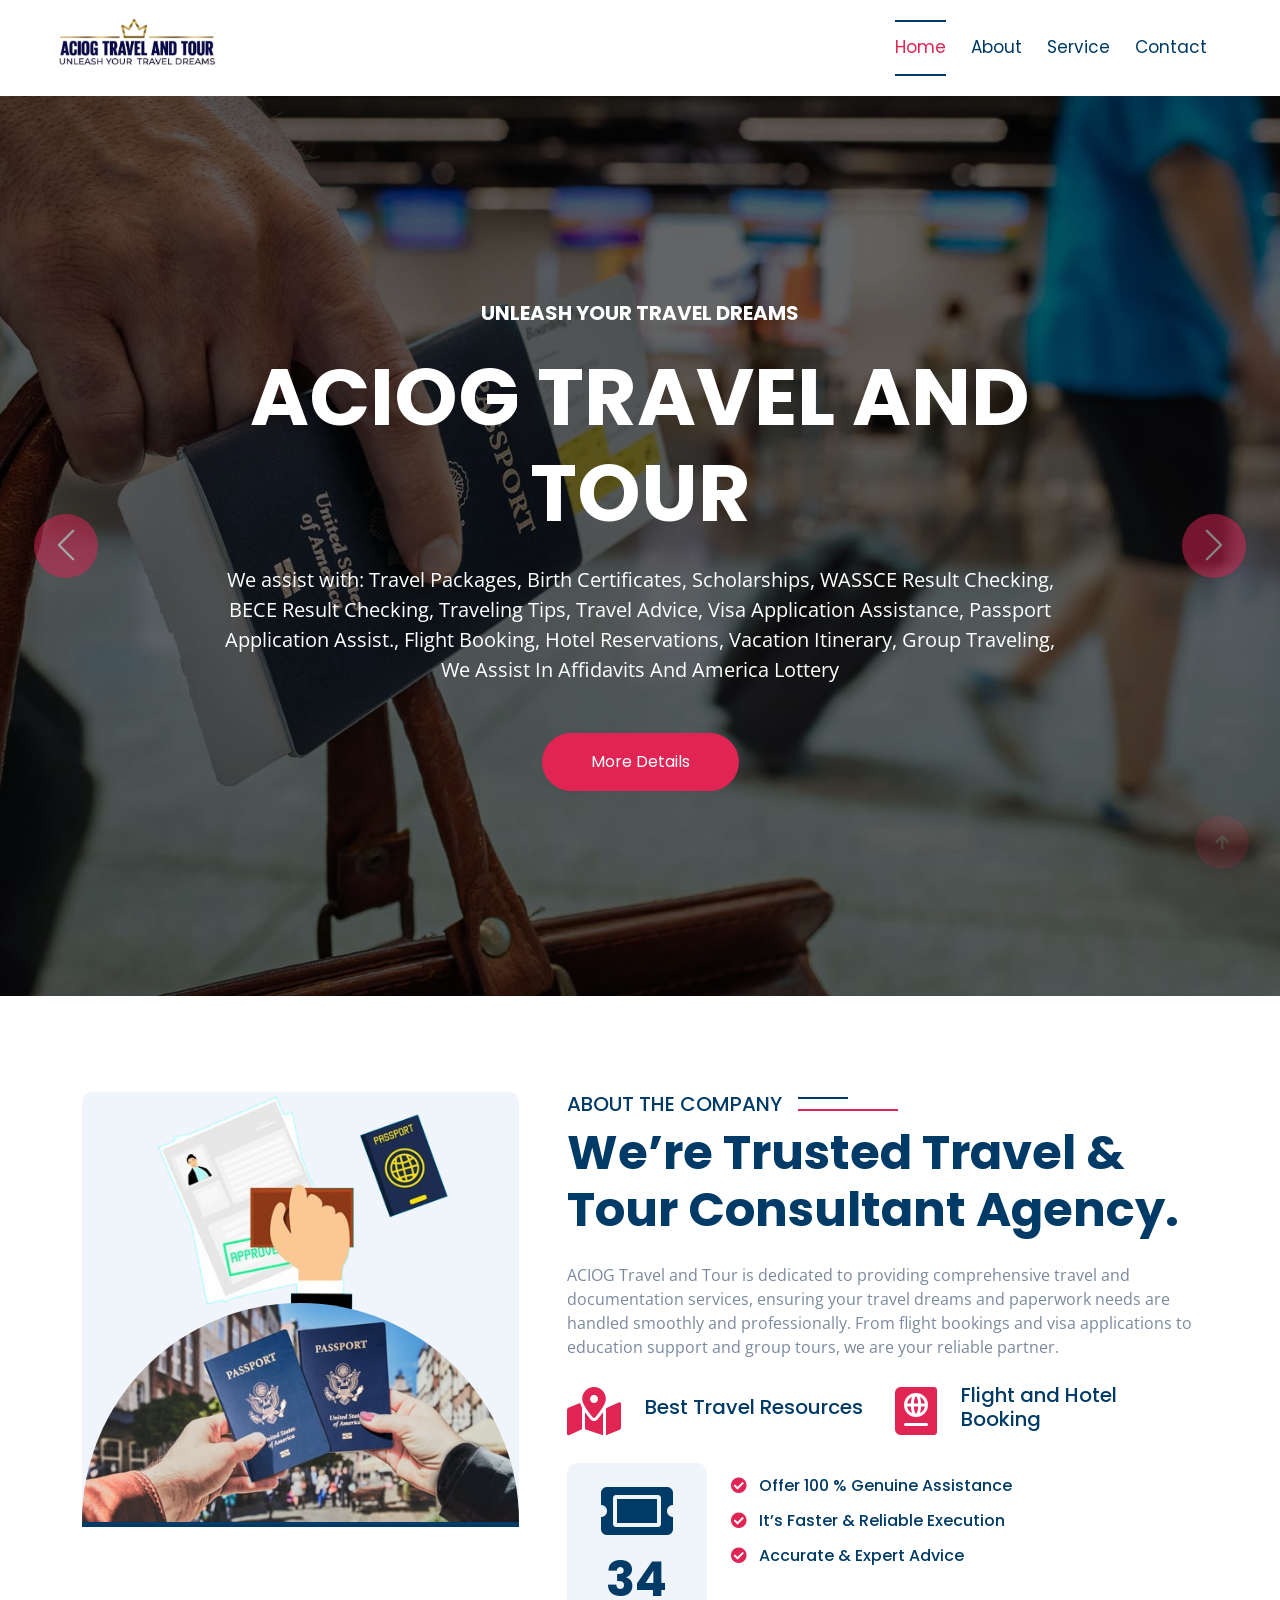
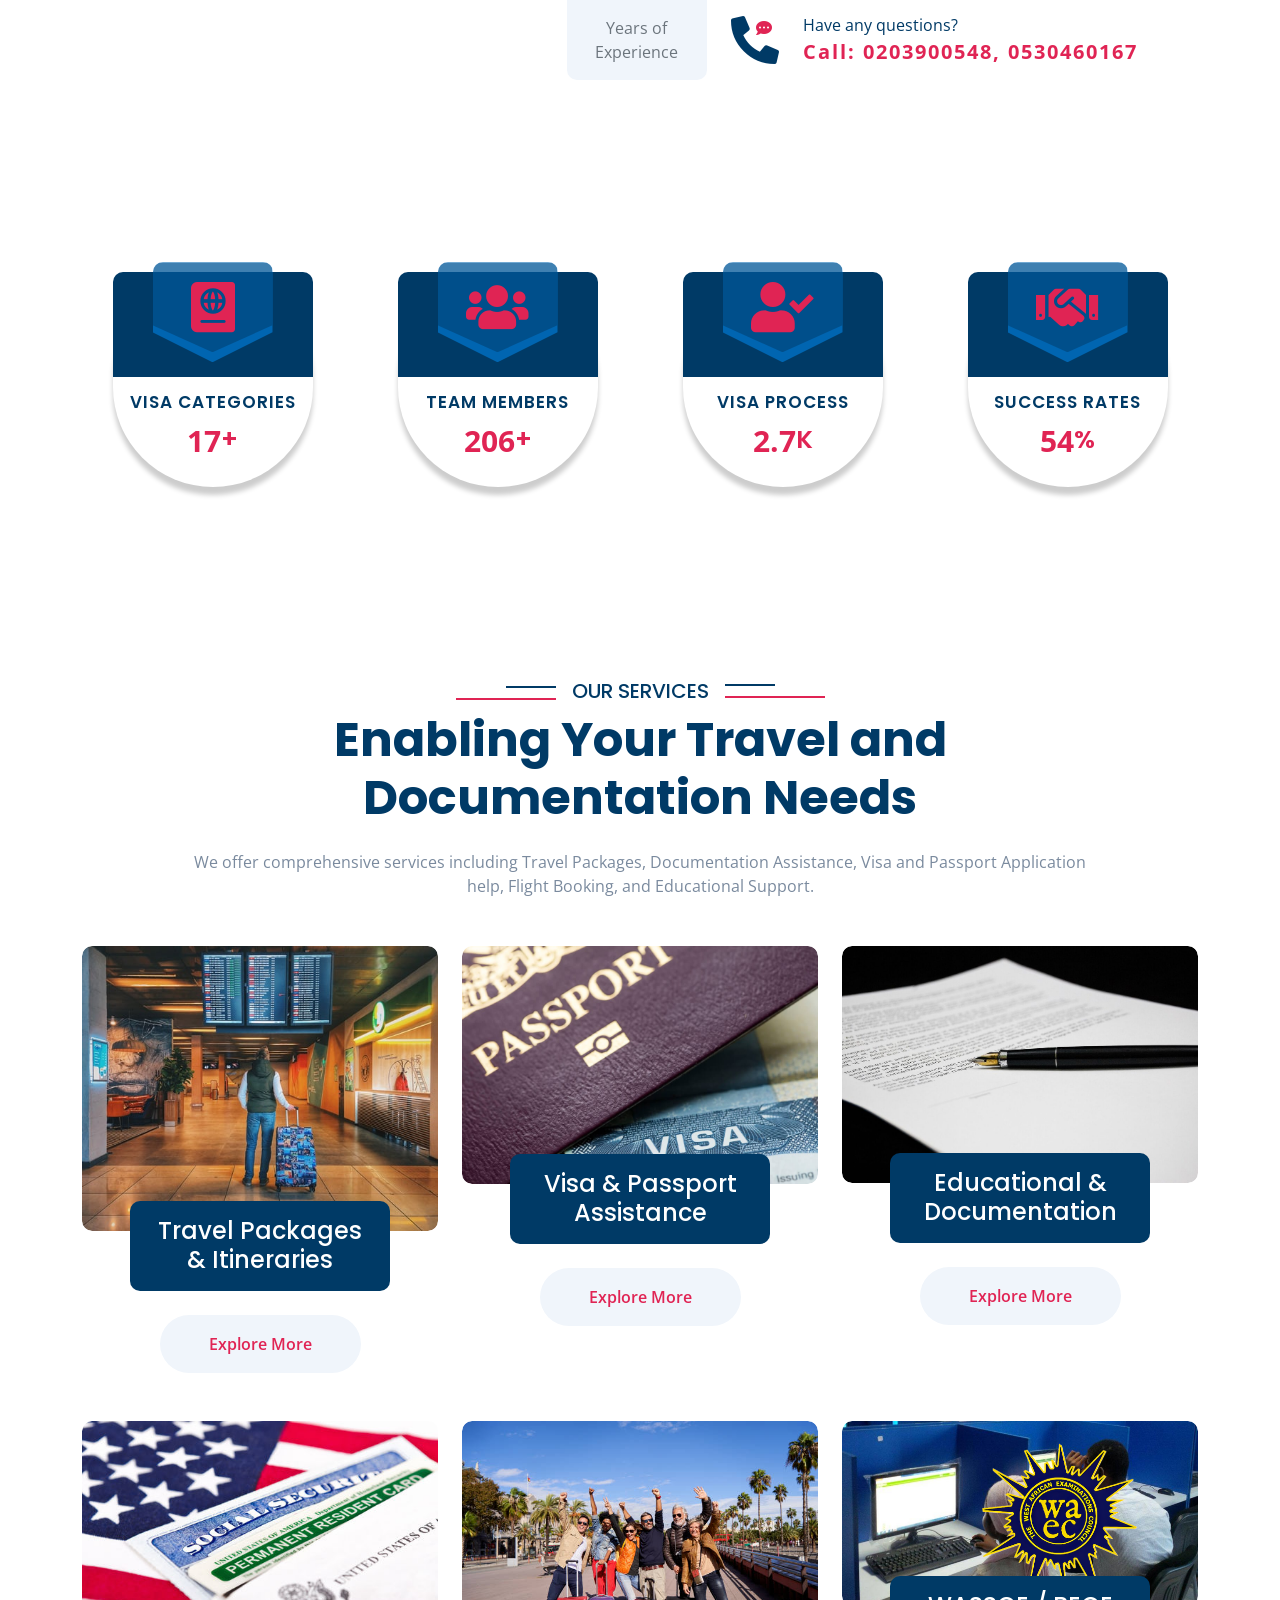
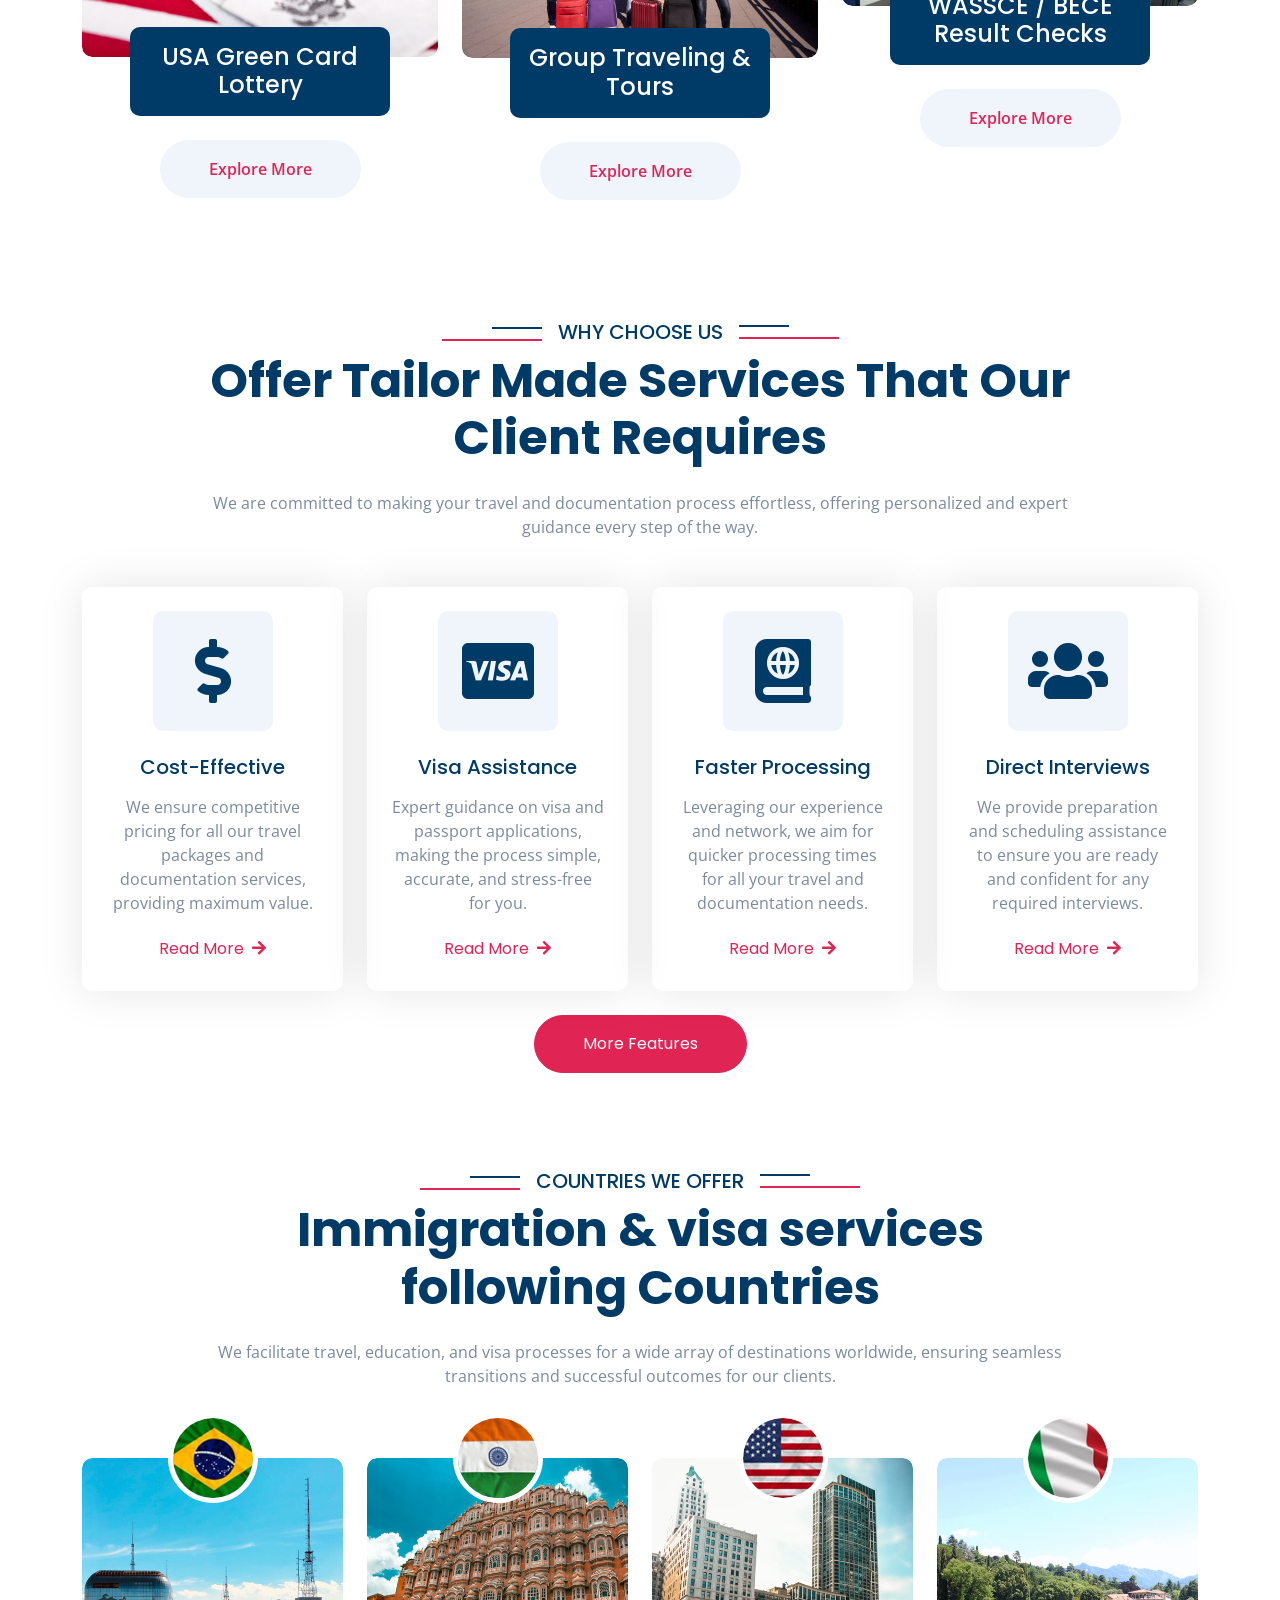
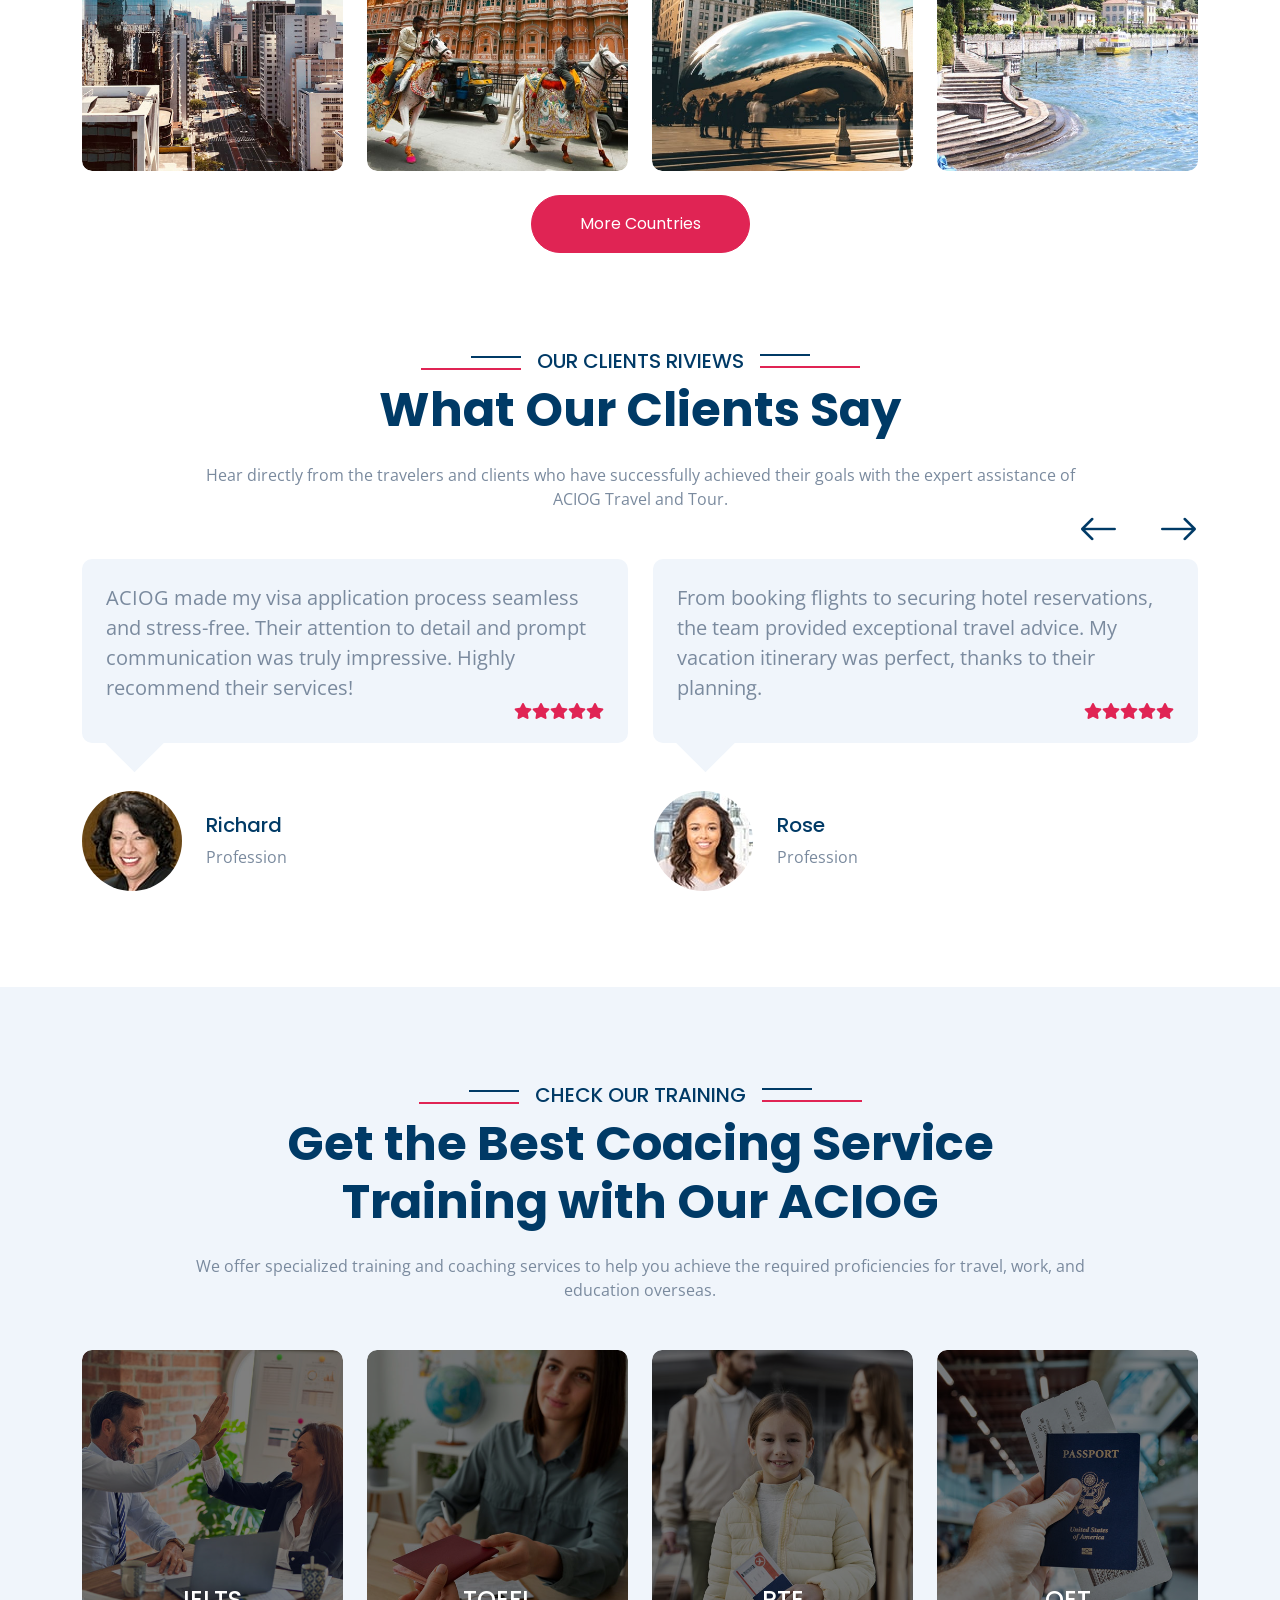
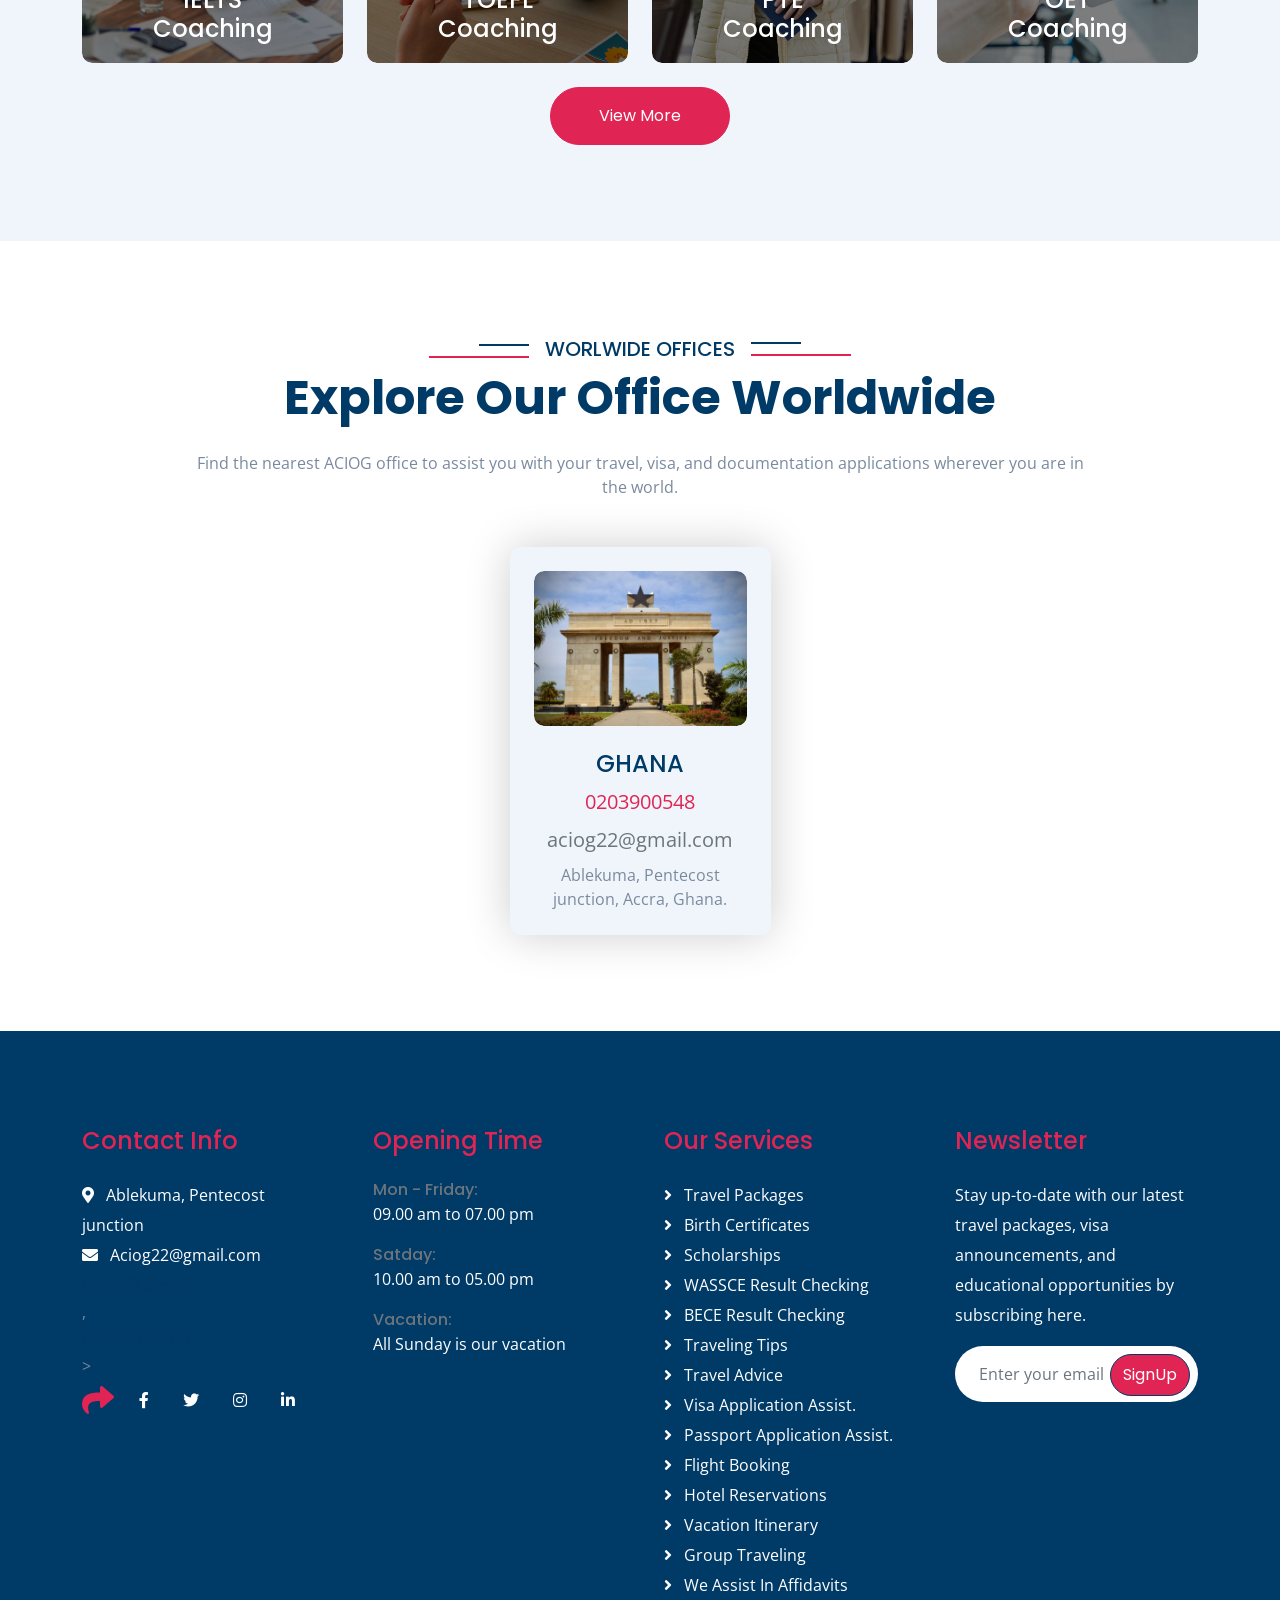
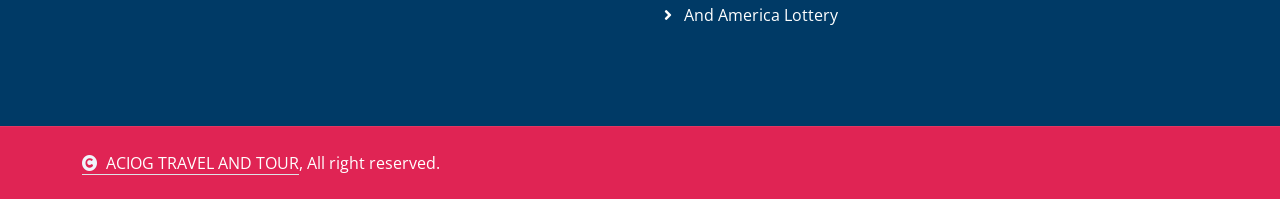
<file: index.html>
<!DOCTYPE html>
<html lang="en">
  <head>
    <meta charset="utf-8" />
    <title>ACIOG TRAVEL AND TOUR</title>
    <meta content="width=device-width, initial-scale=1.0" name="viewport" />
    <meta content="" name="keywords" />
    <meta content="" name="description" />

    <link rel="preconnect" href="https://fonts.googleapis.com" />
    <link rel="preconnect" href="https://fonts.gstatic.com" crossorigin />
    <link
      href="https://fonts.googleapis.com/css2?family=Open+Sans:wght@400;500;600;700&family=Poppins:wght@200;300;400;500;600&display=swap"
      rel="stylesheet"
    />

    <link
      rel="stylesheet"
      href="https://use.fontawesome.com/releases/v5.15.4/css/all.css"
    />
    <link
      href="https://cdn.jsdelivr.net/npm/bootstrap-icons@1.4.1/font/bootstrap-icons.css"
      rel="stylesheet"
    />

    <link href="lib/animate/animate.min.css" rel="stylesheet" />
    <link href="lib/owlcarousel/assets/owl.carousel.min.css" rel="stylesheet" />

    <link href="css/bootstrap.min.css" rel="stylesheet" />

    <link href="css/style.css" rel="stylesheet" />

      <link rel="icon" href="./img/favicon.ico" type="image/x-icon">

  </head>

  <body>
    <div
      id="spinner"
      class="show bg-white position-fixed translate-middle w-100 vh-100 top-50 start-50 d-flex align-items-center justify-content-center"
    >
      <div
        class="spinner-border text-secondary"
        style="width: 3rem; height: 3rem"
        role="status"
      >
        <span class="sr-only">Loading...</span>
      </div>
    </div>

    <div class="container-fluid nav-bar p-0">
      <nav
        class="navbar navbar-expand-lg navbar-light bg-white px-4 px-lg-5 py-3 py-lg-0"
      >
        <a class="navbar-brand p-0" href="index.html">
          <h1 class="display-5 text-secondary m-0">
            <img
              src="./img/logo.png"
              class="img-fluid"
              alt="aciog travel and tour logo"
            />

          </h1>
        </a>
        <button
          class="navbar-toggler"
          type="button"
          data-bs-toggle="collapse"
          data-bs-target="#navbarCollapse"
        >
          <span class="fa fa-bars"></span>
        </button>
        <div class="collapse navbar-collapse" id="navbarCollapse">
          <div class="navbar-nav ms-auto py-0">
            <a href="index.html" class="nav-item nav-link active">Home</a>
            <a href="about.html" class="nav-item nav-link">About</a>
            <a href="service.html" class="nav-item nav-link">Service</a>
              <a href="contact.html" class="nav-item nav-link">Contact</a>

            </div>
          </div>
      </nav>
    </div>
    <div class="carousel-header">
      <div id="carouselId" class="carousel slide" data-bs-ride="carousel">

        <div class="carousel-inner" role="listbox">
          <div class="carousel-item active">
            <img src="img/carousel-1.jpg" class="img-fluid" alt="Image" />
            <div class="carousel-caption">
                <div class="text-center p-4" style="max-width: 900px">
                    <h5
                            class="text-white text-uppercase fw-bold mb-3 mb-md-4 wow fadeInUp"
                            data-wow-delay="0.1s"
                    >
                        Unleash Your Travel Dreams
                    </h5>
                    <h1
                            class="display-1 text-capitalize text-white mb-3 mb-md-4 wow fadeInUp"
                            data-wow-delay="0.3s"
                    >
                        ACIOG TRAVEL AND TOUR
                    </h1>
                    <p
                            class="text-white mb-4 mb-md-5 fs-5 wow fadeInUp"
                            data-wow-delay="0.5s"
                    >
                        We assist with: Travel Packages, Birth Certificates,
                        Scholarships, WASSCE Result Checking, BECE Result Checking,
                        Traveling Tips, Travel Advice, Visa Application Assistance,
                        Passport Application Assist., Flight Booking, Hotel
                        Reservations, Vacation Itinerary, Group Traveling, We Assist
                        In Affidavits And America Lottery
                    </p>
                    <a
                            class="btn btn-primary border-secondary rounded-pill text-white py-3 px-5 wow fadeInUp"
                            data-wow-delay="0.7s"
                            href="#"
                    >More Details</a
                    >
                </div>
            </div>
          </div>
          <div class="carousel-item">
            <img src="img/carousel-2.jpg" class="img-fluid" alt="Image" />
            <div class="carousel-caption">
              <div class="text-center p-4" style="max-width: 900px">
                <h5
                  class="text-white text-uppercase fw-bold mb-3 mb-md-4 wow fadeInUp"
                  data-wow-delay="0.1s"
                >
                    Your Complete Travel Solution
                </h5>
                <h1
                  class="display-1 text-capitalize text-white mb-3 mb-md-4 wow fadeInUp"
                  data-wow-delay="0.3s"
                >
                  Best Travel And Tour
                </h1>
                <p
                  class="text-white mb-4 mb-md-5 fs-5 wow fadeInUp"
                  data-wow-delay="0.5s"
                >
                  We assist with: Travel Packages, Birth Certificates,
                  Scholarships, WASSCE Result Checking, BECE Result Checking,
                  Traveling Tips, Travel Advice, Visa Application Assistance,
                  Passport Application Assist., Flight Booking, Hotel
                  Reservations, Vacation Itinerary, Group Traveling, We Assist
                  In Affidavits And America Lottery
                </p>
                <a
                  class="btn btn-primary border-secondary rounded-pill text-white py-3 px-5 wow fadeInUp"
                  data-wow-delay="0.7s"
                  href="#"
                  >More Details</a
                >
              </div>
            </div>
          </div>
        </div>
        <button
          class="carousel-control-prev"
          type="button"
          data-bs-target="#carouselId"
          data-bs-slide="prev"
        >
          <span
            class="carousel-control-prev-icon bg-secondary wow fadeInLeft"
            data-wow-delay="0.2s"
            aria-hidden="false"
          ></span>
          <span class="visually-hidden-focusable">Previous</span>
        </button>
        <button
          class="carousel-control-next"
          type="button"
          data-bs-target="#carouselId"
          data-bs-slide="next"
        >
          <span
            class="carousel-control-next-icon bg-secondary wow fadeInRight"
            data-wow-delay="0.2s"
            aria-hidden="false"
          ></span>
          <span class="visually-hidden-focusable">Next</span>
        </button>
      </div>
    </div>
    <div
      class="modal fade"
      id="searchModal"
      tabindex="-1"
      aria-labelledby="exampleModalLabel"
      aria-hidden="true"
    >
      <div class="modal-dialog modal-fullscreen">
        <div class="modal-content rounded-0">
          <div class="modal-header">
            <h4 class="modal-title text-secondary mb-0" id="exampleModalLabel">
              Search by keyword
            </h4>
            <button
              type="button"
              class="btn-close"
              data-bs-dismiss="modal"
              aria-label="Close"
            ></button>
          </div>
          <div class="modal-body d-flex align-items-center">
            <div class="input-group w-75 mx-auto d-flex">
              <input
                type="search"
                class="form-control p-3"
                placeholder="keywords"
                aria-describedby="search-icon-1"
              />
              <span id="search-icon-1" class="input-group-text p-3"
                ><i class="fa fa-search"></i
              ></span>
            </div>
          </div>
        </div>
      </div>
    </div>
    <div class="container-fluid py-5">
      <div class="container py-5">
        <div class="row g-5">
          <div class="col-xl-5 wow fadeInLeft" data-wow-delay="0.1s">
            <div class="bg-light rounded">
              <img
                src="img/about-2.png"
                class="img-fluid w-100"
                style="margin-bottom: -7px"
                alt="Image"
              />
              <img
                src="img/about-3.jpg"
                class="img-fluid w-100 border-bottom border-5 border-primary"
                style="
                  border-top-right-radius: 300px;
                  border-top-left-radius: 300px;
                "
                alt="Image"
              />
            </div>
          </div>
          <div class="col-xl-7 wow fadeInRight" data-wow-delay="0.3s">
            <h5 class="sub-title pe-3">About the company</h5>
            <h1 class="display-5 mb-4">
              We’re Trusted Travel & Tour Consultant Agency.
            </h1>
            <p class="mb-4">
              ACIOG Travel and Tour is dedicated to providing comprehensive
              travel and documentation services, ensuring your travel dreams and
              paperwork needs are handled smoothly and professionally. From
              flight bookings and visa applications to education support and
              group tours, we are your reliable partner.
            </p>
            <div class="row gy-4 align-items-center">
              <div class="col-12 col-sm-6 d-flex align-items-center">
                <i class="fas fa-map-marked-alt fa-3x text-secondary"></i>
                <h5 class="ms-4">Best Travel Resources</h5>
              </div>
              <div class="col-12 col-sm-6 d-flex align-items-center">
                <i class="fas fa-passport fa-3x text-secondary"></i>
                <h5 class="ms-4">Flight and Hotel Booking</h5>
              </div>
              <div class="col-4 col-md-3">
                <div class="bg-light text-center rounded p-3">
                  <div class="mb-2">
                    <i class="fas fa-ticket-alt fa-4x text-primary"></i>
                  </div>
                  <h1 class="display-5 fw-bold mb-2">34</h1>
                  <p class="text-muted mb-0">Years of Experience</p>
                </div>
              </div>
              <div class="col-8 col-md-9">
                <div class="mb-5">
                  <p class="text-primary h6 mb-3">
                    <i class="fa fa-check-circle text-secondary me-2"></i> Offer
                    100 % Genuine Assistance
                  </p>
                  <p class="text-primary h6 mb-3">
                    <i class="fa fa-check-circle text-secondary me-2"></i> It’s
                    Faster & Reliable Execution
                  </p>
                  <p class="text-primary h6 mb-3">
                    <i class="fa fa-check-circle text-secondary me-2"></i>
                    Accurate & Expert Advice
                  </p>
                </div>
                <div class="d-flex flex-wrap">
                  <div
                    id="phone-tada"
                    class="d-flex align-items-center justify-content-center me-4"
                  >
                    <a
                      href=""
                      class="position-relative wow tada"
                      data-wow-delay=".9s"
                    >
                      <i class="fa fa-phone-alt text-primary fa-3x"></i>
                      <div class="position-absolute" style="top: 0; left: 25px">
                        <span
                          ><i class="fa fa-comment-dots text-secondary"></i
                        ></span>
                      </div>
                    </a>
                  </div>
                  <div class="d-flex flex-column justify-content-center">
                    <span class="text-primary">Have any questions?</span>
                    <span
                      class="text-secondary fw-bold fs-5"
                      style="letter-spacing: 2px"
                      >Call: 0203900548, 0530460167</span
                    >
                  </div>
                </div>
              </div>
            </div>
          </div>
        </div>
      </div>
    </div>
    <div class="container-fluid counter-facts py-5">
      <div class="container py-5">
        <div class="row g-4">
          <div
            class="col-12 col-sm-6 col-md-6 col-xl-3 wow fadeInUp"
            data-wow-delay="0.1s"
          >
            <div class="counter">
              <div class="counter-icon">
                <i class="fas fa-passport"></i>
              </div>
              <div class="counter-content">
                <h3>Visa Categories</h3>
                <div class="d-flex align-items-center justify-content-center">
                  <span class="counter-value" data-toggle="counter-up">31</span>
                  <h4
                    class="text-secondary mb-0"
                    style="font-weight: 600; font-size: 25px"
                  >
                    +
                  </h4>
                </div>
              </div>
            </div>
          </div>
          <div
            class="col-12 col-sm-6 col-md-6 col-xl-3 wow fadeInUp"
            data-wow-delay="0.3s"
          >
            <div class="counter">
              <div class="counter-icon">
                <i class="fas fa-users"></i>
              </div>
              <div class="counter-content">
                <h3>Team Members</h3>
                <div class="d-flex align-items-center justify-content-center">
                  <span class="counter-value" data-toggle="counter-up"
                    >377</span
                  >
                  <h4
                    class="text-secondary mb-0"
                    style="font-weight: 600; font-size: 25px"
                  >
                    +
                  </h4>
                </div>
              </div>
            </div>
          </div>
          <div
            class="col-12 col-sm-6 col-md-6 col-xl-3 wow fadeInUp"
            data-wow-delay="0.5s"
          >
            <div class="counter">
              <div class="counter-icon">
                <i class="fas fa-user-check"></i>
              </div>
              <div class="counter-content">
                <h3>Visa Process</h3>
                <div class="d-flex align-items-center justify-content-center">
                  <span class="counter-value" data-toggle="counter-up"
                    >4.9</span
                  >
                  <h4
                    class="text-secondary mb-0"
                    style="font-weight: 600; font-size: 25px"
                  >
                    K
                  </h4>
                </div>
              </div>
            </div>
          </div>
          <div
            class="col-12 col-sm-6 col-md-6 col-xl-3 wow fadeInUp"
            data-wow-delay="0.7s"
          >
            <div class="counter">
              <div class="counter-icon">
                <i class="fas fa-handshake"></i>
              </div>
              <div class="counter-content">
                <h3>Success Rates</h3>
                <div class="d-flex align-items-center justify-content-center">
                  <span class="counter-value" data-toggle="counter-up">98</span>
                  <h4
                    class="text-secondary mb-0"
                    style="font-weight: 600; font-size: 25px"
                  >
                    %
                  </h4>
                </div>
              </div>
            </div>
          </div>
        </div>
      </div>
    </div>
    <div class="container-fluid service overflow-hidden pt-5">
      <div class="container py-5">
        <div
          class="section-title text-center mb-5 wow fadeInUp"
          data-wow-delay="0.1s"
        >
          <div class="sub-style">
            <h5 class="sub-title text-primary px-3">OUR SERVICES</h5>
          </div>
          <h1 class="display-5 mb-4">
            Enabling Your Travel and Documentation Needs
          </h1>
          <p class="mb-0">
            We offer comprehensive services including Travel Packages,
            Documentation Assistance, Visa and Passport Application help, Flight
            Booking, and Educational Support.
          </p>
        </div>
        <div class="row g-4">
          <div class="col-lg-6 col-xl-4 wow fadeInUp" data-wow-delay="0.1s">
            <div class="service-item">
              <div class="service-inner">
                <div class="service-img">
                  <img
                    src="img/service-1.jpg"
                    class="img-fluid w-100 rounded"
                    alt="Image"
                  />
                </div>
                <div class="service-title">
                  <div class="service-title-name">
                    <div class="bg-primary text-center rounded p-3 mx-5 mb-4">
                      <a href="#" class="h4 text-white mb-0"
                        >Travel Packages & Itineraries</a
                      >
                    </div>
                    <a
                      class="btn bg-light text-secondary rounded-pill py-3 px-5 mb-4"
                      href="#"
                      >Explore More</a
                    >
                  </div>
                  <div class="service-content pb-4">
                    <a href="#"
                      ><h4 class="text-white mb-4 py-3">
                        Travel Packages & Itineraries
                      </h4></a
                    >
                    <div class="px-4">
                      <p class="mb-4">
                        We arrange travel packages, flight booking, hotel
                        reservations, vacation itinerary, and group traveling
                        for a seamless trip.
                      </p>
                      <a
                        class="btn btn-primary border-secondary rounded-pill py-3 px-5"
                        href="#"
                        >Explore More</a
                      >
                    </div>
                  </div>
                </div>
              </div>
            </div>
          </div>
          <div class="col-lg-6 col-xl-4 wow fadeInUp" data-wow-delay="0.3s">
            <div class="service-item">
              <div class="service-inner">
                <div class="service-img">
                  <img
                    src="img/service-2.jpg"
                    class="img-fluid w-100 rounded"
                    alt="Image"
                  />
                </div>
                <div class="service-title">
                  <div class="service-title-name">
                    <div class="bg-primary text-center rounded p-3 mx-5 mb-4">
                      <a href="#" class="h4 text-white mb-0"
                        >Visa & Passport Assistance</a
                      >
                    </div>
                    <a
                      class="btn bg-light text-secondary rounded-pill py-3 px-5 mb-4"
                      href="#"
                      >Explore More</a
                    >
                  </div>
                  <div class="service-content pb-4">
                    <a href="#"
                      ><h4 class="text-white mb-4 py-3">
                        Visa & Passport Assistance
                      </h4></a
                    >
                    <div class="px-4">
                      <p class="mb-4">
                        Comprehensive Visa Application Assistance, Passport
                        Application Assist., and Travel Advice for various
                        destinations.
                      </p>
                      <a
                        class="btn btn-primary border-secondary rounded-pill text-white py-3 px-5"
                        href="#"
                        >Explore More</a
                      >
                    </div>
                  </div>
                </div>
              </div>
            </div>
          </div>
          <div class="col-lg-6 col-xl-4 wow fadeInUp" data-wow-delay="0.5s">
            <div class="service-item">
              <div class="service-inner">
                <div class="service-img">
                  <img
                    src="./img/document.jpg"
                    class="img-fluid w-100 rounded"
                    alt="Image"
                  />
                </div>
                <div class="service-title">
                  <div class="service-title-name">
                    <div class="bg-primary text-center rounded p-3 mx-5 mb-4">
                      <a href="#" class="h4 text-white mb-0"
                        >Educational & Documentation</a
                      >
                    </div>
                    <a
                      class="btn bg-light text-secondary rounded-pill py-3 px-5 mb-4"
                      href="#"
                      >Explore More</a
                    >
                  </div>
                  <div class="service-content pb-4">
                    <a href="#"
                      ><h4 class="text-white mb-4 py-3">
                        Educational & Documentation
                      </h4></a
                    >
                    <div class="px-4">
                      <p class="mb-4">
                        We handle Scholarships, Birth Certificates, WASSCE
                        Result Checking, BECE Result Checking, and assist in
                        Affidavits.
                      </p>
                      <a
                        class="btn btn-primary border-secondary rounded-pill text-white py-3 px-5"
                        href="#"
                        >Explore More</a
                      >
                    </div>
                  </div>
                </div>
              </div>
            </div>
          </div>
          <div class="col-lg-6 col-xl-4 wow fadeInUp" data-wow-delay="0.1s">
            <div class="service-item">
              <div class="service-inner">
                <div class="service-img">
                  <img
                    src="img/green card.jpg"
                    class="img-fluid w-100 rounded"
                    alt="Image"
                  />
                </div>
                <div class="service-title">
                  <div class="service-title-name">
                    <div class="bg-primary text-center rounded p-3 mx-5 mb-4">
                      <a href="#" class="h4 text-white mb-0"
                        >USA Green Card Lottery</a
                      >
                    </div>
                    <a
                      class="btn bg-light text-secondary rounded-pill py-3 px-5 mb-4"
                      href="#"
                      >Explore More</a
                    >
                  </div>
                  <div class="service-content pb-4">
                    <a href="#"
                      ><h4 class="text-white mb-4 py-3">
                        USA Green Card Lottery
                      </h4></a
                    >
                    <div class="px-4">
                      <p class="mb-4">
                        Professional guidance and assistance for participation
                        in the America Lottery (Diversity Visa) program.
                      </p>
                      <a
                        class="btn btn-primary border-secondary rounded-pill text-white py-3 px-5"
                        href="#"
                        >Explore More</a
                      >
                    </div>
                  </div>
                </div>
              </div>
            </div>
          </div>
          <div class="col-lg-6 col-xl-4 wow fadeInUp" data-wow-delay="0.3s">
            <div class="service-item">
              <div class="service-inner">
                <div class="service-img">
                  <img
                    src="img/group.jpg"
                    class="img-fluid w-100 rounded"
                    alt="Image"
                  />
                </div>
                <div class="service-title">
                  <div class="service-title-name">
                    <div class="bg-primary text-center rounded p-3 mx-5 mb-4">
                      <a href="#" class="h4 text-white mb-0"
                        >Group Traveling & Tours</a
                      >
                    </div>
                    <a
                      class="btn bg-light text-secondary rounded-pill py-3 px-5 mb-4"
                      href="#"
                      >Explore More</a
                    >
                  </div>
                  <div class="service-content pb-4">
                    <a href="#"
                      ><h4 class="text-white mb-4 py-3">
                        Group Traveling & Tours
                      </h4></a
                    >
                    <div class="px-4">
                      <p class="mb-4">
                        Specialized arrangements for group traveling, ensuring
                        coordinated booking and a smooth experience for all
                        members.
                      </p>
                      <a
                        class="btn btn-primary border-secondary rounded-pill text-white py-3 px-5"
                        href="#"
                        >Explore More</a
                      >
                    </div>
                  </div>
                </div>
              </div>
            </div>
          </div>
          <div class="col-lg-6 col-xl-4 wow fadeInUp" data-wow-delay="0.5s">
            <div class="service-item">
              <div class="service-inner">
                <div class="service-img">
                  <img
                    src="img/waec.png"
                    class="img-fluid w-100 rounded"
                    alt="Image"
                  />
                </div>
                <div class="service-title">
                  <div class="service-title-name">
                    <div class="bg-primary text-center rounded p-3 mx-5 mb-4">
                      <a href="#" class="h4 text-white mb-0"
                        >WASSCE / BECE Result Checks</a
                      >
                    </div>
                    <a
                      class="btn bg-light text-secondary rounded-pill py-3 px-5 mb-4"
                      href="#"
                      >Explore More</a
                    >
                  </div>
                  <div class="service-content pb-4">
                    <a href="#"
                      ><h4 class="text-white mb-4 py-3">
                        WASSCE / BECE Result Checks
                      </h4></a
                    >
                    <div class="px-4">
                      <p class="mb-4">
                        Assistance with WASSCE Result Checking and BECE Result
                        Checking, supporting your educational application needs.
                      </p>
                      <a
                        class="btn btn-primary border-secondary rounded-pill text-white py-3 px-5"
                        href="#"
                        >Explore More</a
                      >
                    </div>
                  </div>
                </div>
              </div>
            </div>
          </div>
        </div>
      </div>
    </div>
    <div class="container-fluid features overflow-hidden py-5">
      <div class="container">
        <div
          class="section-title text-center mb-5 wow fadeInUp"
          data-wow-delay="0.1s"
        >
          <div class="sub-style">
            <h5 class="sub-title text-primary px-3">Why Choose Us</h5>
          </div>
          <h1 class="display-5 mb-4">
            Offer Tailor Made Services That Our Client Requires
          </h1>
          <p class="mb-0">
            We are committed to making your travel and documentation process
            effortless, offering personalized and expert guidance every step of
            the way.
          </p>
        </div>
        <div class="row g-4 justify-content-center text-center">
          <div
            class="col-md-6 col-lg-6 col-xl-3 wow fadeInUp"
            data-wow-delay="0.1s"
          >
            <div class="feature-item text-center p-4">
              <div class="feature-icon p-3 mb-4">
                <i class="fas fa-dollar-sign fa-4x text-primary"></i>
              </div>
              <div class="feature-content d-flex flex-column">
                <h5 class="mb-3">Cost-Effective</h5>
                <p class="mb-3">
                  We ensure competitive pricing for all our travel packages and
                  documentation services, providing maximum value.
                </p>
                <a class="btn btn-secondary rounded-pill" href="#"
                  >Read More<i class="fas fa-arrow-right ms-2"></i
                ></a>
              </div>
            </div>
          </div>
          <div
            class="col-md-6 col-lg-6 col-xl-3 wow fadeInUp"
            data-wow-delay="0.3s"
          >
            <div class="feature-item text-center p-4">
              <div class="feature-icon p-3 mb-4">
                <i class="fab fa-cc-visa fa-4x text-primary"></i>
              </div>
              <div class="feature-content d-flex flex-column">
                <h5 class="mb-3">Visa Assistance</h5>
                <p class="mb-3">
                  Expert guidance on visa and passport applications, making the
                  process simple, accurate, and stress-free for you.
                </p>
                <a class="btn btn-secondary rounded-pill" href="#"
                  >Read More<i class="fas fa-arrow-right ms-2"></i
                ></a>
              </div>
            </div>
          </div>
          <div
            class="col-md-6 col-lg-6 col-xl-3 wow fadeInUp"
            data-wow-delay="0.5s"
          >
            <div class="feature-item text-center p-4">
              <div class="feature-icon p-3 mb-4">
                <i class="fas fa-atlas fa-4x text-primary"></i>
              </div>
              <div class="feature-content d-flex flex-column">
                <h5 class="mb-3">Faster Processing</h5>
                <p class="mb-3">
                  Leveraging our experience and network, we aim for quicker
                  processing times for all your travel and documentation needs.
                </p>
                <a class="btn btn-secondary rounded-pill" href="#"
                  >Read More<i class="fas fa-arrow-right ms-2"></i
                ></a>
              </div>
            </div>
          </div>
          <div
            class="col-md-6 col-lg-6 col-xl-3 wow fadeInUp"
            data-wow-delay="0.7s"
          >
            <div class="feature-item text-center p-4">
              <div class="feature-icon p-3 mb-4">
                <i class="fas fa-users fa-4x text-primary"></i>
              </div>
              <div class="feature-content d-flex flex-column">
                <h5 class="mb-3">Direct Interviews</h5>
                <p class="mb-3">
                  We provide preparation and scheduling assistance to ensure you
                  are ready and confident for any required interviews.
                </p>
                <a class="btn btn-secondary rounded-pill" href="#"
                  >Read More<i class="fas fa-arrow-right ms-2"></i
                ></a>
              </div>
            </div>
          </div>
          <div class="col-12">
            <a
              class="btn btn-primary border-secondary rounded-pill py-3 px-5 wow fadeInUp"
              data-wow-delay="0.1s"
              href="#"
              >More Features</a
            >
          </div>
        </div>
      </div>
    </div>
    <div class="container-fluid country overflow-hidden py-5">
      <div class="container">
        <div
          class="section-title text-center wow fadeInUp"
          data-wow-delay="0.1s"
          style="margin-bottom: 70px"
        >
          <div class="sub-style">
            <h5 class="sub-title text-primary px-3">COUNTRIES WE OFFER</h5>
          </div>
          <h1 class="display-5 mb-4">
            Immigration & visa services following Countries
          </h1>
          <p class="mb-0">
            We facilitate travel, education, and visa processes for a wide array
            of destinations worldwide, ensuring seamless transitions and
            successful outcomes for our clients.
          </p>
        </div>
        <div class="row g-4 text-center">
          <div
            class="col-lg-6 col-xl-3 mb-5 mb-xl-0 wow fadeInUp"
            data-wow-delay="0.1s"
          >
            <div class="country-item">
              <div class="rounded overflow-hidden">
                <img
                  src="img/country-1.jpg"
                  class="img-fluid w-100 rounded"
                  alt="Image"
                />
              </div>
              <div class="country-flag">
                <img
                  src="img/brazil.jpg"
                  class="img-fluid rounded-circle"
                  alt="Image"
                />
              </div>
              <div class="country-name">
                <a href="#" class="text-white fs-4">Brazil</a>
              </div>
            </div>
          </div>
          <div
            class="col-lg-6 col-xl-3 mb-5 mb-xl-0 wow fadeInUp"
            data-wow-delay="0.3s"
          >
            <div class="country-item">
              <div class="rounded overflow-hidden">
                <img
                  src="img/country-2.jpg"
                  class="img-fluid w-100 rounded"
                  alt="Image"
                />
              </div>
              <div class="country-flag">
                <img
                  src="img/india.jpg"
                  class="img-fluid rounded-circle"
                  alt="Image"
                />
              </div>
              <div class="country-name">
                <a href="#" class="text-white fs-4">india</a>
              </div>
            </div>
          </div>
          <div
            class="col-lg-6 col-xl-3 mb-5 mb-xl-0 wow fadeInUp"
            data-wow-delay="0.5s"
          >
            <div class="country-item">
              <div class="rounded overflow-hidden">
                <img
                  src="img/country-3.jpg"
                  class="img-fluid w-100 rounded"
                  alt="Image"
                />
              </div>
              <div class="country-flag">
                <img
                  src="img/usa.jpg"
                  class="img-fluid rounded-circle"
                  alt="Image"
                />
              </div>
              <div class="country-name">
                <a href="#" class="text-white fs-4">New York</a>
              </div>
            </div>
          </div>
          <div
            class="col-lg-6 col-xl-3 mb-5 mb-xl-0 wow fadeInUp"
            data-wow-delay="0.7s"
          >
            <div class="country-item">
              <div class="rounded overflow-hidden">
                <img
                  src="img/country-4.jpg"
                  class="img-fluid w-100 rounded"
                  alt="Image"
                />
              </div>
              <div class="country-flag">
                <img
                  src="img/italy.jpg"
                  class="img-fluid rounded-circle"
                  alt="Image"
                />
              </div>
              <div class="country-name">
                <a href="#" class="text-white fs-4">Italy</a>
              </div>
            </div>
          </div>
          <div class="col-12">
            <a
              class="btn btn-primary border-secondary rounded-pill py-3 px-5 wow fadeInUp"
              data-wow-delay="0.1s"
              href="#"
              >More Countries</a
            >
          </div>
        </div>
      </div>
    </div>
    <div class="container-fluid testimonial overflow-hidden pb-5">
      <div class="container py-5">
        <div
          class="section-title text-center mb-5 wow fadeInUp"
          data-wow-delay="0.1s"
        >
          <div class="sub-style">
            <h5 class="sub-title text-primary px-3">OUR CLIENTS RIVIEWS</h5>
          </div>
          <h1 class="display-5 mb-4">What Our Clients Say</h1>
          <p class="mb-0">
            Hear directly from the travelers and clients who have successfully
            achieved their goals with the expert assistance of ACIOG Travel and
            Tour.
          </p>
        </div>
        <div
          class="owl-carousel testimonial-carousel wow zoomInDown"
          data-wow-delay="0.2s"
        >
          <div class="testimonial-item">
            <div class="testimonial-content p-4 mb-5">
              <p class="fs-5 mb-0">
                ACIOG made my visa application process seamless and stress-free.
                Their attention to detail and prompt communication was truly
                impressive. Highly recommend their services!
              </p>
              <div class="d-flex justify-content-end">
                <i class="fas fa-star text-secondary"></i>
                <i class="fas fa-star text-secondary"></i>
                <i class="fas fa-star text-secondary"></i>
                <i class="fas fa-star text-secondary"></i>
                <i class="fas fa-star text-secondary"></i>
              </div>
            </div>
            <div class="d-flex">
              <div
                class="rounded-circle me-4"
                style="width: 100px; height: 100px"
              >
                <img
                  class="img-fluid rounded-circle"
                  src="img/testimonial-1.jpg"
                  alt="img"
                />
              </div>
              <div class="my-auto">
                <h5>Richard</h5>
                <p class="mb-0">Profession</p>
              </div>
            </div>
          </div>
          <div class="testimonial-item">
            <div class="testimonial-content p-4 mb-5">
              <p class="fs-5 mb-0">
                From booking flights to securing hotel reservations, the team
                provided exceptional travel advice. My vacation itinerary was
                perfect, thanks to their planning.
              </p>
              <div class="d-flex justify-content-end">
                <i class="fas fa-star text-secondary"></i>
                <i class="fas fa-star text-secondary"></i>
                <i class="fas fa-star text-secondary"></i>
                <i class="fas fa-star text-secondary"></i>
                <i class="fas fa-star text-secondary"></i>
              </div>
            </div>
            <div class="d-flex">
              <div
                class="rounded-circle me-4"
                style="width: 100px; height: 100px"
              >
                <img
                  class="img-fluid rounded-circle"
                  src="img/testimonial-2.jpg"
                  alt="img"
                />
              </div>
              <div class="my-auto">
                <h5>Rose</h5>
                <p class="mb-0">Profession</p>
              </div>
            </div>
          </div>
          <div class="testimonial-item">
            <div class="testimonial-content p-4 mb-5">
              <p class="fs-5 mb-0">
                I received excellent assistance with my documentation for the
                America Lottery and checking my WASSCE results. The support was
                quick, professional, and reliable.
              </p>
              <div class="d-flex justify-content-end">
                <i class="fas fa-star text-secondary"></i>
                <i class="fas fa-star text-secondary"></i>
                <i class="fas fa-star text-secondary"></i>
                <i class="fas fa-star text-secondary"></i>
                <i class="fas fa-star text-secondary"></i>
              </div>
            </div>
            <div class="d-flex">
              <div
                class="rounded-circle me-4"
                style="width: 100px; height: 100px"
              >
                <img
                  class="img-fluid rounded-circle"
                  src="img/testimonial-3.jpg"
                  alt="img"
                />
              </div>
              <div class="my-auto">
                <h5></h5>
                <p class="mb-0">Prince</p>
              </div>
            </div>
          </div>
        </div>
      </div>
    </div>
    <div class="container-fluid training overflow-hidden bg-light py-5">
      <div class="container py-5">
        <div
          class="section-title text-center mb-5 wow fadeInUp"
          data-wow-delay="0.1s"
        >
          <div class="sub-style">
            <h5 class="sub-title text-primary px-3">CHECK OUR TRAINING</h5>
          </div>
          <h1 class="display-5 mb-4">
            Get the Best Coacing Service Training with Our ACIOG
          </h1>
          <p class="mb-0">
            We offer specialized training and coaching services to help you
            achieve the required proficiencies for travel, work, and education
            overseas.
          </p>
        </div>
        <div class="row g-4">
          <div
            class="col-lg-6 col-lg-6 col-xl-3 wow fadeInUp"
            data-wow-delay="0.1s"
          >
            <div class="training-item">
              <div class="training-inner">
                <img
                  src="img/training-1.jpg"
                  class="img-fluid w-100 rounded"
                  alt="Image"
                />
                <div class="training-title-name">
                  <a href="#" class="h4 text-white mb-0">IELTS</a>
                  <a href="#" class="h4 text-white mb-0">Coaching</a>
                </div>
              </div>
              <div class="training-content bg-secondary rounded-bottom p-4">
                <a href="#"><h4 class="text-white">IELTS Coaching</h4></a>
                <p class="text-white-50">
                  Prepare effectively for the International English Language
                  Testing System with our expert coaches.
                </p>
                <a
                  class="btn btn-secondary rounded-pill text-white p-0"
                  href="#"
                  >Read More <i class="fa fa-arrow-right"></i
                ></a>
              </div>
            </div>
          </div>
          <div
            class="col-lg-6 col-lg-6 col-xl-3 wow fadeInUp"
            data-wow-delay="0.3s"
          >
            <div class="training-item">
              <div class="training-inner">
                <img
                  src="img/training-2.jpg"
                  class="img-fluid w-100 rounded"
                  alt="Image"
                />
                <div class="training-title-name">
                  <a href="#" class="h4 text-white mb-0">TOEFL</a>
                  <a href="#" class="h4 text-white mb-0">Coaching</a>
                </div>
              </div>
              <div class="training-content bg-secondary rounded-bottom p-4">
                <a href="#"><h4 class="text-white">TOEFL Coaching</h4></a>
                <p class="text-white-50">
                  Master the Test of English as a Foreign Language for academic
                  and professional success abroad.
                </p>
                <a
                  class="btn btn-secondary rounded-pill text-white p-0"
                  href="#"
                  >Read More <i class="fa fa-arrow-right"></i
                ></a>
              </div>
            </div>
          </div>
          <div
            class="col-lg-6 col-lg-6 col-xl-3 wow fadeInUp"
            data-wow-delay="0.5s"
          >
            <div class="training-item">
              <div class="training-inner">
                <img
                  src="img/training-3.jpg"
                  class="img-fluid w-100 rounded"
                  alt="Image"
                />
                <div class="training-title-name">
                  <a href="#" class="h4 text-white mb-0">PTE</a>
                  <a href="#" class="h4 text-white mb-0">Coaching</a>
                </div>
              </div>
              <div class="training-content bg-secondary rounded-bottom p-4">
                <a href="#"><h4 class="text-white">PTE Coaching</h4></a>
                <p class="text-white-50">
                  Achieve high scores on the Pearson Test of English with our
                  focused, goal-oriented training sessions.
                </p>
                <a
                  class="btn btn-secondary rounded-pill text-white p-0"
                  href="#"
                  >Read More <i class="fa fa-arrow-right"></i
                ></a>
              </div>
            </div>
          </div>
          <div
            class="col-lg-6 col-lg-6 col-xl-3 wow fadeInUp"
            data-wow-delay="0.7s"
          >
            <div class="training-item">
              <div class="training-inner">
                <img
                  src="img/training-4.jpg"
                  class="img-fluid w-100 rounded"
                  alt="Image"
                />
                <div class="training-title-name">
                  <a href="#" class="h4 text-white mb-0">OET</a>
                  <a href="#" class="h4 text-white mb-0">Coaching</a>
                </div>
              </div>
              <div class="training-content bg-secondary rounded-bottom p-4">
                <a href="#"><h4 class="text-white">OET Coaching</h4></a>
                <p class="text-white-50">
                  Specialized preparation for the Occupational English Test
                  designed for healthcare professionals.
                </p>
                <a
                  class="btn btn-secondary rounded-pill text-white p-0"
                  href="#"
                  >Read More <i class="fa fa-arrow-right"></i
                ></a>
              </div>
            </div>
          </div>
          <div class="col-12 text-center">
            <a
              class="btn btn-primary border-secondary rounded-pill py-3 px-5 wow fadeInUp"
              data-wow-delay="0.1s"
              href="#"
              >View More</a
            >
          </div>
        </div>
      </div>
    </div>
    <div class="container-fluid contact overflow-hidden pb-5">
      <div class="container py-5">
        <div class="office pt-5">
          <div
            class="section-title text-center mb-5 wow fadeInUp"
            data-wow-delay="0.1s"
          >
            <div class="sub-style">
              <h5 class="sub-title text-primary px-3">Worlwide Offices</h5>
            </div>
            <h1 class="display-5 mb-4">Explore Our Office Worldwide</h1>
            <p class="mb-0">
              Find the nearest ACIOG office to assist you with your travel,
              visa, and documentation applications wherever you are in the
              world.
            </p>
          </div>
          <div class="row g-4 justify-content-center">
            <div
              class="col-md-6 col-lg-6 col-xl-3 wow fadeInUp"
              data-wow-delay="0.1s"
            >
              <div class="office-item p-4">
                <div class="office-img mb-4">
                  <img
                    src="img/ad.webp"
                    class="img-fluid w-100 rounded"
                    alt=""
                  />
                </div>
                <div class="office-content d-flex flex-column">
                  <h4 class="mb-2">GHANA</h4>
                  <a href="#" class="text-secondary fs-5 mb-2">0203900548</a>
                  <a href="#" class="text-muted fs-5 mb-2">aciog22@gmail.com</a>
                  <p class="mb-0">
                    Ablekuma, Pentecost junction, Accra, Ghana.

                  </p>
                </div>
              </div>
            </div>
          <!---  <div
              class="col-md-6 col-lg-6 col-xl-3 wow fadeInUp"
              data-wow-delay="0.3s"
            >
              <div class="office-item p-4">
                <div class="office-img mb-4">
                  <img
                    src="img/office-1.jpg"
                    class="img-fluid w-100 rounded"
                    alt=""
                  />
                </div>
                <div class="office-content d-flex flex-column">
                  <h4 class="mb-2">Canada</h4>
                  <a href="#" class="text-secondary fs-5 mb-2"
                    >(012) 0345 6789</a
                  >
                  <a href="#" class="text-muted fs-5 mb-2">aciog22@gmail.com</a>
                  <p class="mb-0">
                    123, First Floor, 123 St Roots Terrace, Los Angeles 90010
                    Unitd States of America.
                  </p>
                </div>
              </div>
            </div>
            <div
              class="col-md-6 col-lg-6 col-xl-3 wow fadeInUp"
              data-wow-delay="0.5s"
            >
              <div class="office-item p-4">
                <div class="office-img mb-4">
                  <img
                    src="img/office-3.jpg"
                    class="img-fluid w-100 rounded"
                    alt=""
                  />
                </div>
                <div class="office-content d-flex flex-column">
                  <h4 class="mb-2">United Kingdom</h4>
                  <a href="#" class="text-secondary fs-5 mb-2">01234.567.890</a>
                  <a href="#" class="text-muted fs-5 mb-2">aciog22@gmail.com</a>
                  <p class="mb-0">
                    123, First Floor, 123 St Roots Terrace, Los Angeles 90010
                    Unitd States of America.
                  </p>
                </div>
              </div>
            </div>
            <div
              class="col-md-6 col-lg-6 col-xl-3 wow fadeInUp"
              data-wow-delay="0.7s"
            >
              <div class="office-item p-4">
                <div class="office-img mb-4">
                  <img
                    src="img/office-4.jpg"
                    class="img-fluid w-100 rounded"
                    alt=""
                  />
                </div>
                <div class="office-content d-flex flex-column">
                  <h4 class="mb-2">India</h4>
                  <a href="#" class="text-secondary fs-5 mb-2">+123.45.67890</a>
                  <a href="#" class="text-muted fs-5 mb-2">aciog22@gmail.com</a>
                  <p class="mb-0">
                    123, First Floor, 123 St Roots Terrace, Los Angeles 90010
                    Unitd States of America.
                  </p>
                </div>
              </div> -->
            </div>
          </div>
        </div>
      </div>
    </div>
    <div class="container-fluid footer py-5 wow fadeIn" data-wow-delay="0.2s">
      <div class="container py-5">
        <div class="row g-5">
          <div class="col-md-6 col-lg-6 col-xl-3">
            <div class="footer-item d-flex flex-column">
              <h4 class="text-secondary mb-4">Contact Info</h4>
              <a href=""
                ><i class="fa fa-map-marker-alt me-2"></i> Ablekuma, Pentecost
                junction</a
              >
              <a href=""
                ><i class="fas fa-envelope me-2"></i> Aciog22@gmail.com</a
              >
              <a href="tel:0203900548" class="fs-5 text-primary">0203900548</a>,
               <a href="tel:0530460167" class="fs-5 text-primary">0530460167</a>
              >
              <div class="d-flex align-items-center">
                <i class="fas fa-share fa-2x text-secondary me-2"></i>
                <a class="btn mx-1" href=""
                  ><i class="fab fa-facebook-f"></i
                ></a>
                <a class="btn mx-1" href=""><i class="fab fa-twitter"></i></a>
                <a class="btn mx-1" href=""><i class="fab fa-instagram"></i></a>
                <a class="btn mx-1" href=""
                  ><i class="fab fa-linkedin-in"></i
                ></a>
              </div>
            </div>
          </div>
          <div class="col-md-6 col-lg-6 col-xl-3">
            <div class="footer-item d-flex flex-column">
              <h4 class="text-secondary mb-4">Opening Time</h4>
              <div class="mb-3">
                <h6 class="text-muted mb-0">Mon - Friday:</h6>
                <p class="text-white mb-0">09.00 am to 07.00 pm</p>
              </div>
              <div class="mb-3">
                <h6 class="text-muted mb-0">Satday:</h6>
                <p class="text-white mb-0">10.00 am to 05.00 pm</p>
              </div>
              <div class="mb-3">
                <h6 class="text-muted mb-0">Vacation:</h6>
                <p class="text-white mb-0">All Sunday is our vacation</p>
              </div>
            </div>
          </div>
          <div class="col-md-6 col-lg-6 col-xl-3">
            <div class="footer-item d-flex flex-column">
              <h4 class="text-secondary mb-4">Our Services</h4>
              <a href="#" class=""
                ><i class="fas fa-angle-right me-2"></i> Travel Packages</a
              >
              <a href="#" class=""
                ><i class="fas fa-angle-right me-2"></i> Birth Certificates</a
              >
              <a href="#" class=""
                ><i class="fas fa-angle-right me-2"></i> Scholarships</a
              >
              <a href="#" class=""
                ><i class="fas fa-angle-right me-2"></i> WASSCE Result
                Checking</a
              >
              <a href="#" class=""
                ><i class="fas fa-angle-right me-2"></i> BECE Result Checking</a
              >
              <a href="#" class=""
                ><i class="fas fa-angle-right me-2"></i> Traveling Tips</a
              >
              <a href="#" class=""
                ><i class="fas fa-angle-right me-2"></i> Travel Advice</a
              >
              <a href="#" class=""
                ><i class="fas fa-angle-right me-2"></i> Visa Application
                Assist.</a
              >
              <a href="#" class=""
                ><i class="fas fa-angle-right me-2"></i> Passport Application
                Assist.</a
              >
              <a href="#" class=""
                ><i class="fas fa-angle-right me-2"></i> Flight Booking</a
              >
              <a href="#" class=""
                ><i class="fas fa-angle-right me-2"></i> Hotel Reservations</a
              >
              <a href="#" class=""
                ><i class="fas fa-angle-right me-2"></i> Vacation Itinerary</a
              >
              <a href="#" class=""
                ><i class="fas fa-angle-right me-2"></i> Group Traveling</a
              >
              <a href="#" class=""
                ><i class="fas fa-angle-right me-2"></i> We Assist In
                Affidavits</a
              >
              <a href="#" class=""
                ><i class="fas fa-angle-right me-2"></i> And America Lottery</a
              >
            </div>
          </div>
          <div class="col-md-6 col-lg-6 col-xl-3">
            <div class="footer-item">
              <h4 class="text-secondary mb-4">Newsletter</h4>
              <p class="text-white mb-3">
                Stay up-to-date with our latest travel packages, visa
                announcements, and educational opportunities by subscribing
                here.
              </p>
              <div class="position-relative mx-auto rounded-pill">
                <input
                  class="form-control border-0 rounded-pill w-100 py-3 ps-4 pe-5"
                  type="text"
                  placeholder="Enter your email"
                />
                <button
                  type="button"
                  class="btn btn-primary rounded-pill position-absolute top-0 end-0 py-2 mt-2 me-2"
                >
                  SignUp
                </button>
              </div>
            </div>
          </div>
        </div>
      </div>
    </div>
    <div class="container-fluid copyright py-4">
      <div class="container">
        <div class="row g-4 align-items-center">
          <div class="col-md-6 text-center text-md-start mb-md-0">
            <span class="text-white"
              ><a href="#" class="border-bottom text-white"
                ><i class="fas fa-copyright text-light me-2"></i>ACIOG TRAVEL
                AND TOUR</a
              >, All right reserved.</span
            >
          </div>
        </div>
      </div>
    </div>
    <a href="#" class="btn btn-primary btn-lg-square back-to-top"
      ><i class="fa fa-arrow-up"></i
    ></a>

    <script src="https://ajax.googleapis.com/ajax/libs/jquery/3.6.4/jquery.min.js"></script>
    <script src="https://cdn.jsdelivr.net/npm/bootstrap@5.0.0/dist/js/bootstrap.bundle.min.js"></script>
    <script src="lib/wow/wow.min.js"></script>
    <script src="lib/easing/easing.min.js"></script>
    <script src="lib/waypoints/waypoints.min.js"></script>
    <script src="lib/counterup/counterup.min.js"></script>
    <script src="lib/owlcarousel/owl.carousel.min.js"></script>

    <script src="js/main.js"></script>


  </body>
</html>
</file>
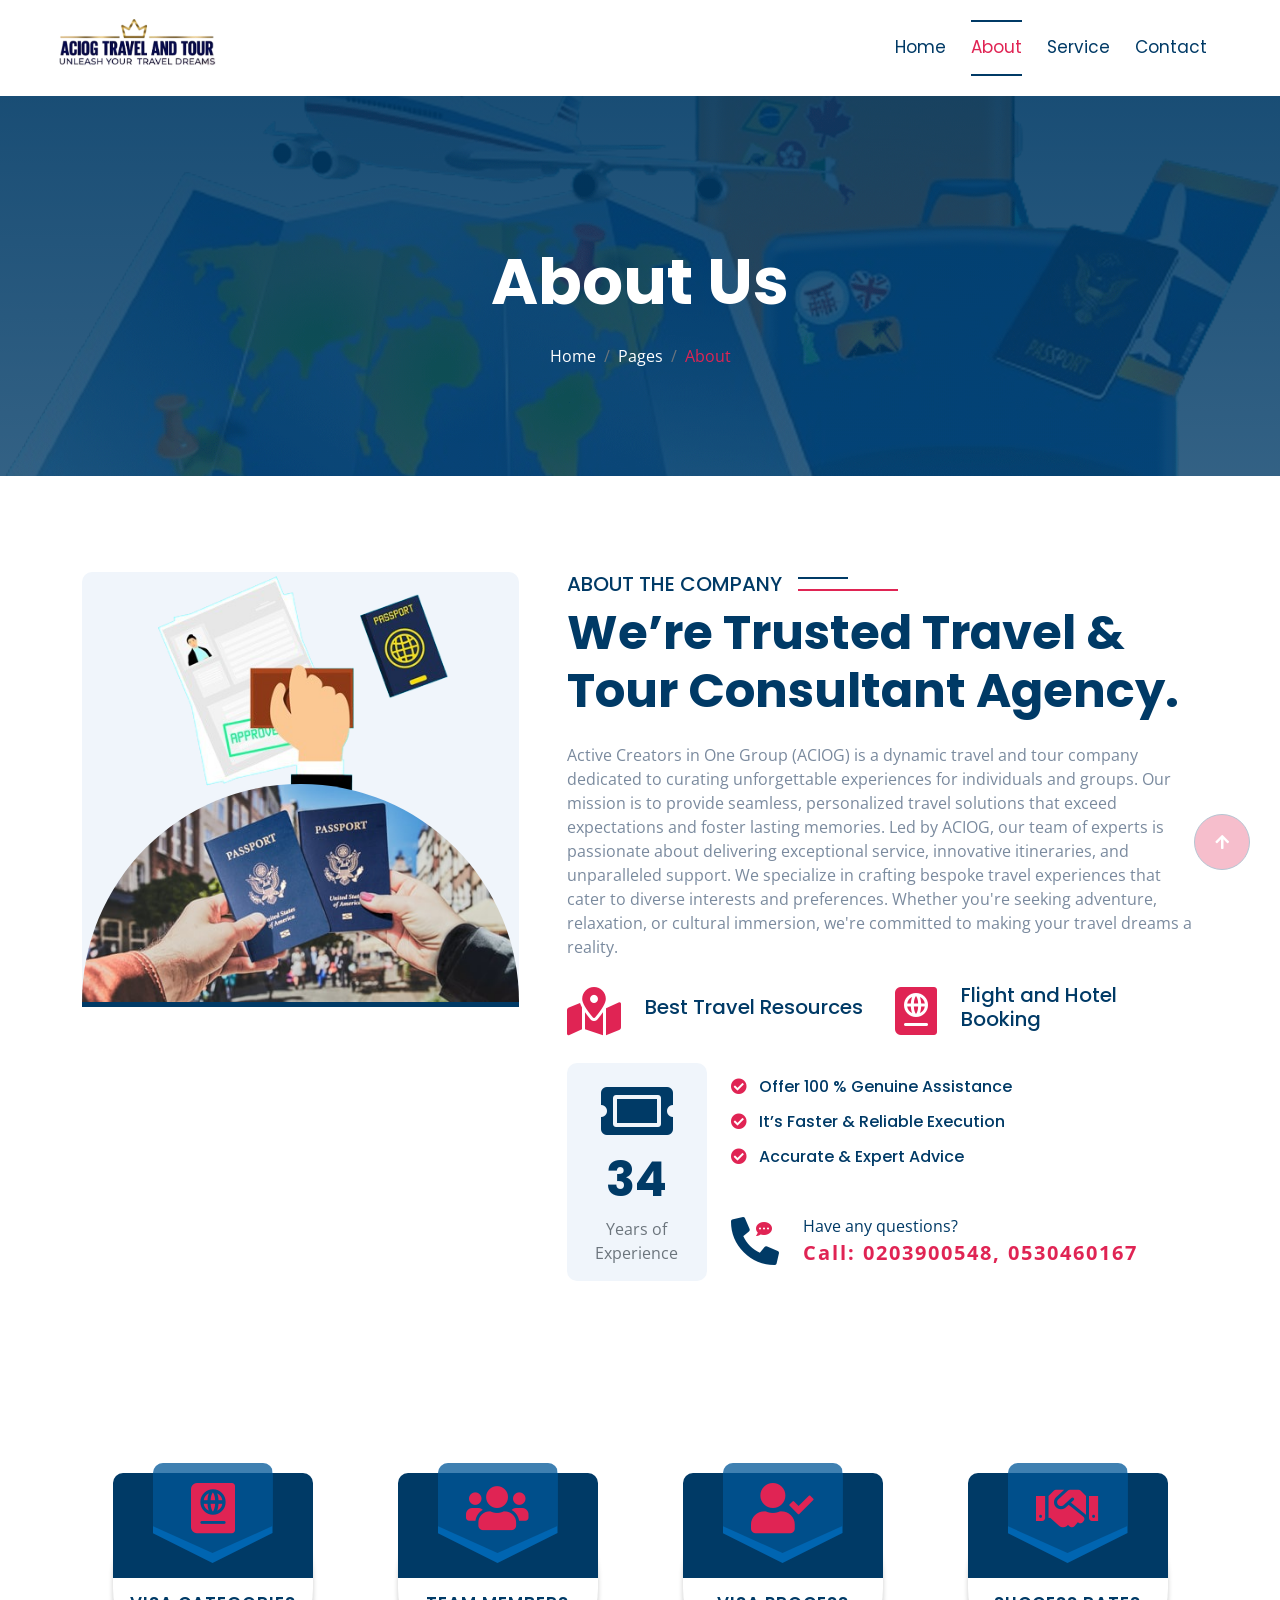
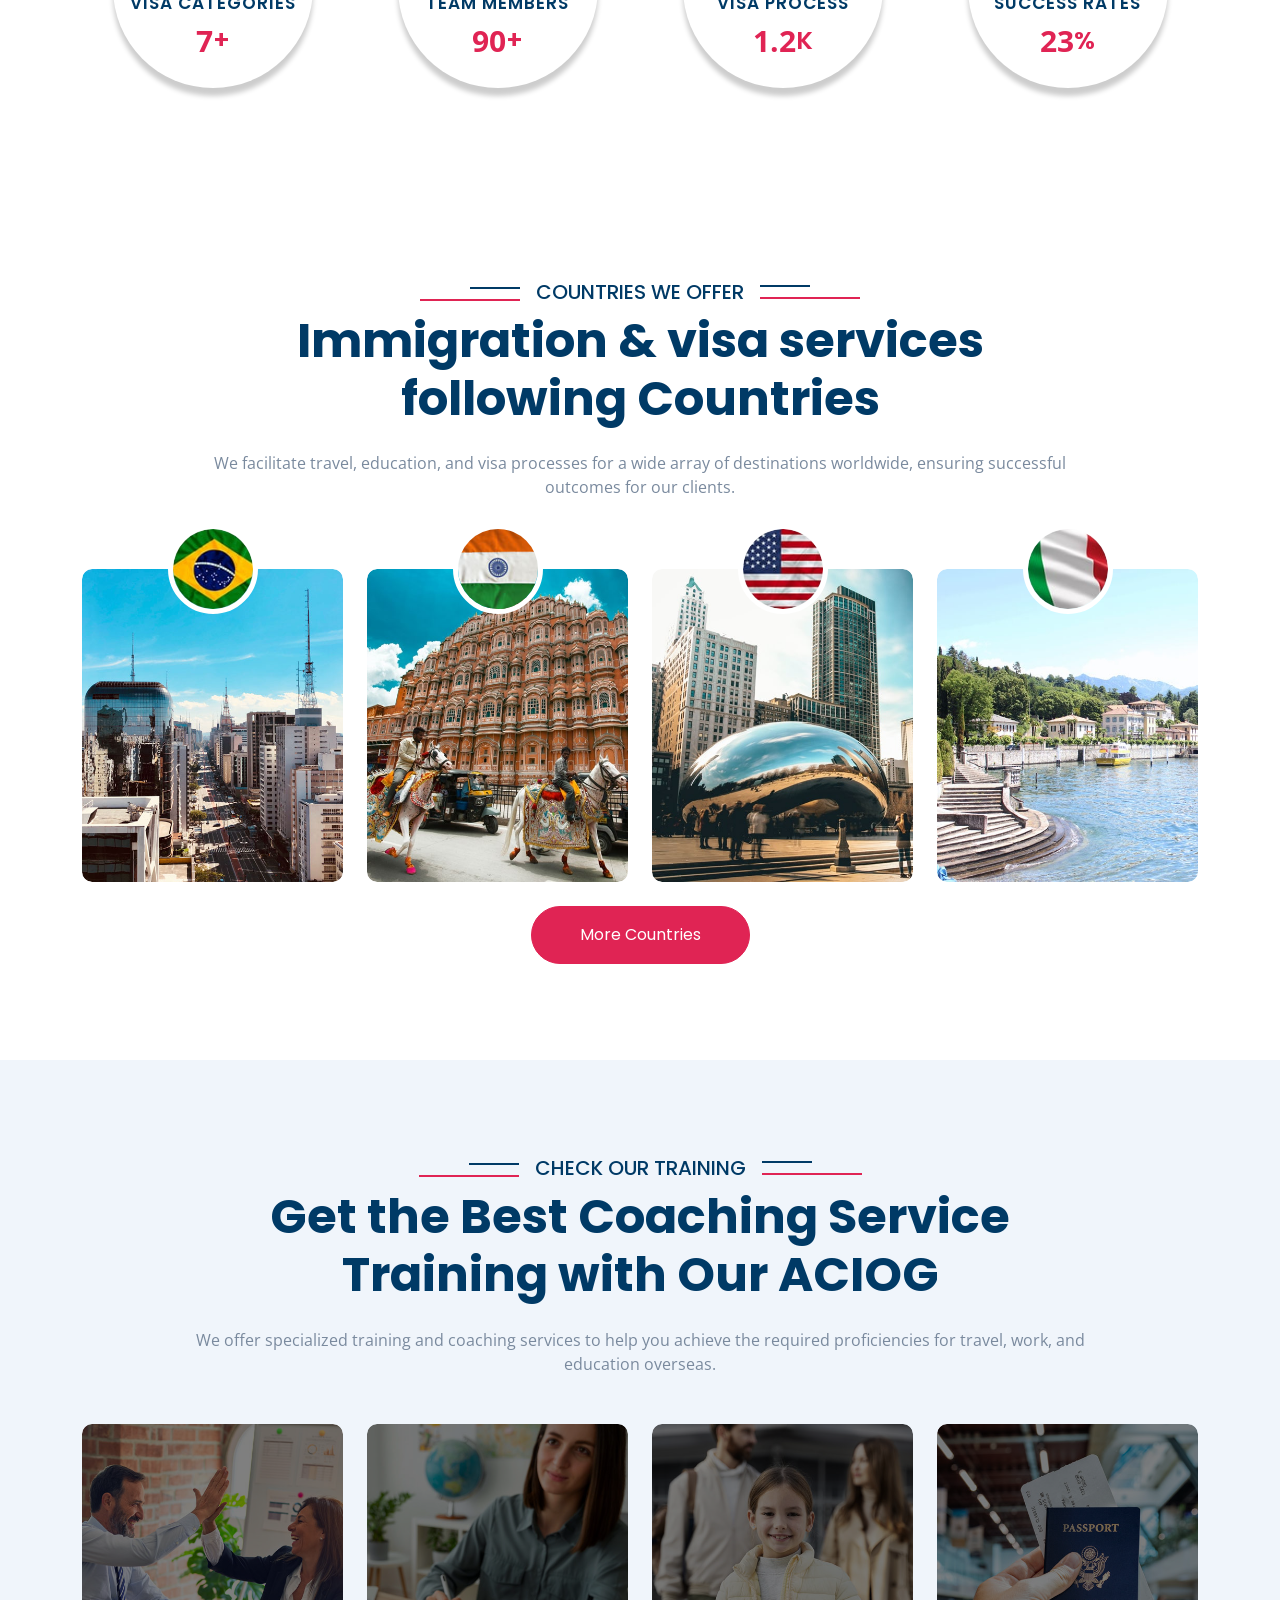
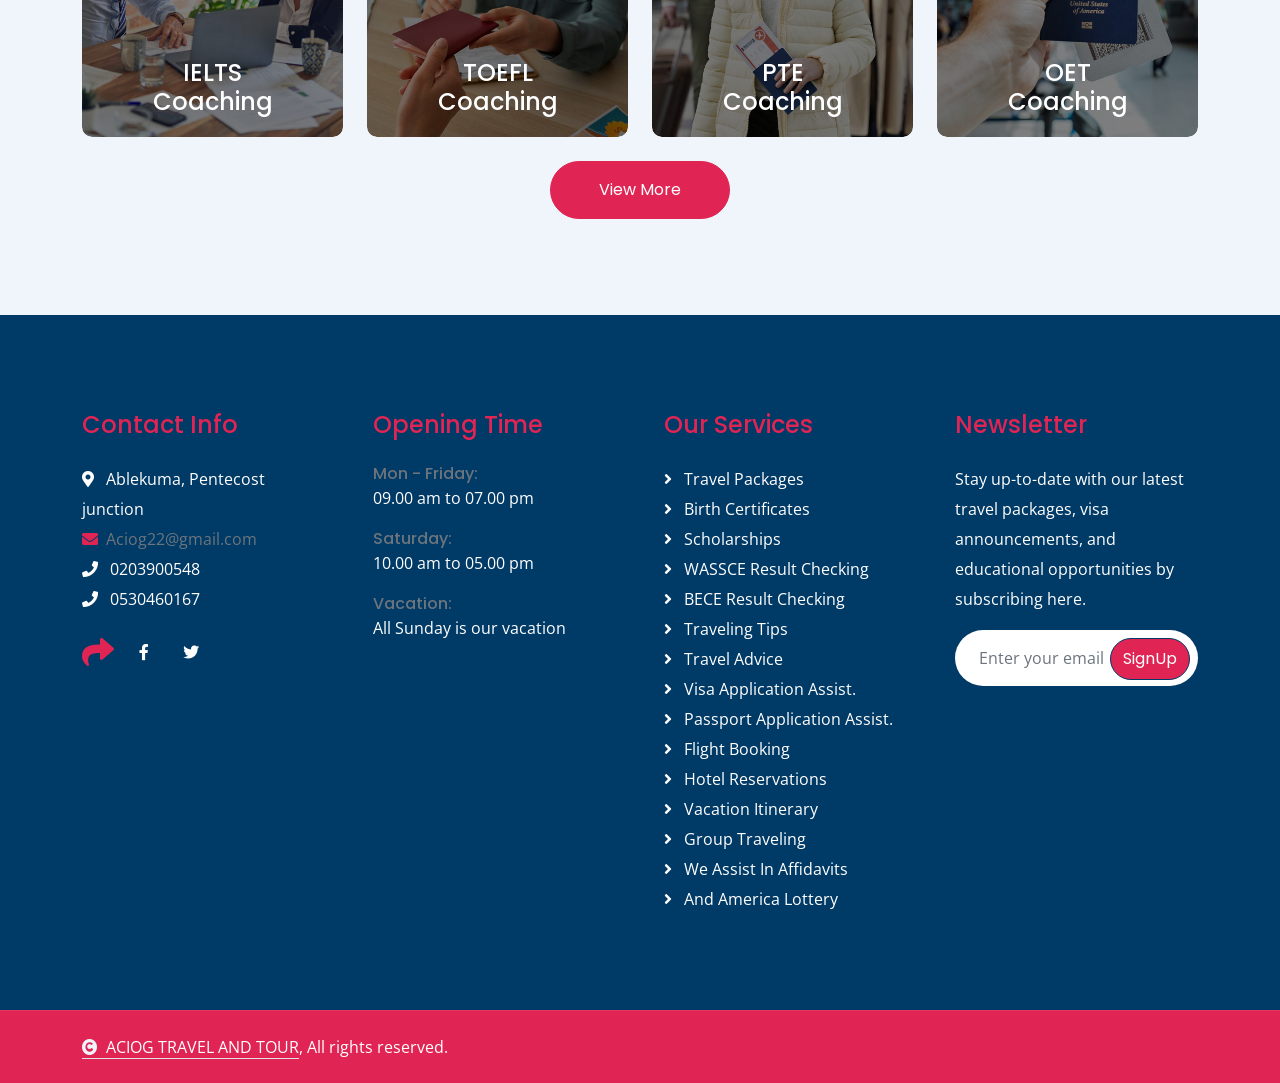
<file: about.html>
<!DOCTYPE html>
<html lang="en">

    <head>
        <meta charset="utf-8">
        <title>ACIOG TRAVEL AND TOUR - About Us</title>
        <meta content="width=device-width, initial-scale=1.0" name="viewport">
        <meta content="" name="keywords">
        <meta content="" name="description">

        <link rel="preconnect" href="https://fonts.googleapis.com">
        <link rel="preconnect" href="https://fonts.gstatic.com" crossorigin>
        <link href="https://fonts.googleapis.com/css2?family=Open+Sans:wght@400;500;600;700&family=Poppins:wght@200;300;400;500;600&display=swap" rel="stylesheet"> 

        <link rel="stylesheet" href="https://use.fontawesome.com/releases/v5.15.4/css/all.css"/>
        <link href="https://cdn.jsdelivr.net/npm/bootstrap-icons@1.4.1/font/bootstrap-icons.css" rel="stylesheet">

        <link href="lib/animate/animate.min.css" rel="stylesheet">
        <link href="lib/owlcarousel/assets/owl.carousel.min.css" rel="stylesheet">


        <link href="css/bootstrap.min.css" rel="stylesheet">

        <link href="css/style.css" rel="stylesheet">
    </head>

    <body>

        <div id="spinner" class="show bg-white position-fixed translate-middle w-100 vh-100 top-50 start-50 d-flex align-items-center justify-content-center">
            <div class="spinner-border text-secondary" style="width: 3rem; height: 3rem;" role="status">
                <span class="sr-only">Loading...</span>
            </div>
        </div>
        <div class="container-fluid nav-bar p-0">   <nav
                class="navbar navbar-expand-lg navbar-light bg-white px-4 px-lg-5 py-3 py-lg-0"
        >
            <a class="navbar-brand p-0" href="index.html">
                <h1 class="display-5 text-secondary m-0">
                    <img
                            src="./img/logo.png"
                            class="img-fluid"
                            alt="aciog travel and tour logo"
                    />

                </h1>
            </a>
            <button
                    class="navbar-toggler"
                    type="button"
                    data-bs-toggle="collapse"
                    data-bs-target="#navbarCollapse"
            >
                <span class="fa fa-bars"></span>
            </button>
            <div class="collapse navbar-collapse" id="navbarCollapse">
                <div class="navbar-nav ms-auto py-0">
                    <a href="index.html" class="nav-item nav-link">Home</a>
                    <a href="about.html" class="nav-item nav-link active">About</a>
                    <a href="service.html" class="nav-item nav-link">Service</a>
                    <a href="contact.html" class="nav-item nav-link">Contact</a>

                </div>
            </div>
        </nav>
        </div>
        <div class="modal fade" id="searchModal" tabindex="-1" aria-labelledby="exampleModalLabel" aria-hidden="true">
            <div class="modal-dialog modal-fullscreen">
                <div class="modal-content rounded-0">
                    <div class="modal-header">
                        <h4 class="modal-title text-secondary mb-0" id="exampleModalLabel">Search by keyword</h4>
                        <button type="button" class="btn-close" data-bs-dismiss="modal" aria-label="Close"></button>
                    </div>
                    <div class="modal-body d-flex align-items-center">
                        <div class="input-group w-75 mx-auto d-flex">
                            <input type="search" class="form-control p-3" placeholder="keywords" aria-describedby="search-icon-1">
                            <span id="search-icon-1" class="input-group-text p-3"><i class="fa fa-search"></i></span>
                        </div>
                    </div>
                </div>
            </div>
        </div>
        <div class="container-fluid bg-breadcrumb">
            <div class="container text-center py-5" style="max-width: 900px;">
                <h3 class="text-white display-3 mb-4 wow fadeInDown" data-wow-delay="0.1s">About Us</h3>
                <ol class="breadcrumb justify-content-center text-white mb-0 wow fadeInDown" data-wow-delay="0.3s">
                    <li class="breadcrumb-item"><a href="index.html" class="text-white">Home</a></li>
                    <li class="breadcrumb-item"><a href="#" class="text-white">Pages</a></li>
                    <li class="breadcrumb-item active text-secondary">About</li>
                </ol>    
            </div>
        </div>
        <div class="container-fluid overflow-hidden py-5">
            <div class="container py-5">
                <div class="row g-5">
                    <div class="col-xl-5 wow fadeInLeft" data-wow-delay="0.1s">
                        <div class="bg-light rounded">
                            <img src="img/about-2.png" class="img-fluid w-100" style="margin-bottom: -7px;" alt="Image">
                            <img src="img/about-3.jpg" class="img-fluid w-100 border-bottom border-5 border-primary" style="border-top-right-radius: 300px; border-top-left-radius: 300px;" alt="Image">
                        </div>
                    </div>
                    <div class="col-xl-7 wow fadeInRight" data-wow-delay="0.3s">
                        <h5 class="sub-title pe-3">About the company</h5>
                        <h1 class="display-5 mb-4">We’re Trusted Travel & Tour Consultant Agency.</h1>
                        <p class="mb-4">Active Creators in One Group (ACIOG) is a dynamic travel and tour company dedicated to curating unforgettable experiences for individuals and groups. Our mission is to provide seamless, personalized travel solutions that exceed expectations and foster lasting memories.
                           Led by ACIOG, our team of experts is passionate about delivering exceptional service, innovative itineraries, and unparalleled support. We specialize in crafting bespoke travel experiences that cater to diverse interests and preferences.
                          Whether you're seeking adventure, relaxation, or cultural immersion, we're committed to making your travel dreams a reality.</p>
                        <div class="row gy-4 align-items-center">
                            <div class="col-12 col-sm-6 d-flex align-items-center">
                                <i class="fas fa-map-marked-alt fa-3x text-secondary"></i>
                                <h5 class="ms-4">Best Travel Resources</h5>
                            </div>
                            <div class="col-12 col-sm-6 d-flex align-items-center">
                                <i class="fas fa-passport fa-3x text-secondary"></i>
                                <h5 class="ms-4">Flight and Hotel Booking</h5>
                            </div>
                            <div class="col-4 col-md-3">
                                <div class="bg-light text-center rounded p-3">
                                    <div class="mb-2">
                                        <i class="fas fa-ticket-alt fa-4x text-primary"></i>
                                    </div>
                                    <h1 class="display-5 fw-bold mb-2">34</h1>
                                    <p class="text-muted mb-0">Years of Experience</p>
                                </div>
                            </div>
                            <div class="col-8 col-md-9">
                                <div class="mb-5">
                                    <p class="text-primary h6 mb-3"><i class="fa fa-check-circle text-secondary me-2"></i> Offer 100 % Genuine Assistance</p>
                                    <p class="text-primary h6 mb-3"><i class="fa fa-check-circle text-secondary me-2"></i> It’s Faster & Reliable Execution</p>
                                    <p class="text-primary h6 mb-3"><i class="fa fa-check-circle text-secondary me-2"></i> Accurate & Expert Advice</p>
                                </div>
                                <div class="d-flex flex-wrap">
                                    <div id="phone-tada" class="d-flex align-items-center justify-content-center me-4">
                                        <a href="" class="position-relative wow tada" data-wow-delay=".9s">
                                            <i class="fa fa-phone-alt text-primary fa-3x"></i>
                                            <div class="position-absolute" style="top: 0; left: 25px;">
                                                <span><i class="fa fa-comment-dots text-secondary"></i></span>
                                            </div>
                                        </a>
                                    </div>
                                    <div class="d-flex flex-column justify-content-center">
                                        <span class="text-primary">Have any questions?</span>
                                        <span class="text-secondary fw-bold fs-5" style="letter-spacing: 2px;">Call: 0203900548, 0530460167</span>
                                    </div>
                                </div>
                            </div>
                        </div>
                    </div>
                </div>
            </div>
        </div>
        <div class="container-fluid counter-facts py-5">
            <div class="container py-5">
                <div class="row g-4">
                    <div class="col-12 col-sm-6 col-md-6 col-xl-3 wow fadeInUp" data-wow-delay="0.1s">
                        <div class="counter">
                            <div class="counter-icon">
                                <i class="fas fa-passport"></i>
                            </div>
                            <div class="counter-content">
                                <h3>Visa Categories</h3>
                                <div class="d-flex align-items-center justify-content-center">
                                    <span class="counter-value" data-toggle="counter-up">31</span>
                                    <h4 class="text-secondary mb-0" style="font-weight: 600; font-size: 25px;">+</h4>
                                </div>
                            </div>
                        </div>
                    </div>
                    <div class="col-12 col-sm-6 col-md-6 col-xl-3 wow fadeInUp" data-wow-delay="0.3s">
                        <div class="counter">
                            <div class="counter-icon">
                                <i class="fas fa-users"></i>
                            </div>
                            <div class="counter-content">
                                <h3>Team Members</h3>
                                <div class="d-flex align-items-center justify-content-center">
                                    <span class="counter-value" data-toggle="counter-up">377</span>
                                    <h4 class="text-secondary mb-0" style="font-weight: 600; font-size: 25px;">+</h4>
                                </div>
                            </div>
                        </div>
                    </div>
                    <div class="col-12 col-sm-6 col-md-6 col-xl-3 wow fadeInUp" data-wow-delay="0.5s">
                        <div class="counter">
                            <div class="counter-icon">
                                <i class="fas fa-user-check"></i>
                            </div>
                            <div class="counter-content">
                                <h3>Visa Process</h3>
                                <div class="d-flex align-items-center justify-content-center">
                                    <span class="counter-value" data-toggle="counter-up">4.9</span>
                                    <h4 class="text-secondary mb-0" style="font-weight: 600; font-size: 25px;">K</h4>
                                </div>
                            </div>
                        </div>
                    </div>
                    <div class="col-12 col-sm-6 col-md-6 col-xl-3 wow fadeInUp" data-wow-delay="0.7s">
                        <div class="counter">
                            <div class="counter-icon">
                                <i class="fas fa-handshake"></i>
                            </div>
                            <div class="counter-content">
                                <h3>Success Rates</h3>
                                <div class="d-flex align-items-center justify-content-center">
                                    <span class="counter-value" data-toggle="counter-up">98</span>
                                    <h4 class="text-secondary mb-0" style="font-weight: 600; font-size: 25px;">%</h4>
                                </div>
                            </div>
                        </div>
                    </div>
                </div>
            </div>
        </div>
        <div class="container-fluid country overflow-hidden py-5">
            <div class="container py-5">
                <div class="section-title text-center wow fadeInUp" data-wow-delay="0.1s" style="margin-bottom: 70px;">
                    <div class="sub-style">
                        <h5 class="sub-title text-primary px-3">COUNTRIES WE OFFER</h5>
                    </div>
                    <h1 class="display-5 mb-4">Immigration & visa services following Countries</h1>
                    <p class="mb-0">We facilitate travel, education, and visa processes for a wide array of destinations worldwide, ensuring successful outcomes for our clients.</p>
                </div>
                <div class="row g-4 text-center">
                    <div class="col-lg-6 col-xl-3 mb-5 mb-xl-0 wow fadeInUp" data-wow-delay="0.1s">
                        <div class="country-item">
                            <div class="rounded overflow-hidden">
                                <img src="img/country-1.jpg" class="img-fluid w-100 rounded" alt="Image">
                            </div>
                            <div class="country-flag">
                                <img src="img/brazil.jpg" class="img-fluid rounded-circle" alt="Image">
                            </div>
                            <div class="country-name">
                                <a href="#" class="text-white fs-4">Brazil</a>
                            </div>
                        </div>
                    </div>
                    <div class="col-lg-6 col-xl-3 mb-5 mb-xl-0 wow fadeInUp" data-wow-delay="0.3s">
                        <div class="country-item">
                            <div class="rounded overflow-hidden">
                                <img src="img/country-2.jpg" class="img-fluid w-100 rounded" alt="Image">
                            </div>
                            <div class="country-flag">
                                <img src="img/india.jpg" class="img-fluid rounded-circle" alt="Image">
                            </div>
                            <div class="country-name">
                                <a href="#" class="text-white fs-4">india</a>
                            </div>
                        </div>
                    </div>
                    <div class="col-lg-6 col-xl-3 mb-5 mb-xl-0 wow fadeInUp" data-wow-delay="0.5s">
                        <div class="country-item">
                            <div class="rounded overflow-hidden">
                                <img src="img/country-3.jpg" class="img-fluid w-100 rounded" alt="Image">
                            </div>
                            <div class="country-flag">
                                <img src="img/usa.jpg" class="img-fluid rounded-circle" alt="Image">
                            </div>
                            <div class="country-name">
                                <a href="#" class="text-white fs-4">New York</a>
                            </div>
                        </div>
                    </div>
                    <div class="col-lg-6 col-xl-3 mb-5 mb-xl-0 wow fadeInUp" data-wow-delay="0.7s">
                        <div class="country-item">
                            <div class="rounded overflow-hidden">
                                <img src="img/country-4.jpg" class="img-fluid w-100 rounded" alt="Image">
                            </div>
                            <div class="country-flag">
                                <img src="img/italy.jpg" class="img-fluid rounded-circle" alt="Image">
                            </div>
                            <div class="country-name">
                                <a href="#" class="text-white fs-4">Italy</a>
                            </div>
                        </div>
                    </div>
                    <div class="col-12">
                        <a class="btn btn-primary border-secondary rounded-pill py-3 px-5 wow fadeInUp" data-wow-delay="0.1s" href="#">More Countries</a>
                    </div>
                </div>
            </div>
        </div>
        <div class="container-fluid training overflow-hidden bg-light py-5">
            <div class="container py-5">
                <div class="section-title text-center mb-5 wow fadeInUp" data-wow-delay="0.1s">
                    <div class="sub-style">
                        <h5 class="sub-title text-primary px-3">CHECK OUR TRAINING</h5>
                    </div>
                    <h1 class="display-5 mb-4">Get the Best Coaching Service Training with Our ACIOG</h1>
                    <p class="mb-0">We offer specialized training and coaching services to help you achieve the required proficiencies for travel, work, and education overseas.</p>
                </div>
                <div class="row g-4">
                    <div class="col-lg-6 col-lg-6 col-xl-3 wow fadeInUp" data-wow-delay="0.1s">
                        <div class="training-item">
                            <div class="training-inner">
                                <img src="img/training-1.jpg" class="img-fluid w-100 rounded" alt="Image">
                                <div class="training-title-name">
                                    <a href="#" class="h4 text-white mb-0">IELTS</a>
                                    <a href="#" class="h4 text-white mb-0">Coaching</a>
                                </div>
                            </div>
                            <div class="training-content bg-secondary rounded-bottom p-4">
                                <a href="#"><h4 class="text-white">IELTS Coaching</h4></a>
                                <p class="text-white-50">Prepare effectively for the International English Language Testing System with our expert coaches.</p>
                                <a class="btn btn-secondary rounded-pill text-white p-0" href="#">Read More <i class="fa fa-arrow-right"></i></a>
                            </div>
                        </div>
                    </div>
                    <div class="col-lg-6 col-lg-6 col-xl-3 wow fadeInUp" data-wow-delay="0.3s">
                        <div class="training-item">
                            <div class="training-inner">
                                <img src="img/training-2.jpg" class="img-fluid w-100 rounded" alt="Image">
                                <div class="training-title-name">
                                    <a href="#" class="h4 text-white mb-0">TOEFL</a>
                                    <a href="#" class="h4 text-white mb-0">Coaching</a>
                                </div>
                            </div>
                            <div class="training-content bg-secondary rounded-bottom p-4">
                                <a href="#"><h4 class="text-white">TOEFL Coaching</h4></a>
                                <p class="text-white-50">Master the Test of English as a Foreign Language for academic and professional success abroad.</p>
                                <a class="btn btn-secondary rounded-pill text-white p-0" href="#">Read More <i class="fa fa-arrow-right"></i></a>
                            </div>
                        </div>
                    </div>
                    <div class="col-lg-6 col-lg-6 col-xl-3 wow fadeInUp" data-wow-delay="0.5s">
                        <div class="training-item">
                            <div class="training-inner">
                                <img src="img/training-3.jpg" class="img-fluid w-100 rounded" alt="Image">
                                <div class="training-title-name">
                                    <a href="#" class="h4 text-white mb-0">PTE</a>
                                    <a href="#" class="h4 text-white mb-0">Coaching</a>
                                </div>
                            </div>
                            <div class="training-content bg-secondary rounded-bottom p-4">
                                <a href="#"><h4 class="text-white">PTE Coaching</h4></a>
                                <p class="text-white-50">Achieve high scores on the Pearson Test of English with our focused, goal-oriented training sessions.</p>
                                <a class="btn btn-secondary rounded-pill text-white p-0" href="#">Read More <i class="fa fa-arrow-right"></i></a>
                            </div>
                        </div>
                    </div>
                    <div class="col-lg-6 col-lg-6 col-xl-3 wow fadeInUp" data-wow-delay="0.7s">
                        <div class="training-item">
                            <div class="training-inner">
                                <img src="img/training-4.jpg" class="img-fluid w-100 rounded" alt="Image">
                                <div class="training-title-name">
                                    <a href="#" class="h4 text-white mb-0">OET</a>
                                    <a href="#" class="h4 text-white mb-0">Coaching</a>
                                </div>
                            </div>
                            <div class="training-content bg-secondary rounded-bottom p-4">
                                <a href="#"><h4 class="text-white">OET Coaching</h4></a>
                                <p class="text-white-50">Specialized preparation for the Occupational English Test designed for healthcare professionals.</p>
                                <a class="btn btn-secondary rounded-pill text-white p-0" href="#">Read More <i class="fa fa-arrow-right"></i></a>
                            </div>
                        </div>
                    </div>
                    <div class="col-12 text-center">
                        <a class="btn btn-primary border-secondary rounded-pill py-3 px-5 wow fadeInUp" data-wow-delay="0.1s" href="#">View More</a>
                    </div>
                </div>
            </div>
        </div>
        <div class="container-fluid footer py-5 wow fadeIn" data-wow-delay="0.2s">
            <div class="container py-5">
                <div class="row g-5">
                    <div class="col-md-6 col-lg-6 col-xl-3">
                        <div class="footer-item d-flex flex-column">
                            <h4 class="text-secondary mb-4">Contact Info</h4>
                            <a href=""><i class="fa fa-map-marker-alt me-2"></i> Ablekuma, Pentecost junction</a>
                            <a href="mailto:Aciog22@gmail.com" class="text-muted">
    <i class="fas fa-envelope text-secondary me-2"></i>Aciog22@gmail.com
</a>
                            <a href=""><i class="fas fa-phone me-2"></i> 0203900548</a>
                            <a href="" class="mb-3"><i class="fas fa-phone me-2"></i> 0530460167</a>
                            <div class="d-flex align-items-center">
                                <i class="fas fa-share fa-2x text-secondary me-2"></i>
                                <a class="btn mx-1" href=""><i class="fab fa-facebook-f"></i></a>
                                <a class="btn mx-1" href=""><i class="fab fa-twitter"></i></a>
                                <a class="btn mx-1" href=""><i class=\"fab fa-instagram\"></i></a>
                                <a class="btn mx-1" href=""><i class=\"fab fa-linkedin-in\"></i></a>
                            </div>
                        </div>
                    </div>
                    <div class="col-md-6 col-lg-6 col-xl-3">
                        <div class="footer-item d-flex flex-column">
                            <h4 class="text-secondary mb-4">Opening Time</h4>
                            <div class="mb-3">
                                <h6 class="text-muted mb-0">Mon - Friday:</h6>
                                <p class="text-white mb-0">09.00 am to 07.00 pm</p>
                            </div>
                            <div class="mb-3">
                                <h6 class="text-muted mb-0">Saturday:</h6>
                                <p class="text-white mb-0">10.00 am to 05.00 pm</p>
                            </div>
                            <div class="mb-3">
                                <h6 class="text-muted mb-0">Vacation:</h6>
                                <p class="text-white mb-0">All Sunday is our vacation</p>
                            </div>
                        </div>
                    </div>
                    <div class="col-md-6 col-lg-6 col-xl-3">
                        <div class="footer-item d-flex flex-column">
                            <h4 class="text-secondary mb-4">Our Services</h4>
                            <a href="#" class=""><i class="fas fa-angle-right me-2"></i> Travel Packages</a>
                            <a href="#" class=""><i class="fas fa-angle-right me-2"></i> Birth Certificates</a>
                            <a href="#" class=""><i class="fas fa-angle-right me-2"></i> Scholarships</a>
                            <a href="#" class=""><i class="fas fa-angle-right me-2"></i> WASSCE Result Checking</a>
                            <a href="#" class=""><i class="fas fa-angle-right me-2"></i> BECE Result Checking</a>
                            <a href="#" class=""><i class="fas fa-angle-right me-2"></i> Traveling Tips</a>
                            <a href="#" class=""><i class="fas fa-angle-right me-2"></i> Travel Advice</a>
                            <a href="#" class=""><i class="fas fa-angle-right me-2"></i> Visa Application Assist.</a>
                            <a href="#" class=""><i class="fas fa-angle-right me-2"></i> Passport Application Assist.</a>
                            <a href="#" class=""><i class="fas fa-angle-right me-2"></i> Flight Booking</a>
                            <a href="#" class=""><i class="fas fa-angle-right me-2"></i> Hotel Reservations</a>
                            <a href="#" class=""><i class="fas fa-angle-right me-2"></i> Vacation Itinerary</a>
                            <a href="#" class=""><i class="fas fa-angle-right me-2"></i> Group Traveling</a>
                            <a href="#" class=""><i class="fas fa-angle-right me-2"></i> We Assist In Affidavits</a>
                            <a href="#" class=""><i class="fas fa-angle-right me-2"></i> And America Lottery</a>
                        </div>
                    </div>
                    <div class="col-md-6 col-lg-6 col-xl-3">
                        <div class="footer-item">
                            <h4 class="text-secondary mb-4">Newsletter</h4>
                            <p class="text-white mb-3">Stay up-to-date with our latest travel packages, visa announcements, and educational opportunities by subscribing here.</p>
                            <div class="position-relative mx-auto rounded-pill">
                                <input class="form-control border-0 rounded-pill w-100 py-3 ps-4 pe-5" type="text" placeholder="Enter your email">
                                <button type="button" class="btn btn-primary rounded-pill position-absolute top-0 end-0 py-2 mt-2 me-2">SignUp</button>
                            </div>
                        </div>
                    </div>
                </div>
            </div>
        </div>
        <div class="container-fluid copyright py-4">
            <div class="container">
                <div class="row g-4 align-items-center">
                    <div class="col-md-6 text-center text-md-start mb-md-0">
                        <span class="text-white"><a href="#" class="border-bottom text-white"><i class="fas fa-copyright text-light me-2"></i>ACIOG TRAVEL AND TOUR</a>, All rights reserved.</span>
                    </div>
                    
                </div>
            </div>
        </div>
        <a href="#" class="btn btn-primary btn-lg-square back-to-top"><i class="fa fa-arrow-up"></i></a>   

        
    <script src="https://ajax.googleapis.com/ajax/libs/jquery/3.6.4/jquery.min.js"></script>
    <script src="https://cdn.jsdelivr.net/npm/bootstrap@5.0.0/dist/js/bootstrap.bundle.min.js"></script>
    <script src="lib/wow/wow.min.js"></script>
    <script src="lib/easing/easing.min.js"></script>
    <script src="lib/waypoints/waypoints.min.js"></script>
    <script src="lib/counterup/counterup.min.js"></script>
    <script src="lib/owlcarousel/owl.carousel.min.js"></script>
    

    <script src="js/main.js"></script>
    </body>

</html>
</file>
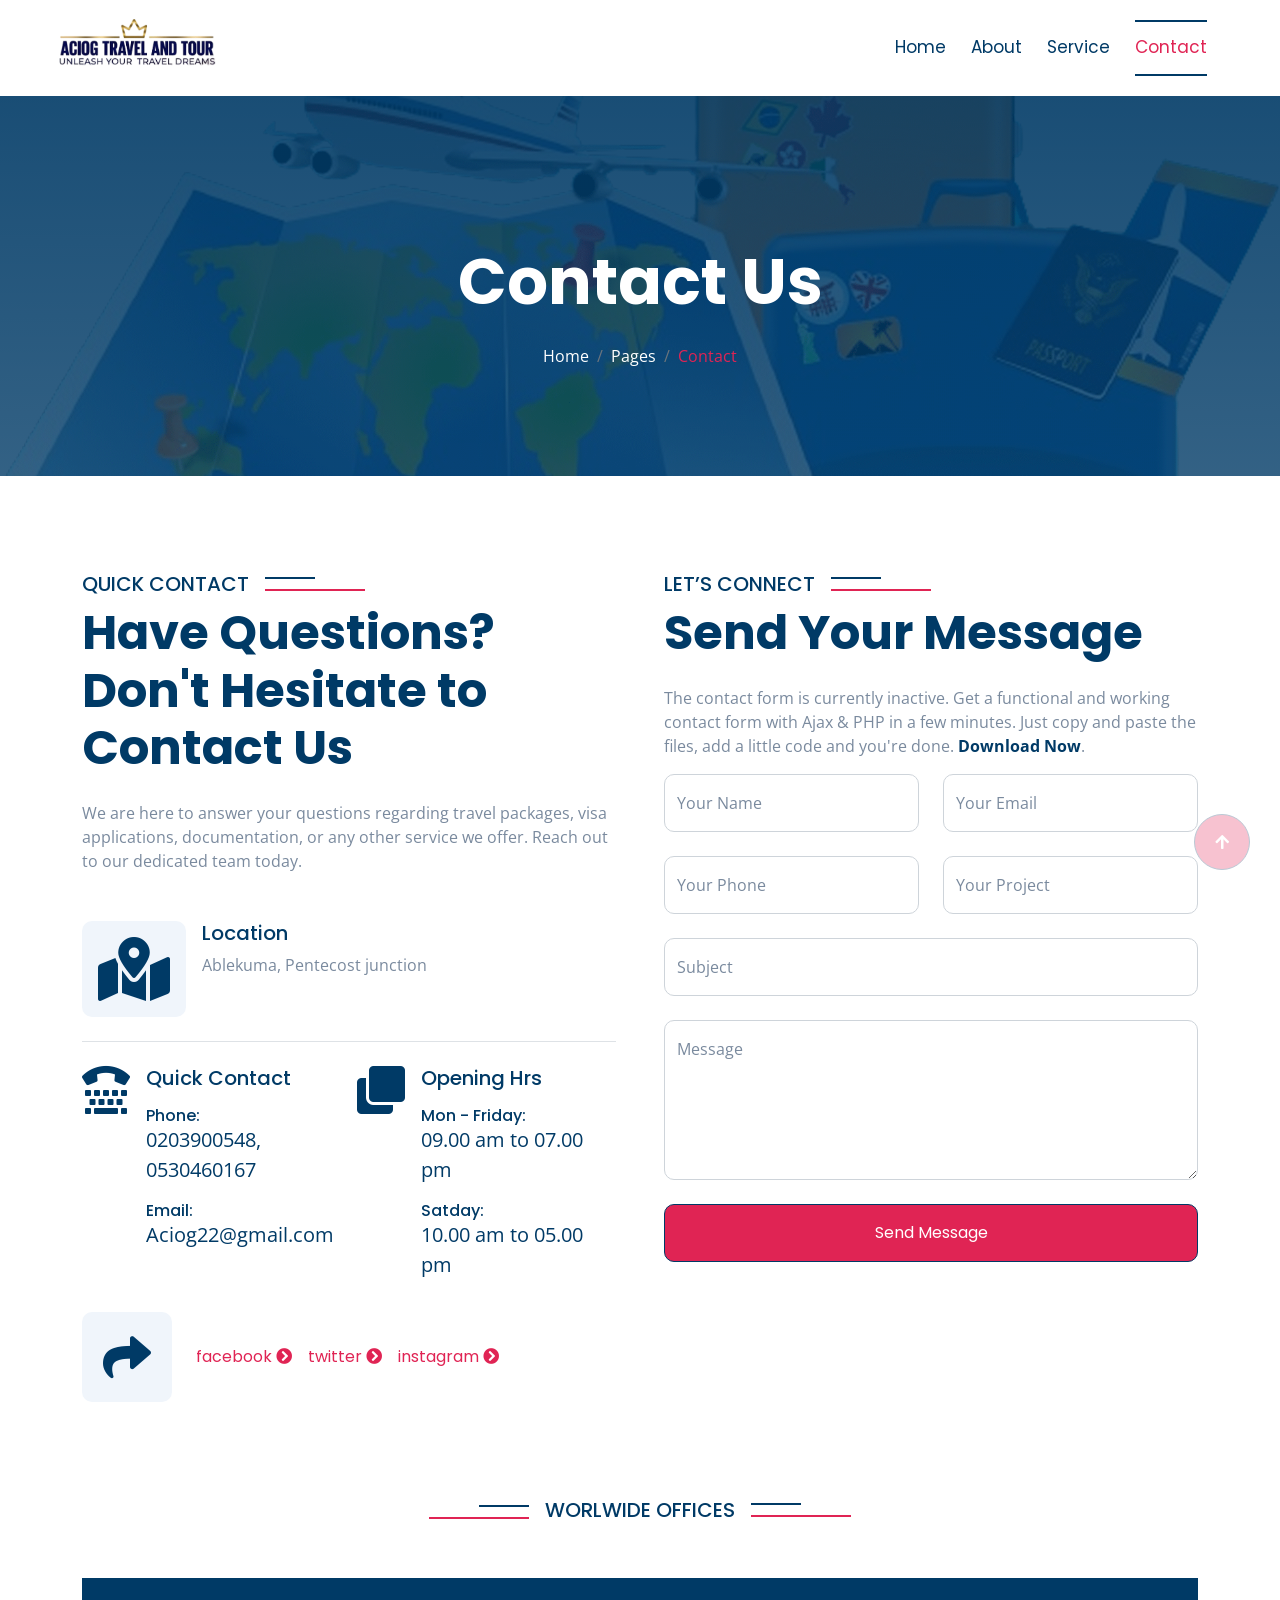
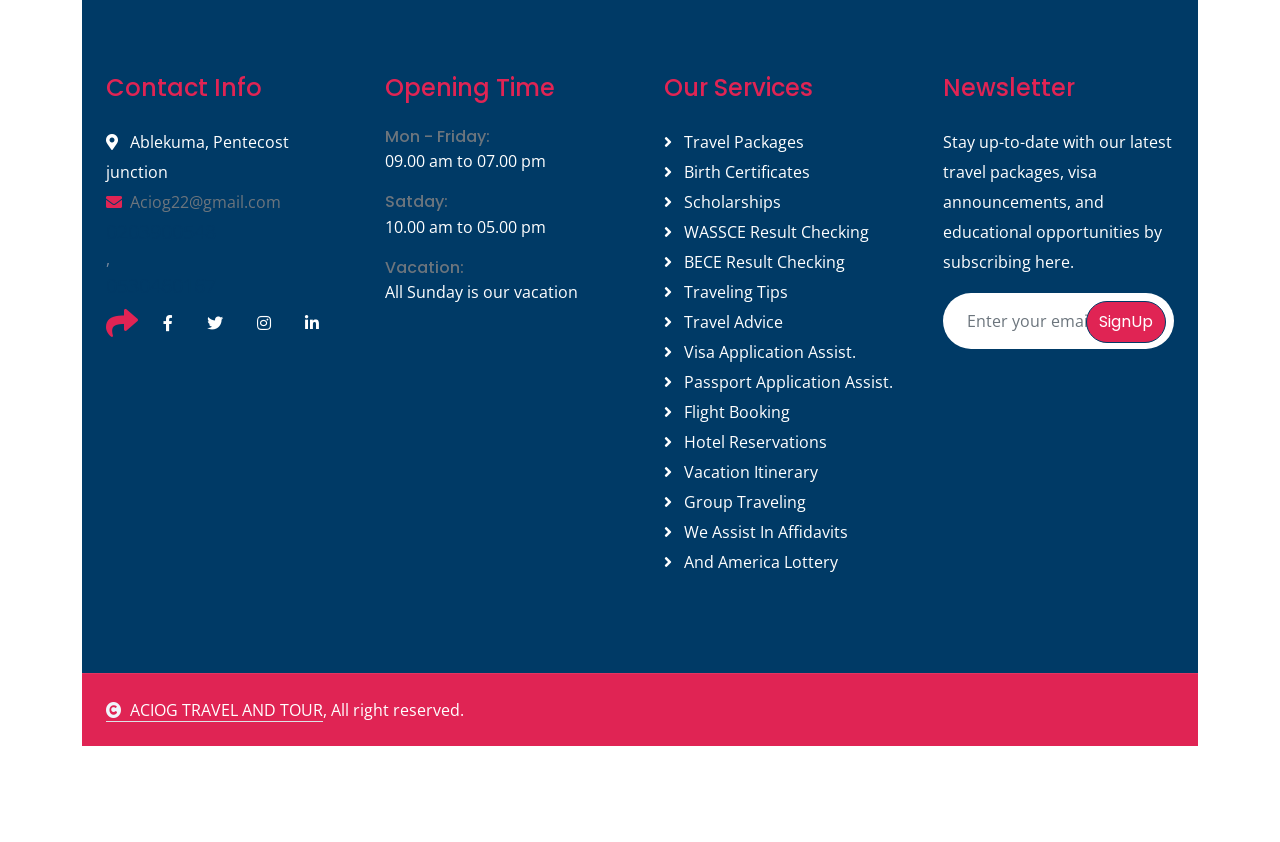
<file: contact.html>
<!DOCTYPE html>
<html lang="en">

    <head>
        <meta charset="utf-8">
        <title>ACIOG TRAVEL AND TOUR - Contact Us</title>
        <meta content="width=device-width, initial-scale=1.0" name="viewport">
        <meta content="" name="keywords">
        <meta content="" name="description">

        <link rel="preconnect" href="https://fonts.googleapis.com">
        <link rel="preconnect" href="https://fonts.gstatic.com" crossorigin>
        <link href="https://fonts.googleapis.com/css2?family=Open+Sans:wght@400;500;600;700&family=Poppins:wght@200;300;400;500;600&display=swap" rel="stylesheet"> 

        <link rel="stylesheet" href="https://use.fontawesome.com/releases/v5.15.4/css/all.css"/>
        <link href="https://cdn.jsdelivr.net/npm/bootstrap-icons@1.4.1/font/bootstrap-icons.css" rel="stylesheet">

        <link href="lib/animate/animate.min.css" rel="stylesheet">
        <link href="lib/owlcarousel/assets/owl.carousel.min.css" rel="stylesheet">


        <link href="css/bootstrap.min.css" rel="stylesheet">

        <link href="css/style.css" rel="stylesheet">
    </head>

    <body>

        <div id="spinner" class="show bg-white position-fixed translate-middle w-100 vh-100 top-50 start-50 d-flex align-items-center justify-content-center">
            <div class="spinner-border text-secondary" style="width: 3rem; height: 3rem;" role="status">
                <span class="sr-only">Loading...</span>
            </div>
        </div>
        <div class="container-fluid nav-bar p-0">
            <nav
                    class="navbar navbar-expand-lg navbar-light bg-white px-4 px-lg-5 py-3 py-lg-0"
            >
                <a class="navbar-brand p-0" href="index.html">
                    <h1 class="display-5 text-secondary m-0">
                        <img
                                src="./img/logo.png"
                                class="img-fluid"
                                alt="aciog travel and tour logo"
                        />

                    </h1>
                </a>
                <button
                        class="navbar-toggler"
                        type="button"
                        data-bs-toggle="collapse"
                        data-bs-target="#navbarCollapse"
                >
                    <span class="fa fa-bars"></span>
                </button>
                <div class="collapse navbar-collapse" id="navbarCollapse">
                    <div class="navbar-nav ms-auto py-0">
                        <a href="index.html" class="nav-item nav-link">Home</a>
                        <a href="about.html" class="nav-item nav-link">About</a>
                        <a href="service.html" class="nav-item nav-link">Service</a>
                        <a href="contact.html" class="nav-item nav-link active">Contact</a>

                    </div>
                </div>
            </nav>
        </div>
        <div class="modal fade" id="searchModal" tabindex="-1" aria-labelledby="exampleModalLabel" aria-hidden="true">
            <div class="modal-dialog modal-fullscreen">
                <div class="modal-content rounded-0">
                    <div class="modal-header">
                        <h4 class="modal-title text-secondary mb-0" id="exampleModalLabel">Search by keyword</h4>
                        <button type="button" class="btn-close" data-bs-dismiss="modal" aria-label="Close"></button>
                    </div>
                    <div class="modal-body d-flex align-items-center">
                        <div class="input-group w-75 mx-auto d-flex">
                            <input type="search" class="form-control p-3" placeholder="keywords" aria-describedby="search-icon-1">
                            <span id="search-icon-1" class="input-group-text p-3"><i class="fa fa-search"></i></span>
                        </div>
                    </div>
                </div>
            </div>
        </div>
        <div class="container-fluid bg-breadcrumb">
            <div class="container text-center py-5" style="max-width: 900px;">
                <h3 class="text-white display-3 mb-4 wow fadeInDown" data-wow-delay="0.1s">Contact Us</h1>
                <ol class="breadcrumb justify-content-center text-white mb-0 wow fadeInDown" data-wow-delay="0.3s">
                    <li class="breadcrumb-item"><a href="index.html" class="text-white">Home</a></li>
                    <li class="breadcrumb-item"><a href="#" class="text-white">Pages</a></li>
                    <li class="breadcrumb-item active text-secondary">Contact</li>
                </ol>    
            </div>
        </div>
        <div class="container-fluid contact overflow-hidden py-5">
            <div class="container py-5">
                <div class="row g-5 mb-5">
                    <div class="col-lg-6 wow fadeInLeft" data-wow-delay="0.1s">
                        <div class="sub-style">
                            <h5 class="sub-title text-primary pe-3">Quick Contact</h5>
                        </div>
                        <h1 class="display-5 mb-4">Have Questions? Don't Hesitate to Contact Us</h1>
                        <p class="mb-5">We are here to answer your questions regarding travel packages, visa applications, documentation, or any other service we offer. Reach out to our dedicated team today.</p>
                        <div class="d-flex border-bottom mb-4 pb-4">
                            <i class="fas fa-map-marked-alt fa-4x text-primary bg-light p-3 rounded"></i>
                            <div class="ps-3">
                                <h5>Location</h5>
                                <p>Ablekuma, Pentecost junction</p>
                            </div>
                        </div>
                        <div class="row g-3">
                            <div class="col-xl-6">
                                <div class="d-flex">
                                    <i class="fas fa-tty fa-3x text-primary"></i>
                                    <div class="ps-3">
                                        <h5 class="mb-3">Quick Contact</h5>
                                        <div class="mb-3">
                                            <h6 class="mb-0">Phone:</h6>
                                            <a href="#" class="fs-5 text-primary">0203900548, 0530460167</a>
                                        </div>
                                        <div class="mb-3">
                                            <h6 class="mb-0">Email:</h6>
                                            <a href="#" class="fs-5 text-primary">Aciog22@gmail.com</a>
                                        </div>
                                    </div>
                                </div>
                            </div>
                            <div class="col-xl-6">
                                <div class="d-flex">
                                    <i class="fas fa-clone fa-3x text-primary"></i>
                                    <div class="ps-3">
                                        <h5 class="mb-3">Opening Hrs</h5>
                                        <div class="mb-3">
                                            <h6 class="mb-0">Mon - Friday:</h6>
                                            <a href="#" class="fs-5 text-primary">09.00 am to 07.00 pm</a>
                                        </div>
                                        <div class="mb-3">
                                            <h6 class="mb-0">Satday:</h6>
                                            <a href="#" class="fs-5 text-primary">10.00 am to 05.00 pm</a>
                                        </div>
                                    </div>
                                </div>
                            </div>
                        </div>
                        <div class="d-flex align-items-center pt-3">
                            <div class="me-4">
                                <div class="bg-light d-flex align-items-center justify-content-center" style="width: 90px; height: 90px; border-radius: 10px;"><i class="fas fa-share fa-3x text-primary"></i></div>
                            </div>
                            <div class="d-flex">
                                <a class="btn btn-secondary border-secondary me-2 p-0" href="">facebook <i class="fas fa-chevron-circle-right"></i></a>
                                <a class="btn btn-secondary border-secondary mx-2 p-0" href="">twitter <i class="fas fa-chevron-circle-right"></i></a>
                                <a class="btn btn-secondary border-secondary mx-2 p-0" href="">instagram <i class="fas fa-chevron-circle-right"></i></a>
                            </div>
                        </div>
                    </div>
                    <div class="col-lg-6 wow fadeInRight" data-wow-delay="0.3">
                        <div class="sub-style">
                            <h5 class="sub-title text-primary pe-3">Let’s Connect</h5>
                        </div>
                        <h1 class="display-5 mb-4">Send Your Message</h1>
                        <p class="mb-3">The contact form is currently inactive. Get a functional and working contact form with Ajax & PHP in a few minutes. Just copy and paste the files, add a little code and you're done. <a class="text-primary fw-bold" href="https://htmlcodex.com/contact-form">Download Now</a>.</p>
                        <form>
                            <div class="row g-4">
                                <div class="col-lg-12 col-xl-6">
                                    <div class="form-floating">
                                        <input type="text" class="form-control" id="name" placeholder="Your Name">
                                        <label for="name">Your Name</label>
                                    </div>
                                </div>
                                <div class="col-lg-12 col-xl-6">
                                    <div class="form-floating">
                                        <input type="email" class="form-control" id="email" placeholder="Your Email">
                                        <label for="email">Your Email</label>
                                    </div>
                                </div>
                                <div class="col-lg-12 col-xl-6">
                                    <div class="form-floating">
                                        <input type="phone" class="form-control" id="phone" placeholder="Phone">
                                        <label for="phone">Your Phone</label>
                                    </div>
                                </div>
                                <div class="col-lg-12 col-xl-6">
                                    <div class="form-floating">
                                        <input type="text" class="form-control" id="project" placeholder="Project">
                                        <label for="project">Your Project</label>
                                    </div>
                                </div>
                                <div class="col-12">
                                    <div class="form-floating">
                                        <input type="text" class="form-control" id="subject" placeholder="Subject">
                                        <label for="subject">Subject</label>
                                    </div>
                                </div>
                                <div class="col-12">
                                    <div class="form-floating">
                                        <textarea class="form-control" placeholder="Leave a message here" id="message" style="height: 160px"></textarea>
                                        <label for="message">Message</label>
                                    </div>
                                </div>
                                <div class="col-12">
                                    <button class="btn btn-primary w-100 py-3">Send Message</button>
                                </div>
                            </div>
                        </form>
                    </div>
                </div>
                <div class="office pt-5">
                    <div class="section-title text-center mb-5 wow fadeInUp" data-wow-delay="0.1s">
                        <div class="sub-style">
                            <h5 class="sub-title text-primary px-3">Worlwide Offices</h5>
                        </div>
                    <!--    <h1 class="display-5 mb-4">Explore Our Office Worldwide</h1>
                        <p class="mb-0">Find the nearest ACIOG office to assist you with your travel, visa, and documentation applications wherever you are in the world.</p>
                    </div>
                   <div class="row g-4 justify-content-center">
                        <div class="col-md-6 col-lg-6 col-xl-3 wow fadeInUp" data-wow-delay="0.1s">
                            <div class="office-item p-4">
                                <div class="office-img mb-4">
                                    <img src="img/office-2.jpg" class="img-fluid w-100 rounded" alt="">
                                </div>
                                <div class="office-content d-flex flex-column">
                                    <h4 class="mb-2">Australia</h4>
                                    <a href="#" class="text-secondary fs-5 mb-2">+123.456.7890</a>
                                    <a href="#" class="text-muted fs-5 mb-2">aciog22@gmail.com</a>
                                    <p class="mb-0">123, First Floor, 123 St Roots Terrace, Los Angeles 90010 Unitd States of America.</p>
                                </div>
                            </div>
                        </div>
                        <div class="col-md-6 col-lg-6 col-xl-3 wow fadeInUp" data-wow-delay="0.3s">
                            <div class="office-item p-4">
                                <div class="office-img mb-4">
                                    <img src="img/office-1.jpg" class="img-fluid w-100 rounded" alt="">
                                </div>
                                <div class="office-content d-flex flex-column">
                                    <h4 class="mb-2">Canada</h4>
                                    <a href="#" class="text-secondary fs-5 mb-2">(012) 0345 6789</a>
                                    <a href="#" class="text-muted fs-5 mb-2">aciog22@gmail.com</a>
                                    <p class="mb-0">123, First Floor, 123 St Roots Terrace, Los Angeles 90010 Unitd States of America.</p>
                                </div>
                            </div>
                        </div>
                        <div class="col-md-6 col-lg-6 col-xl-3 wow fadeInUp" data-wow-delay="0.5s">
                            <div class="office-item p-4">
                                <div class="office-img mb-4">
                                    <img src="img/office-3.jpg" class="img-fluid w-100 rounded" alt="">
                                </div>
                                <div class="office-content d-flex flex-column">
                                    <h4 class="mb-2">United Kingdom</h4>
                                    <a href="#" class="text-secondary fs-5 mb-2">01234.567.890</a>
                                    <a href="#" class="text-muted fs-5 mb-2">aciog22@gmail.com</a>
                                    <p class="mb-0">123, First Floor, 123 St Roots Terrace, Los Angeles 90010 Unitd States of America.</p>
                                </div>
                            </div>
                        </div>
                        <div class="col-md-6 col-lg-6 col-xl-3 wow fadeInUp" data-wow-delay="0.7s">
                            <div class="office-item p-4">
                                <div class="office-img mb-4">
                                    <img src="img/office-4.jpg" class="img-fluid w-100 rounded" alt="">
                                </div>
                                <div class="office-content d-flex flex-column">
                                    <h4 class="mb-2">India</h4>
                                    <a href="#" class="text-secondary fs-5 mb-2">+123.45.67890</a>
                                    <a href="#" class="text-muted fs-5 mb-2">aciog22@gmail.com</a>
                                    <p class="mb-0">123, First Floor, 123 St Roots Terrace, Los Angeles 90010 Unitd States of America.</p>
                                </div>
                            </div>
                        </div>
                        <div class="col-12 pt-5 wow zoomIn" data-wow-delay="0.1s">
                            <div class="rounded h-100">
                                <iframe class="rounded w-100" 
                                style="height: 500px;" src="https://www.google.com/maps/embed?pb=!1m18!1m12!1m3!1d387191.33750346623!2d-73.97968099999999!3d40.6974881!2m3!1f0!2f0!3f0!3m2!1i1024!2i768!4f13.1!3m3!1m2!1s0x89c24fa5d33f083b%3A0xc80b8f06e177fe62!2sNew%20York%2C%20NY%2C%20USA!5e0!3m2!1sen!2sbd!4v1694259649153!5m2!1sen!2sbd" 
                                loading="lazy" referrerpolicy="no-referrer-when-downgrade"></iframe>
                            </div>
                        </div>
                    </div>
                </div>
            </div> -->
        </div>
        <div class="container-fluid footer py-5 wow fadeIn" data-wow-delay="0.2s">
            <div class="container py-5">
                <div class="row g-5">
                    <div class="col-md-6 col-lg-6 col-xl-3">
                        <div class="footer-item d-flex flex-column">
                            <h4 class="text-secondary mb-4">Contact Info</h4>
                            <a href=""><i class="fa fa-map-marker-alt me-2"></i> Ablekuma, Pentecost junction</a>
                            <a href="mailto:Aciog22@gmail.com" class="text-muted">
    <i class="fas fa-envelope text-secondary me-2"></i>Aciog22@gmail.com
</a>
                            <a href="tel:0203900548" class="fs-5 text-primary">0203900548</a>, 
                            <a href="tel:0530460167" class="fs-5 text-primary">0530460167</a>
                            <div class="d-flex align-items-center">
                                <i class="fas fa-share fa-2x text-secondary me-2"></i>
                                <a class="btn mx-1" href=""><i class="fab fa-facebook-f"></i></a>
                                <a class="btn mx-1" href=""><i class="fab fa-twitter"></i></a>
                                <a class="btn mx-1" href=""><i class="fab fa-instagram"></i></a>
                                <a class="btn mx-1" href=""><i class="fab fa-linkedin-in"></i></a>
                            </div>
                        </div>
                    </div>
                    <div class="col-md-6 col-lg-6 col-xl-3">
                        <div class="footer-item d-flex flex-column">
                            <h4 class="text-secondary mb-4">Opening Time</h4>
                            <div class="mb-3">
                                <h6 class="text-muted mb-0">Mon - Friday:</h6>
                                <p class="text-white mb-0">09.00 am to 07.00 pm</p>
                            </div>
                            <div class="mb-3">
                                <h6 class="text-muted mb-0">Satday:</h6>
                                <p class="text-white mb-0">10.00 am to 05.00 pm</p>
                            </div>
                            <div class="mb-3">
                                <h6 class="text-muted mb-0">Vacation:</h6>
                                <p class="text-white mb-0">All Sunday is our vacation</p>
                            </div>
                        </div>
                    </div>
                    <div class="col-md-6 col-lg-6 col-xl-3">
                        <div class="footer-item d-flex flex-column">
                            <h4 class="text-secondary mb-4">Our Services</h4>
                            <a href="#" class=""><i class="fas fa-angle-right me-2"></i> Travel Packages</a>
                            <a href="#" class=""><i class="fas fa-angle-right me-2"></i> Birth Certificates</a>
                            <a href="#" class=""><i class="fas fa-angle-right me-2"></i> Scholarships</a>
                            <a href="#" class=""><i class="fas fa-angle-right me-2"></i> WASSCE Result Checking</a>
                            <a href="#" class=""><i class="fas fa-angle-right me-2"></i> BECE Result Checking</a>
                            <a href="#" class=""><i class="fas fa-angle-right me-2"></i> Traveling Tips</a>
                            <a href="#" class=""><i class="fas fa-angle-right me-2"></i> Travel Advice</a>
                            <a href="#" class=""><i class="fas fa-angle-right me-2"></i> Visa Application Assist.</a>
                            <a href="#" class=""><i class="fas fa-angle-right me-2"></i> Passport Application Assist.</a>
                            <a href="#" class=""><i class="fas fa-angle-right me-2"></i> Flight Booking</a>
                            <a href="#" class=""><i class="fas fa-angle-right me-2"></i> Hotel Reservations</a>
                            <a href="#" class=""><i class="fas fa-angle-right me-2"></i> Vacation Itinerary</a>
                            <a href="#" class=""><i class="fas fa-angle-right me-2"></i> Group Traveling</a>
                            <a href="#" class=""><i class="fas fa-angle-right me-2"></i> We Assist In Affidavits</a>
                            <a href="#" class=""><i class="fas fa-angle-right me-2"></i> And America Lottery</a>
                        </div>
                    </div>
                    <div class="col-md-6 col-lg-6 col-xl-3">
                        <div class="footer-item">
                            <h4 class="text-secondary mb-4">Newsletter</h4>
                            <p class="text-white mb-3">Stay up-to-date with our latest travel packages, visa announcements, and educational opportunities by subscribing here.</p>
                            <div class="position-relative mx-auto rounded-pill">
                                <input class="form-control border-0 rounded-pill w-100 py-3 ps-4 pe-5" type="text" placeholder="Enter your email">
                                <button type="button" class="btn btn-primary rounded-pill position-absolute top-0 end-0 py-2 mt-2 me-2">SignUp</button>
                            </div>
                        </div>
                    </div>
                </div>
            </div>
        </div>
        <div class="container-fluid copyright py-4">
            <div class="container">
                <div class="row g-4 align-items-center">
                    <div class="col-md-6 text-center text-md-start mb-md-0">
                        <span class="text-white"><a href="#" class="border-bottom text-white"><i class="fas fa-copyright text-light me-2"></i>ACIOG TRAVEL AND TOUR</a>, All right reserved.</span>
                    </div>
                    
                </div>
            </div>
        </div>
        <a href="#" class="btn btn-primary btn-lg-square back-to-top"><i class="fa fa-arrow-up"></i></a>   

        
    <script src="https://ajax.googleapis.com/ajax/libs/jquery/3.6.4/jquery.min.js"></script>
    <script src="https://cdn.jsdelivr.net/npm/bootstrap@5.0.0/dist/js/bootstrap.bundle.min.js"></script>
    <script src="lib/wow/wow.min.js"></script>
    <script src="lib/easing/easing.min.js"></script>
    <script src="lib/waypoints/waypoints.min.js"></script>
    <script src="lib/counterup/counterup.min.js"></script>
    <script src="lib/owlcarousel/owl.carousel.min.js"></script>
    

    <script src="js/main.js"></script>


    
    </body>

</html>
</file>
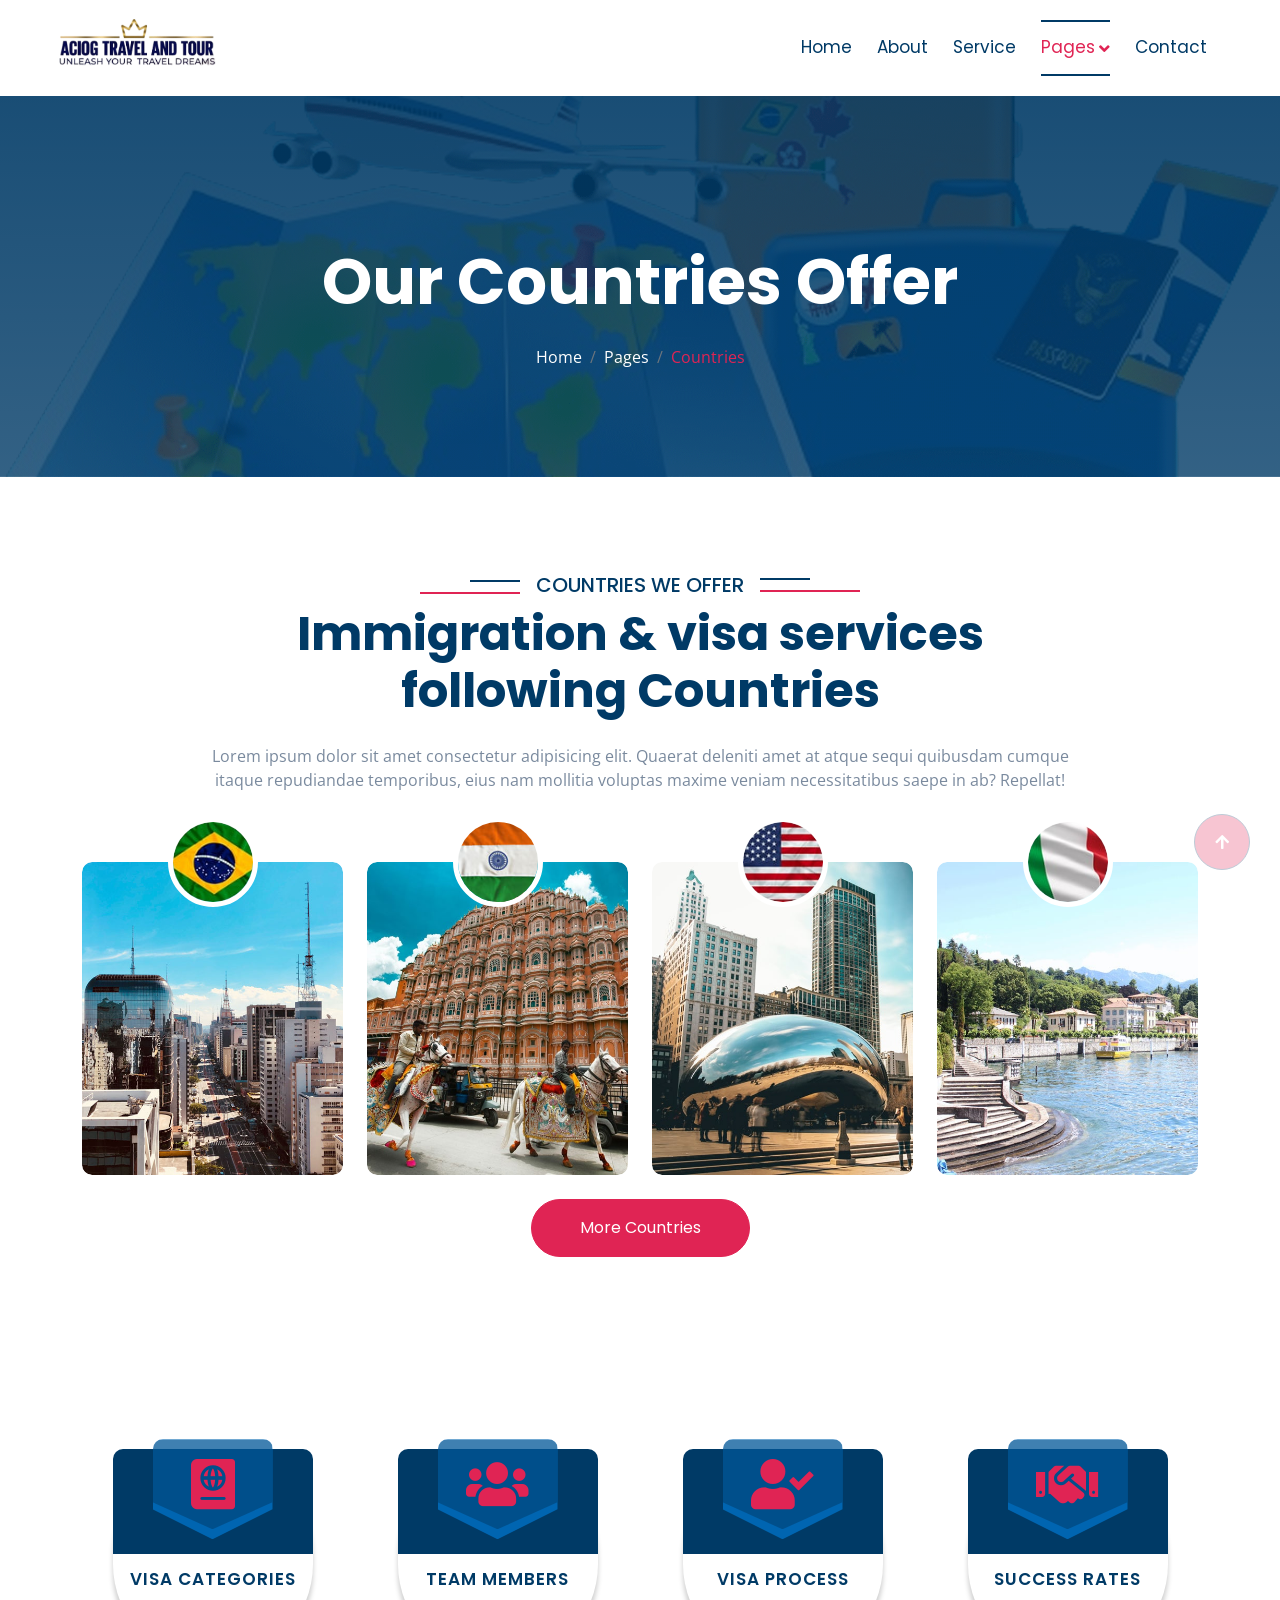
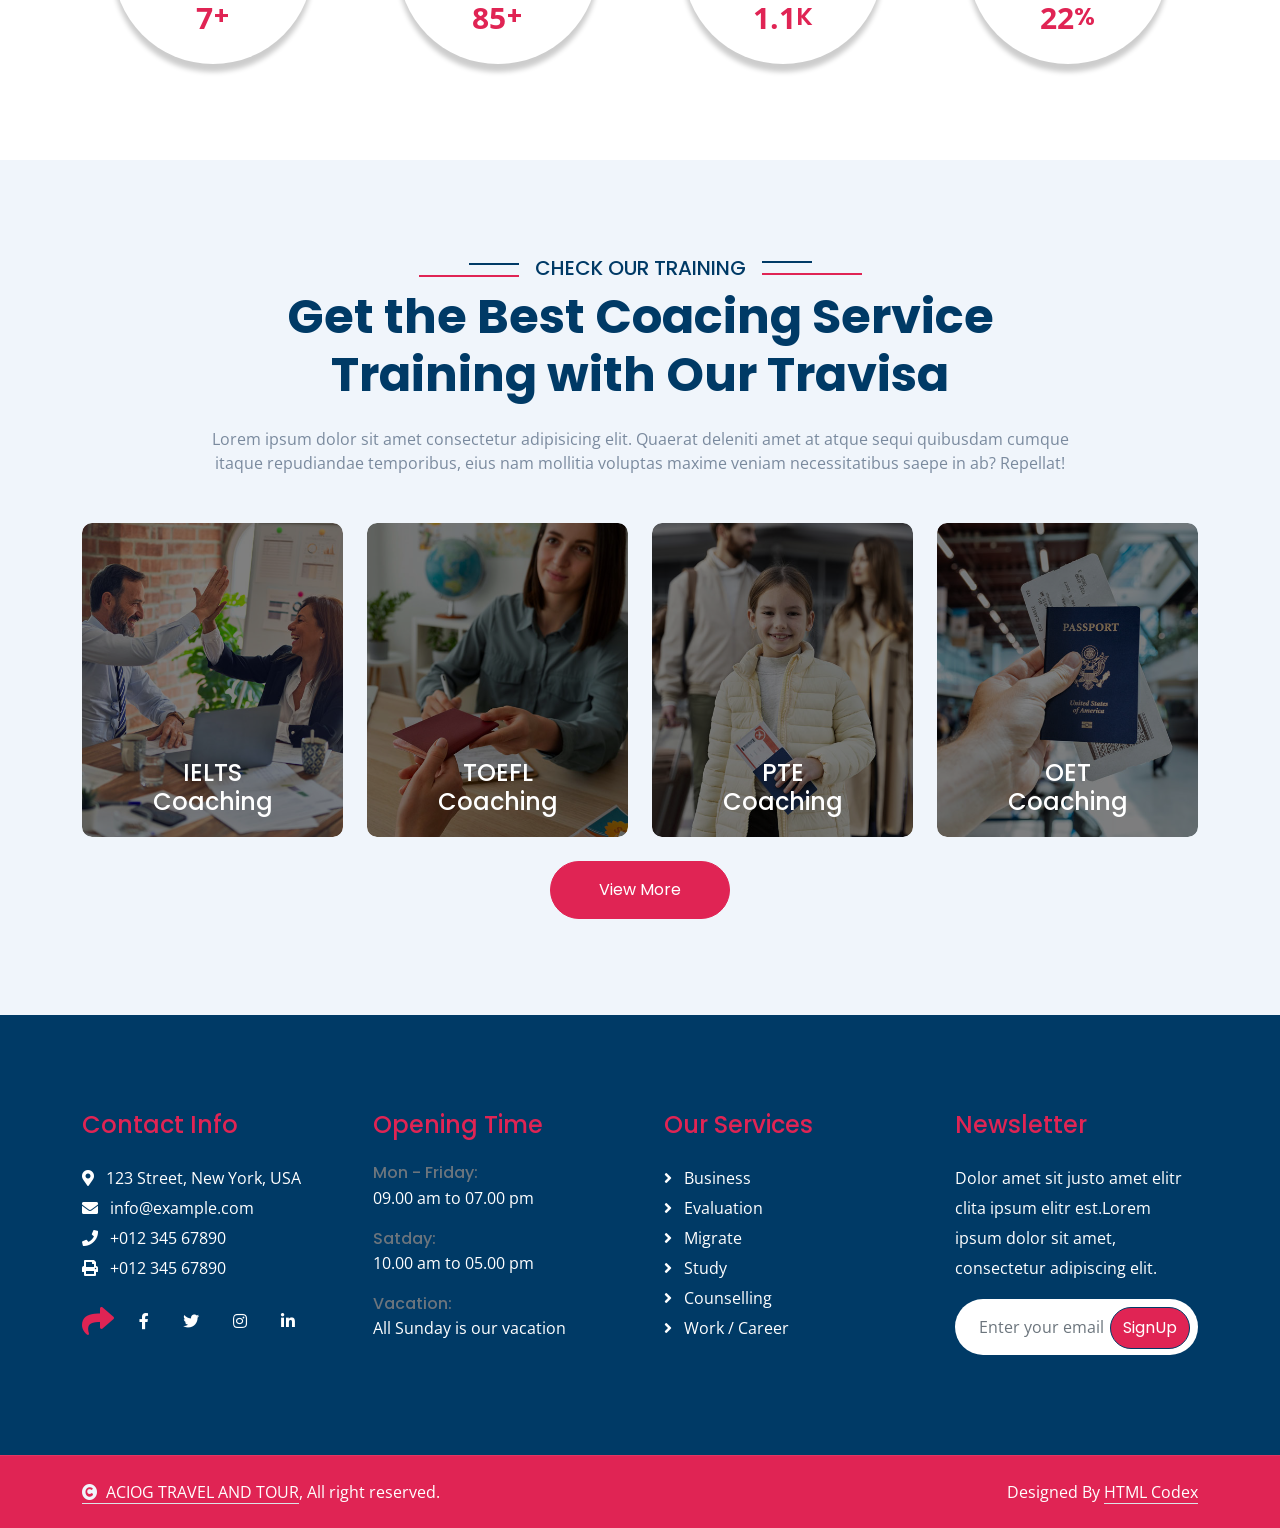
<file: countries.html>
<!DOCTYPE html>
<html lang="en">

    <head>
        <meta charset="utf-8">
        <title>ACIOG TRAVEL AND TOUR</title>
        <meta content="width=device-width, initial-scale=1.0" name="viewport">
        <meta content="" name="keywords">
        <meta content="" name="description">

        <!-- Google Web Fonts -->
        <link rel="preconnect" href="https://fonts.googleapis.com">
        <link rel="preconnect" href="https://fonts.gstatic.com" crossorigin>
        <link href="https://fonts.googleapis.com/css2?family=Open+Sans:wght@400;500;600;700&family=Poppins:wght@200;300;400;500;600&display=swap" rel="stylesheet"> 

        <!-- Icon Font Stylesheet -->
        <link rel="stylesheet" href="https://use.fontawesome.com/releases/v5.15.4/css/all.css"/>
        <link href="https://cdn.jsdelivr.net/npm/bootstrap-icons@1.4.1/font/bootstrap-icons.css" rel="stylesheet">

        <!-- Libraries Stylesheet -->
        <link href="lib/animate/animate.min.css" rel="stylesheet">
        <link href="lib/owlcarousel/assets/owl.carousel.min.css" rel="stylesheet">


        <!-- Customized Bootstrap Stylesheet -->
        <link href="css/bootstrap.min.css" rel="stylesheet">

        <!-- Template Stylesheet -->
        <link href="css/style.css" rel="stylesheet">
    </head>

    <body>

        <!-- Spinner Start -->
        <div id="spinner" class="show bg-white position-fixed translate-middle w-100 vh-100 top-50 start-50 d-flex align-items-center justify-content-center">
            <div class="spinner-border text-secondary" style="width: 3rem; height: 3rem;" role="status">
                <span class="sr-only">Loading...</span>
            </div>
        </div>
        <!-- Spinner End -->



        <!-- Navbar & Hero Start -->
        <div class="container-fluid nav-bar p-0">
            <nav
                    class="navbar navbar-expand-lg navbar-light bg-white px-4 px-lg-5 py-3 py-lg-0"
            >
                <a class="navbar-brand p-0" href="index.html">
                    <h1 class="display-5 text-secondary m-0">
                        <img
                                src="./img/logo.png"
                                class="img-fluid"
                                alt="aciog travel and tour logo"
                        />

                    </h1>
                </a>
                <button
                        class="navbar-toggler"
                        type="button"
                        data-bs-toggle="collapse"
                        data-bs-target="#navbarCollapse"
                >
                    <span class="fa fa-bars"></span>
                </button>
                <div class="collapse navbar-collapse" id="navbarCollapse">
                    <div class="navbar-nav ms-auto py-0">
                        <a href="index.html" class="nav-item nav-link">Home</a>
                        <a href="about.html" class="nav-item nav-link">About</a>
                        <a href="service.html" class="nav-item nav-link">Service</a>
                        <!--<div class="nav-item dropdown">-->
                        <a href="#" class="nav-link active" data-bs-toggle="dropdown"><span class="dropdown-toggle">Pages</span></a>
                        <div class="dropdown-menu m-0">
                            <a href="feature.html" class="dropdown-item">Feature</a>
                            <a href="countries.html" class="dropdown-item active">Countries</a>
                            <a href="testimonial.html" class="dropdown-item">Testimonial</a>
                            <a href="training.html" class="dropdown-item">Training</a>
                            <a href="404.html" class="dropdown-item">404 Page</a>
                        </div>
                        <a href="contact.html" class="nav-item nav-link">Contact</a>

                    </div>
                </div>
            </nav>

        </div>
        <!-- Navbar & Hero End -->

        <!-- Modal Search Start -->
        <div class="modal fade" id="searchModal" tabindex="-1" aria-labelledby="exampleModalLabel" aria-hidden="true">
            <div class="modal-dialog modal-fullscreen">
                <div class="modal-content rounded-0">
                    <div class="modal-header">
                        <h4 class="modal-title text-secondary mb-0" id="exampleModalLabel">Search by keyword</h4>
                        <button type="button" class="btn-close" data-bs-dismiss="modal" aria-label="Close"></button>
                    </div>
                    <div class="modal-body d-flex align-items-center">
                        <div class="input-group w-75 mx-auto d-flex">
                            <input type="search" class="form-control p-3" placeholder="keywords" aria-describedby="search-icon-1">
                            <span id="search-icon-1" class="input-group-text p-3"><i class="fa fa-search"></i></span>
                        </div>
                    </div>
                </div>
            </div>
        </div>
        <!-- Modal Search End -->

        <!-- Header Start -->
        <div class="container-fluid bg-breadcrumb">
            <div class="container text-center py-5" style="max-width: 900px;">
                <h3 class="text-white display-3 mb-4 wow fadeInDown" data-wow-delay="0.1s">Our Countries Offer</h1>
                <ol class="breadcrumb justify-content-center text-white mb-0 wow fadeInDown" data-wow-delay="0.3s">
                    <li class="breadcrumb-item"><a href="index.html" class="text-white">Home</a></li>
                    <li class="breadcrumb-item"><a href="#" class="text-white">Pages</a></li>
                    <li class="breadcrumb-item active text-secondary">Countries</li>
                </ol>    
            </div>
        </div>
        <!-- Header End -->

        <!-- Countries We Offer Start -->
        <div class="container-fluid country overflow-hidden py-5">
            <div class="container py-5">
                <div class="section-title text-center wow fadeInUp" data-wow-delay="0.1s" style="margin-bottom: 70px;">
                    <div class="sub-style">
                        <h5 class="sub-title text-primary px-3">COUNTRIES WE OFFER</h5>
                    </div>
                    <h1 class="display-5 mb-4">Immigration & visa services following Countries</h1>
                    <p class="mb-0">Lorem ipsum dolor sit amet consectetur adipisicing elit. Quaerat deleniti amet at atque sequi quibusdam cumque itaque repudiandae temporibus, eius nam mollitia voluptas maxime veniam necessitatibus saepe in ab? Repellat!</p>
                </div>
                <div class="row g-4 text-center">
                    <div class="col-lg-6 col-xl-3 mb-5 mb-xl-0 wow fadeInUp" data-wow-delay="0.1s">
                        <div class="country-item">
                            <div class="rounded overflow-hidden">
                                <img src="img/country-1.jpg" class="img-fluid w-100 rounded" alt="Image">
                            </div>
                            <div class="country-flag">
                                <img src="img/brazil.jpg" class="img-fluid rounded-circle" alt="Image">
                            </div>
                            <div class="country-name">
                                <a href="#" class="text-white fs-4">Brazil</a>
                            </div>
                        </div>
                    </div>
                    <div class="col-lg-6 col-xl-3 mb-5 mb-xl-0 wow fadeInUp" data-wow-delay="0.3s">
                        <div class="country-item">
                            <div class="rounded overflow-hidden">
                                <img src="img/country-2.jpg" class="img-fluid w-100 rounded" alt="Image">
                            </div>
                            <div class="country-flag">
                                <img src="img/india.jpg" class="img-fluid rounded-circle" alt="Image">
                            </div>
                            <div class="country-name">
                                <a href="#" class="text-white fs-4">india</a>
                            </div>
                        </div>
                    </div>
                    <div class="col-lg-6 col-xl-3 mb-5 mb-xl-0 wow fadeInUp" data-wow-delay="0.5s">
                        <div class="country-item">
                            <div class="rounded overflow-hidden">
                                <img src="img/country-3.jpg" class="img-fluid w-100 rounded" alt="Image">
                            </div>
                            <div class="country-flag">
                                <img src="img/usa.jpg" class="img-fluid rounded-circle" alt="Image">
                            </div>
                            <div class="country-name">
                                <a href="#" class="text-white fs-4">New York</a>
                            </div>
                        </div>
                    </div>
                    <div class="col-lg-6 col-xl-3 mb-5 mb-xl-0 wow fadeInUp" data-wow-delay="0.7s">
                        <div class="country-item">
                            <div class="rounded overflow-hidden">
                                <img src="img/country-4.jpg" class="img-fluid w-100 rounded" alt="Image">
                            </div>
                            <div class="country-flag">
                                <img src="img/italy.jpg" class="img-fluid rounded-circle" alt="Image">
                            </div>
                            <div class="country-name">
                                <a href="#" class="text-white fs-4">Italy</a>
                            </div>
                        </div>
                    </div>
                    <div class="col-12">
                        <a class="btn btn-primary border-secondary rounded-pill py-3 px-5 wow fadeInUp" data-wow-delay="0.1s" href="#">More Countries</a>
                    </div>
                </div>
            </div>
        </div>
        <!-- Countries We Offer End -->

        <!-- Counter Facts Start -->
        <div class="container-fluid counter-facts overflow-hidden py-5">
            <div class="container py-5">
                <div class="row g-4">
                    <div class="col-12 col-sm-6 col-md-6 col-xl-3 wow fadeInUp" data-wow-delay="0.1s">
                        <div class="counter">
                            <div class="counter-icon">
                                <i class="fas fa-passport"></i>
                            </div>
                            <div class="counter-content">
                                <h3>Visa Categories</h3>
                                <div class="d-flex align-items-center justify-content-center">
                                    <span class="counter-value" data-toggle="counter-up">31</span>
                                    <h4 class="text-secondary mb-0" style="font-weight: 600; font-size: 25px;">+</h4>
                                </div>
                            </div>
                        </div>
                    </div>
                    <div class="col-12 col-sm-6 col-md-6 col-xl-3 wow fadeInUp" data-wow-delay="0.3s">
                        <div class="counter">
                            <div class="counter-icon">
                                <i class="fas fa-users"></i>
                            </div>
                            <div class="counter-content">
                                <h3>Team Members</h3>
                                <div class="d-flex align-items-center justify-content-center">
                                    <span class="counter-value" data-toggle="counter-up">377</span>
                                    <h4 class="text-secondary mb-0" style="font-weight: 600; font-size: 25px;">+</h4>
                                </div>
                            </div>
                        </div>
                    </div>
                    <div class="col-12 col-sm-6 col-md-6 col-xl-3 wow fadeInUp" data-wow-delay="0.5s">
                        <div class="counter">
                            <div class="counter-icon">
                                <i class="fas fa-user-check"></i>
                            </div>
                            <div class="counter-content">
                                <h3>Visa Process</h3>
                                <div class="d-flex align-items-center justify-content-center">
                                    <span class="counter-value" data-toggle="counter-up">4.9</span>
                                    <h4 class="text-secondary mb-0" style="font-weight: 600; font-size: 25px;">K</h4>
                                </div>
                            </div>
                        </div>
                    </div>
                    <div class="col-12 col-sm-6 col-md-6 col-xl-3 wow fadeInUp" data-wow-delay="0.7s">
                        <div class="counter">
                            <div class="counter-icon">
                                <i class="fas fa-handshake"></i>
                            </div>
                            <div class="counter-content">
                                <h3>Success Rates</h3>
                                <div class="d-flex align-items-center justify-content-center">
                                    <span class="counter-value" data-toggle="counter-up">98</span>
                                    <h4 class="text-secondary mb-0" style="font-weight: 600; font-size: 25px;">%</h4>
                                </div>
                            </div>
                        </div>
                    </div>
                </div>
            </div>
        </div>
        <!-- Counter Facts End -->

        <!-- Training Start -->
        <div class="container-fluid training overflow-hidden bg-light py-5">
            <div class="container py-5">
                <div class="section-title text-center mb-5 wow fadeInUp" data-wow-delay="0.1s">
                    <div class="sub-style">
                        <h5 class="sub-title text-primary px-3">CHECK OUR TRAINING</h5>
                    </div>
                    <h1 class="display-5 mb-4">Get the Best Coacing Service Training with Our Travisa</h1>
                    <p class="mb-0">Lorem ipsum dolor sit amet consectetur adipisicing elit. Quaerat deleniti amet at atque sequi quibusdam cumque itaque repudiandae temporibus, eius nam mollitia voluptas maxime veniam necessitatibus saepe in ab? Repellat!</p>
                </div>
                <div class="row g-4">
                    <div class="col-lg-6 col-lg-6 col-xl-3 wow fadeInUp" data-wow-delay="0.1s">
                        <div class="training-item">
                            <div class="training-inner">
                                <img src="img/training-1.jpg" class="img-fluid w-100 rounded" alt="Image">
                                <div class="training-title-name">
                                    <a href="#" class="h4 text-white mb-0">IELTS</a>
                                    <a href="#" class="h4 text-white mb-0">Coaching</a>
                                </div>
                            </div>
                            <div class="training-content bg-secondary rounded-bottom p-4">
                                <a href="#"><h4 class="text-white">IELTS Coaching</h4></a>
                                <p class="text-white-50">Lorem ipsum dolor sit amet consectetur adipisicing elit. Autem, veritatis.</p>
                                <a class="btn btn-secondary rounded-pill text-white p-0" href="#">Read More <i class="fa fa-arrow-right"></i></a>
                            </div>
                        </div>
                    </div>
                    <div class="col-lg-6 col-lg-6 col-xl-3 wow fadeInUp" data-wow-delay="0.3s">
                        <div class="training-item">
                            <div class="training-inner">
                                <img src="img/training-2.jpg" class="img-fluid w-100 rounded" alt="Image">
                                <div class="training-title-name">
                                    <a href="#" class="h4 text-white mb-0">TOEFL</a>
                                    <a href="#" class="h4 text-white mb-0">Coaching</a>
                                </div>
                            </div>
                            <div class="training-content bg-secondary rounded-bottom p-4">
                                <a href="#"><h4 class="text-white">TOEFL Coaching</h4></a>
                                <p class="text-white-50">Lorem ipsum dolor sit amet consectetur adipisicing elit. Autem, veritatis.</p>
                                <a class="btn btn-secondary rounded-pill text-white p-0" href="#">Read More <i class="fa fa-arrow-right"></i></a>
                            </div>
                        </div>
                    </div>
                    <div class="col-lg-6 col-lg-6 col-xl-3 wow fadeInUp" data-wow-delay="0.5s">
                        <div class="training-item">
                            <div class="training-inner">
                                <img src="img/training-3.jpg" class="img-fluid w-100 rounded" alt="Image">
                                <div class="training-title-name">
                                    <a href="#" class="h4 text-white mb-0">PTE</a>
                                    <a href="#" class="h4 text-white mb-0">Coaching</a>
                                </div>
                            </div>
                            <div class="training-content bg-secondary rounded-bottom p-4">
                                <a href="#"><h4 class="text-white">PTE Coaching</h4></a>
                                <p class="text-white-50">Lorem ipsum dolor sit amet consectetur adipisicing elit. Autem, veritatis.</p>
                                <a class="btn btn-secondary rounded-pill text-white p-0" href="#">Read More <i class="fa fa-arrow-right"></i></a>
                            </div>
                        </div>
                    </div>
                    <div class="col-lg-6 col-lg-6 col-xl-3 wow fadeInUp" data-wow-delay="0.7s">
                        <div class="training-item">
                            <div class="training-inner">
                                <img src="img/training-4.jpg" class="img-fluid w-100 rounded" alt="Image">
                                <div class="training-title-name">
                                    <a href="#" class="h4 text-white mb-0">OET</a>
                                    <a href="#" class="h4 text-white mb-0">Coaching</a>
                                </div>
                            </div>
                            <div class="training-content bg-secondary rounded-bottom p-4">
                                <a href="#"><h4 class="text-white">OET Coaching</h4></a>
                                <p class="text-white-50">Lorem ipsum dolor sit amet consectetur adipisicing elit. Autem, veritatis.</p>
                                <a class="btn btn-secondary rounded-pill text-white p-0" href="#">Read More <i class="fa fa-arrow-right"></i></a>
                            </div>
                        </div>
                    </div>
                    <div class="col-12 text-center">
                        <a class="btn btn-primary border-secondary rounded-pill py-3 px-5 wow fadeInUp" data-wow-delay="0.1s" href="#">View More</a>
                    </div>
                </div>
            </div>
        </div>
        <!-- Training End -->

        <!-- Footer Start -->
        <div class="container-fluid footer py-5 wow fadeIn" data-wow-delay="0.2s">
            <div class="container py-5">
                <div class="row g-5">
                    <div class="col-md-6 col-lg-6 col-xl-3">
                        <div class="footer-item d-flex flex-column">
                            <h4 class="text-secondary mb-4">Contact Info</h4>
                            <a href=""><i class="fa fa-map-marker-alt me-2"></i> 123 Street, New York, USA</a>
                            <a href=""><i class="fas fa-envelope me-2"></i> info@example.com</a>
                            <a href=""><i class="fas fa-phone me-2"></i> +012 345 67890</a>
                            <a href="" class="mb-3"><i class="fas fa-print me-2"></i> +012 345 67890</a>
                            <div class="d-flex align-items-center">
                                <i class="fas fa-share fa-2x text-secondary me-2"></i>
                                <a class="btn mx-1" href=""><i class="fab fa-facebook-f"></i></a>
                                <a class="btn mx-1" href=""><i class="fab fa-twitter"></i></a>
                                <a class="btn mx-1" href=""><i class="fab fa-instagram"></i></a>
                                <a class="btn mx-1" href=""><i class="fab fa-linkedin-in"></i></a>
                            </div>
                        </div>
                    </div>
                    <div class="col-md-6 col-lg-6 col-xl-3">
                        <div class="footer-item d-flex flex-column">
                            <h4 class="text-secondary mb-4">Opening Time</h4>
                            <div class="mb-3">
                                <h6 class="text-muted mb-0">Mon - Friday:</h6>
                                <p class="text-white mb-0">09.00 am to 07.00 pm</p>
                            </div>
                            <div class="mb-3">
                                <h6 class="text-muted mb-0">Satday:</h6>
                                <p class="text-white mb-0">10.00 am to 05.00 pm</p>
                            </div>
                            <div class="mb-3">
                                <h6 class="text-muted mb-0">Vacation:</h6>
                                <p class="text-white mb-0">All Sunday is our vacation</p>
                            </div>
                        </div>
                    </div>
                    <div class="col-md-6 col-lg-6 col-xl-3">
                        <div class="footer-item d-flex flex-column">
                            <h4 class="text-secondary mb-4">Our Services</h4>
                            <a href="#" class=""><i class="fas fa-angle-right me-2"></i> Business</a>
                            <a href="#" class=""><i class="fas fa-angle-right me-2"></i> Evaluation</a>
                            <a href="#" class=""><i class="fas fa-angle-right me-2"></i> Migrate</a>
                            <a href="#" class=""><i class="fas fa-angle-right me-2"></i> Study</a>
                            <a href="#" class=""><i class="fas fa-angle-right me-2"></i> Counselling</a>
                            <a href="#" class=""><i class="fas fa-angle-right me-2"></i> Work / Career</a>
                        </div>
                    </div>
                    <div class="col-md-6 col-lg-6 col-xl-3">
                        <div class="footer-item">
                            <h4 class="text-secondary mb-4">Newsletter</h4>
                            <p class="text-white mb-3">Dolor amet sit justo amet elitr clita ipsum elitr est.Lorem ipsum dolor sit amet, consectetur adipiscing elit.</p>
                            <div class="position-relative mx-auto rounded-pill">
                                <input class="form-control border-0 rounded-pill w-100 py-3 ps-4 pe-5" type="text" placeholder="Enter your email">
                                <button type="button" class="btn btn-primary rounded-pill position-absolute top-0 end-0 py-2 mt-2 me-2">SignUp</button>
                            </div>
                        </div>
                    </div>
                </div>
            </div>
        </div>
        <!-- Footer End -->
        
        <!-- Copyright Start -->
        <div class="container-fluid copyright py-4">
            <div class="container">
                <div class="row g-4 align-items-center">
                    <div class="col-md-6 text-center text-md-start mb-md-0">
                        <span class="text-white"><a href="#" class="border-bottom text-white"><i class="fas fa-copyright text-light me-2"></i>ACIOG TRAVEL AND TOUR</a>, All right reserved.</span>
                    </div>
                    <div class="col-md-6 text-center text-md-end text-white">
                        <!--/*** This template is free as long as you keep the below author’s credit link/attribution link/backlink. ***/-->
                        <!--/*** If you'd like to use the template without the below author’s credit link/attribution link/backlink, ***/-->
                        <!--/*** you can purchase the Credit Removal License from "https://htmlcodex.com/credit-removal". ***/-->
                        Designed By <a class="border-bottom text-white" href="https://htmlcodex.com">HTML Codex</a>
                    </div>
                </div>
            </div>
        </div>
        <!-- Copyright End -->

        <!-- Back to Top -->
        <a href="#" class="btn btn-primary btn-lg-square back-to-top"><i class="fa fa-arrow-up"></i></a>   

        
    <!-- JavaScript Libraries -->
    <script src="https://ajax.googleapis.com/ajax/libs/jquery/3.6.4/jquery.min.js"></script>
    <script src="https://cdn.jsdelivr.net/npm/bootstrap@5.0.0/dist/js/bootstrap.bundle.min.js"></script>
    <script src="lib/wow/wow.min.js"></script>
    <script src="lib/easing/easing.min.js"></script>
    <script src="lib/waypoints/waypoints.min.js"></script>
    <script src="lib/counterup/counterup.min.js"></script>
    <script src="lib/owlcarousel/owl.carousel.min.js"></script>
    

    <!-- Template Javascript -->
    <script src="js/main.js"></script>
    </body>

</html>
</file>
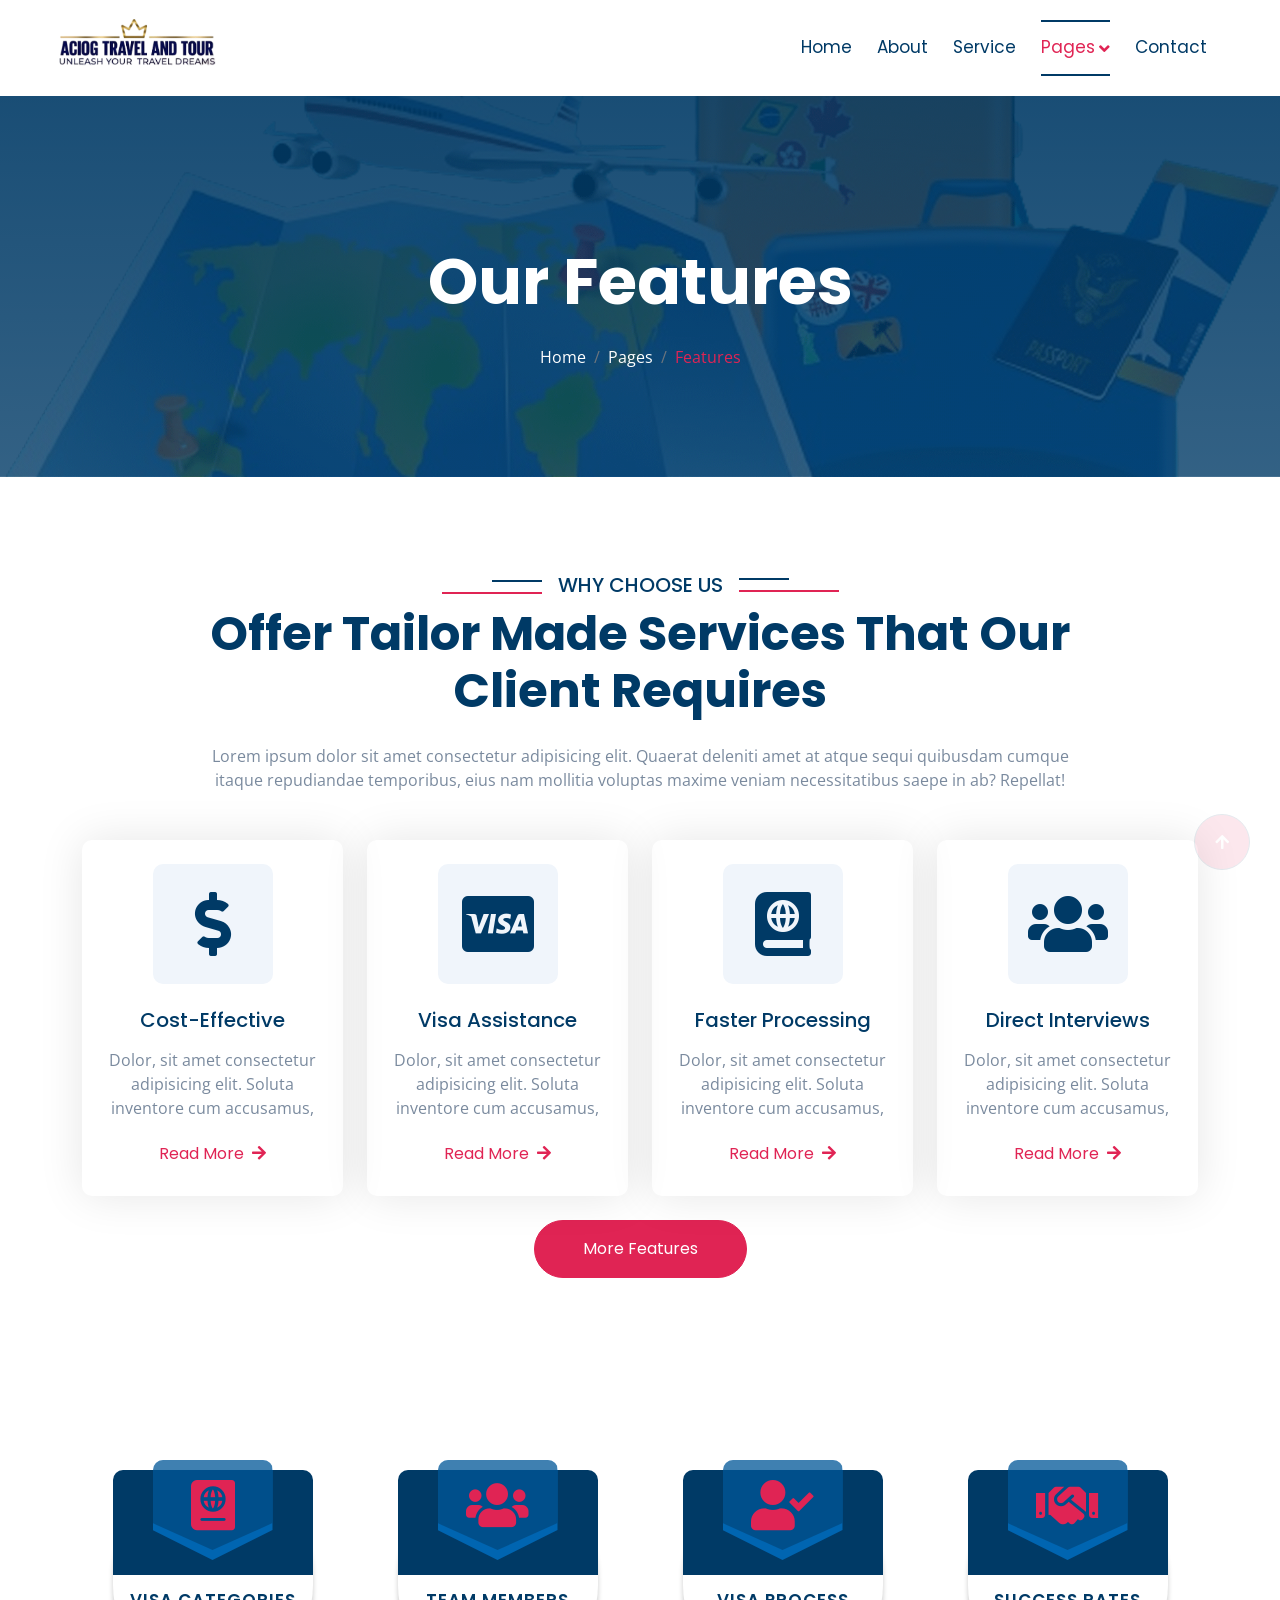
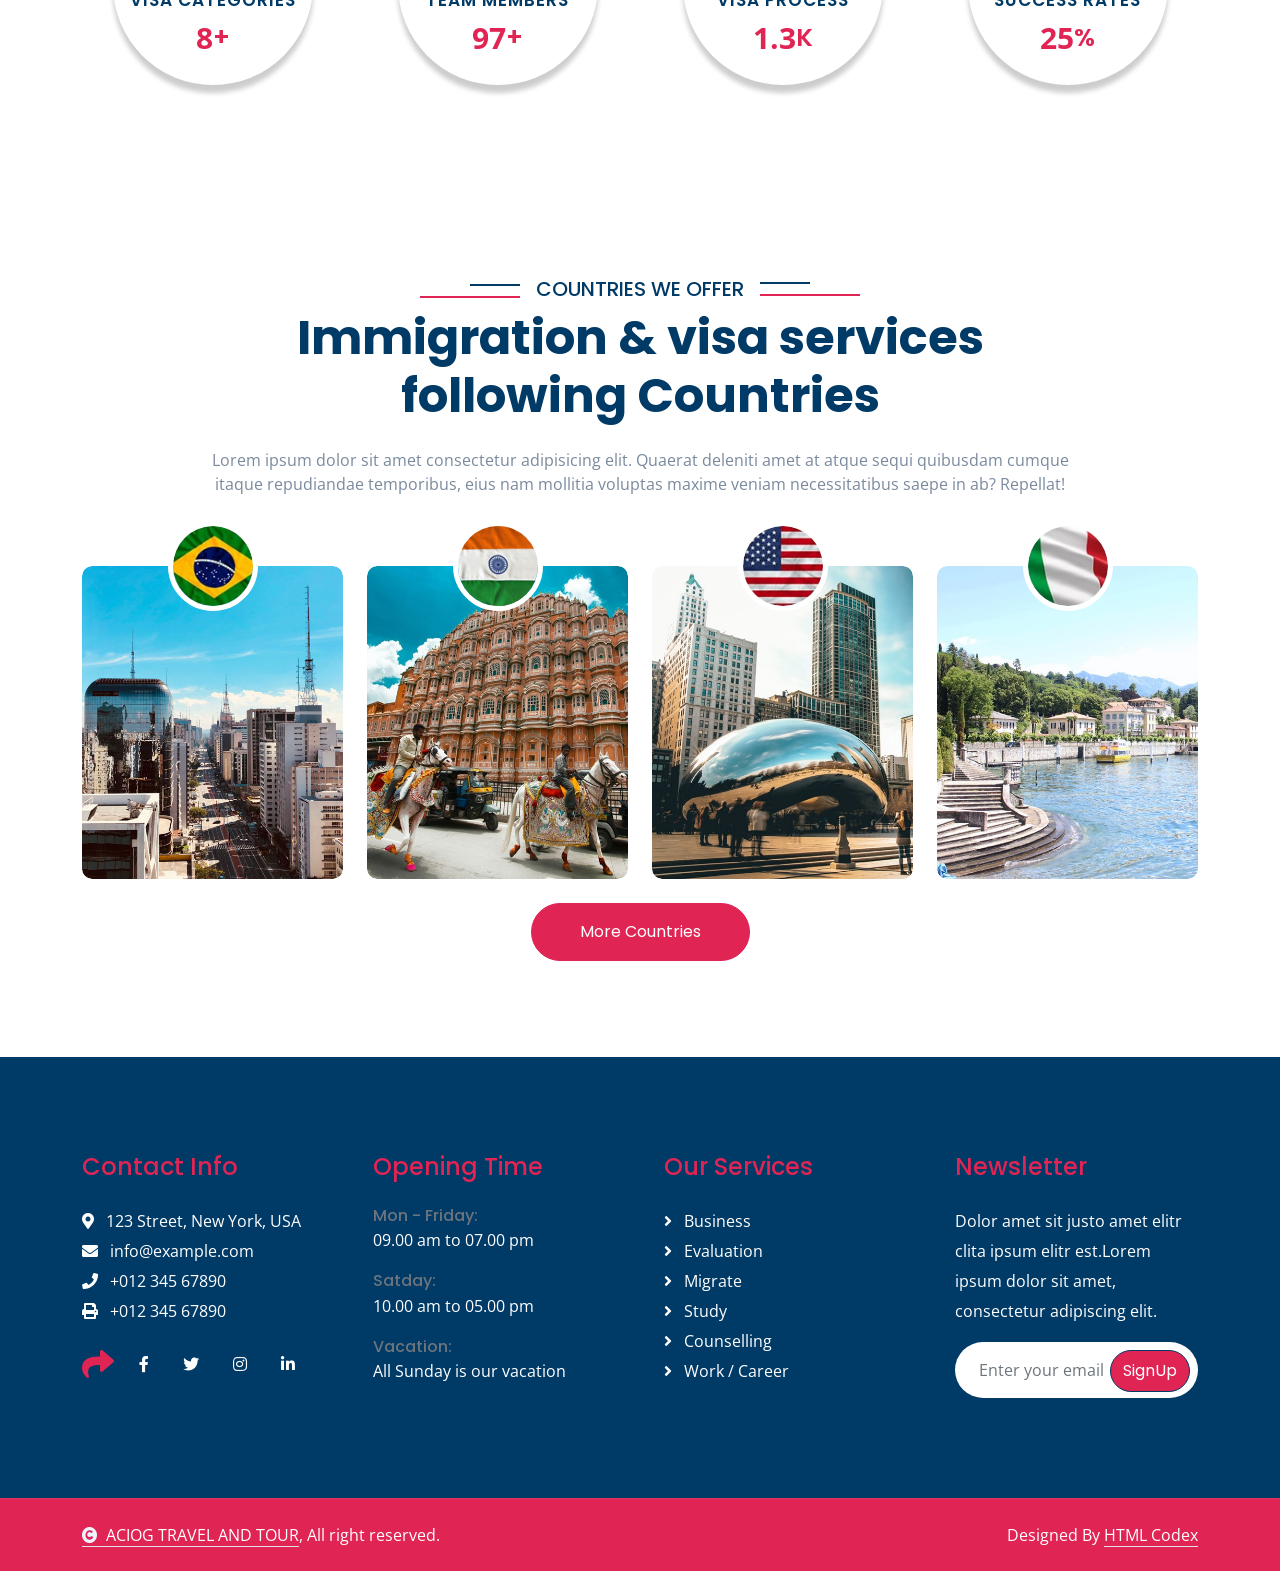
<file: feature.html>
<!DOCTYPE html>
<html lang="en">

    <head>
        <meta charset="utf-8">
        <title>ACIOG TRAVEL AND TOUR</title>
        <meta content="width=device-width, initial-scale=1.0" name="viewport">
        <meta content="" name="keywords">
        <meta content="" name="description">

        <!-- Google Web Fonts -->
        <link rel="preconnect" href="https://fonts.googleapis.com">
        <link rel="preconnect" href="https://fonts.gstatic.com" crossorigin>
        <link href="https://fonts.googleapis.com/css2?family=Open+Sans:wght@400;500;600;700&family=Poppins:wght@200;300;400;500;600&display=swap" rel="stylesheet"> 

        <!-- Icon Font Stylesheet -->
        <link rel="stylesheet" href="https://use.fontawesome.com/releases/v5.15.4/css/all.css"/>
        <link href="https://cdn.jsdelivr.net/npm/bootstrap-icons@1.4.1/font/bootstrap-icons.css" rel="stylesheet">

        <!-- Libraries Stylesheet -->
        <link href="lib/animate/animate.min.css" rel="stylesheet">
        <link href="lib/owlcarousel/assets/owl.carousel.min.css" rel="stylesheet">


        <!-- Customized Bootstrap Stylesheet -->
        <link href="css/bootstrap.min.css" rel="stylesheet">

        <!-- Template Stylesheet -->
        <link href="css/style.css" rel="stylesheet">
    </head>

    <body>

        <!-- Spinner Start -->
        <div id="spinner" class="show bg-white position-fixed translate-middle w-100 vh-100 top-50 start-50 d-flex align-items-center justify-content-center">
            <div class="spinner-border text-secondary" style="width: 3rem; height: 3rem;" role="status">
                <span class="sr-only">Loading...</span>
            </div>
        </div>
        <!-- Spinner End -->




        <!-- Navbar & Hero Start -->
        <div class="container-fluid nav-bar p-0"><nav
                class="navbar navbar-expand-lg navbar-light bg-white px-4 px-lg-5 py-3 py-lg-0"
        >
            <a class="navbar-brand p-0" href="index.html">
                <h1 class="display-5 text-secondary m-0">
                    <img
                            src="./img/logo.png"
                            class="img-fluid"
                            alt="aciog travel and tour logo"
                    />

                </h1>
            </a>
            <button
                    class="navbar-toggler"
                    type="button"
                    data-bs-toggle="collapse"
                    data-bs-target="#navbarCollapse"
            >
                <span class="fa fa-bars"></span>
            </button>
            <div class="collapse navbar-collapse" id="navbarCollapse">
                <div class="navbar-nav ms-auto py-0">
                    <a href="index.html" class="nav-item nav-link">Home</a>
                    <a href="about.html" class="nav-item nav-link">About</a>
                    <a href="service.html" class="nav-item nav-link">Service</a>
                    <!--<div class="nav-item dropdown">-->
                    <a href="#" class="nav-link active" data-bs-toggle="dropdown"><span class="dropdown-toggle">Pages</span></a>
                    <div class="dropdown-menu m-0">
                        <a href="feature.html" class="dropdown-item active">Feature</a>
                        <a href="countries.html" class="dropdown-item">Countries</a>
                        <a href="testimonial.html" class="dropdown-item">Testimonial</a>
                        <a href="training.html" class="dropdown-item">Training</a>
                        <a href="404.html" class="dropdown-item">404 Page</a>
                    </div>
                    <a href="contact.html" class="nav-item nav-link">Contact</a>

                </div>
            </div>
        </nav>
        </div>
        <!-- Navbar & Hero End -->

        <!-- Modal Search Start -->
        <div class="modal fade" id="searchModal" tabindex="-1" aria-labelledby="exampleModalLabel" aria-hidden="true">
            <div class="modal-dialog modal-fullscreen">
                <div class="modal-content rounded-0">
                    <div class="modal-header">
                        <h4 class="modal-title text-secondary mb-0" id="exampleModalLabel">Search by keyword</h4>
                        <button type="button" class="btn-close" data-bs-dismiss="modal" aria-label="Close"></button>
                    </div>
                    <div class="modal-body d-flex align-items-center">
                        <div class="input-group w-75 mx-auto d-flex">
                            <input type="search" class="form-control p-3" placeholder="keywords" aria-describedby="search-icon-1">
                            <span id="search-icon-1" class="input-group-text p-3"><i class="fa fa-search"></i></span>
                        </div>
                    </div>
                </div>
            </div>
        </div>
        <!-- Modal Search End -->

        <!-- Header Start -->
        <div class="container-fluid bg-breadcrumb">
            <div class="container text-center py-5" style="max-width: 900px;">
                <h3 class="text-white display-3 mb-4 wow fadeInDown" data-wow-delay="0.1s">Our Features</h1>
                <ol class="breadcrumb justify-content-center text-white mb-0 wow fadeInDown" data-wow-delay="0.3s">
                    <li class="breadcrumb-item"><a href="index.html" class="text-white">Home</a></li>
                    <li class="breadcrumb-item"><a href="#" class="text-white">Pages</a></li>
                    <li class="breadcrumb-item active text-secondary">Features</li>
                </ol>    
            </div>
        </div>
        <!-- Header End -->

        <!-- Features Start -->
        <div class="container-fluid features overflow-hidden py-5">
            <div class="container py-5">
                <div class="section-title text-center mb-5 wow fadeInUp" data-wow-delay="0.1s">
                    <div class="sub-style">
                        <h5 class="sub-title text-primary px-3">Why Choose Us</h5>
                    </div>
                    <h1 class="display-5 mb-4">Offer Tailor Made Services That Our Client Requires</h1>
                    <p class="mb-0">Lorem ipsum dolor sit amet consectetur adipisicing elit. Quaerat deleniti amet at atque sequi quibusdam cumque itaque repudiandae temporibus, eius nam mollitia voluptas maxime veniam necessitatibus saepe in ab? Repellat!</p>
                </div>
                <div class="row g-4 justify-content-center text-center">
                    <div class="col-md-6 col-lg-6 col-xl-3 wow fadeInUp" data-wow-delay="0.1s">
                        <div class="feature-item text-center p-4">
                            <div class="feature-icon p-3 mb-4">
                                <i class="fas fa-dollar-sign fa-4x text-primary"></i>
                            </div>
                            <div class="feature-content d-flex flex-column">
                                <h5 class="mb-3">Cost-Effective</h5>
                                <p class="mb-3">Dolor, sit amet consectetur adipisicing elit. Soluta inventore cum accusamus,</p>
                                <a class="btn btn-secondary rounded-pill" href="#">Read More<i class="fas fa-arrow-right ms-2"></i></a>
                            </div>
                        </div>
                    </div>
                    <div class="col-md-6 col-lg-6 col-xl-3 wow fadeInUp" data-wow-delay="0.3s">
                        <div class="feature-item text-center p-4">
                            <div class="feature-icon p-3 mb-4">
                                <i class="fab fa-cc-visa fa-4x text-primary"></i>
                            </div>
                            <div class="feature-content d-flex flex-column">
                                <h5 class="mb-3">Visa Assistance</h5>
                                <p class="mb-3">Dolor, sit amet consectetur adipisicing elit. Soluta inventore cum accusamus,</p>
                                <a class="btn btn-secondary rounded-pill" href="#">Read More<i class="fas fa-arrow-right ms-2"></i></a>
                            </div>
                        </div>
                    </div>
                    <div class="col-md-6 col-lg-6 col-xl-3 wow fadeInUp" data-wow-delay="0.5s">
                        <div class="feature-item text-center p-4">
                            <div class="feature-icon p-3 mb-4">
                                <i class="fas fa-atlas fa-4x text-primary"></i>
                            </div>
                            <div class="feature-content d-flex flex-column">
                                <h5 class="mb-3">Faster Processing</h5>
                                <p class="mb-3">Dolor, sit amet consectetur adipisicing elit. Soluta inventore cum accusamus,</p>
                                <a class="btn btn-secondary rounded-pill" href="#">Read More<i class="fas fa-arrow-right ms-2"></i></a>
                            </div>
                        </div>
                    </div>
                    <div class="col-md-6 col-lg-6 col-xl-3 wow fadeInUp" data-wow-delay="0.7s">
                        <div class="feature-item text-center p-4">
                            <div class="feature-icon p-3 mb-4">
                                <i class="fas fa-users fa-4x text-primary"></i>
                            </div>
                            <div class="feature-content d-flex flex-column">
                                <h5 class="mb-3">Direct Interviews</h5>
                                <p class="mb-3">Dolor, sit amet consectetur adipisicing elit. Soluta inventore cum accusamus,</p>
                                <a class="btn btn-secondary rounded-pill" href="#">Read More<i class="fas fa-arrow-right ms-2"></i></a>
                            </div>
                        </div>
                    </div>
                    <div class="col-12">
                        <a class="btn btn-primary border-secondary rounded-pill py-3 px-5 wow fadeInUp" data-wow-delay="0.1s" href="#">More Features</a>
                    </div>
                </div>
            </div>
        </div>
        <!-- Features End -->


        <!-- Counter Facts Start -->
        <div class="container-fluid counter-facts overflow-hidden py-5">
            <div class="container py-5">
                <div class="row g-4">
                    <div class="col-12 col-sm-6 col-md-6 col-xl-3 wow fadeInUp" data-wow-delay="0.1s">
                        <div class="counter">
                            <div class="counter-icon">
                                <i class="fas fa-passport"></i>
                            </div>
                            <div class="counter-content">
                                <h3>Visa Categories</h3>
                                <div class="d-flex align-items-center justify-content-center">
                                    <span class="counter-value" data-toggle="counter-up">31</span>
                                    <h4 class="text-secondary mb-0" style="font-weight: 600; font-size: 25px;">+</h4>
                                </div>
                            </div>
                        </div>
                    </div>
                    <div class="col-12 col-sm-6 col-md-6 col-xl-3 wow fadeInUp" data-wow-delay="0.3s">
                        <div class="counter">
                            <div class="counter-icon">
                                <i class="fas fa-users"></i>
                            </div>
                            <div class="counter-content">
                                <h3>Team Members</h3>
                                <div class="d-flex align-items-center justify-content-center">
                                    <span class="counter-value" data-toggle="counter-up">377</span>
                                    <h4 class="text-secondary mb-0" style="font-weight: 600; font-size: 25px;">+</h4>
                                </div>
                            </div>
                        </div>
                    </div>
                    <div class="col-12 col-sm-6 col-md-6 col-xl-3 wow fadeInUp" data-wow-delay="0.5s">
                        <div class="counter">
                            <div class="counter-icon">
                                <i class="fas fa-user-check"></i>
                            </div>
                            <div class="counter-content">
                                <h3>Visa Process</h3>
                                <div class="d-flex align-items-center justify-content-center">
                                    <span class="counter-value" data-toggle="counter-up">4.9</span>
                                    <h4 class="text-secondary mb-0" style="font-weight: 600; font-size: 25px;">K</h4>
                                </div>
                            </div>
                        </div>
                    </div>
                    <div class="col-12 col-sm-6 col-md-6 col-xl-3 wow fadeInUp" data-wow-delay="0.7s">
                        <div class="counter">
                            <div class="counter-icon">
                                <i class="fas fa-handshake"></i>
                            </div>
                            <div class="counter-content">
                                <h3>Success Rates</h3>
                                <div class="d-flex align-items-center justify-content-center">
                                    <span class="counter-value" data-toggle="counter-up">98</span>
                                    <h4 class="text-secondary mb-0" style="font-weight: 600; font-size: 25px;">%</h4>
                                </div>
                            </div>
                        </div>
                    </div>
                </div>
            </div>
        </div>
        <!-- Counter Facts End -->

        <!-- Countries We Offer Start -->
        <div class="container-fluid country overflow-hidden py-5">
            <div class="container py-5">
                <div class="section-title text-center wow fadeInUp" data-wow-delay="0.1s" style="margin-bottom: 70px;">
                    <div class="sub-style">
                        <h5 class="sub-title text-primary px-3">COUNTRIES WE OFFER</h5>
                    </div>
                    <h1 class="display-5 mb-4">Immigration & visa services following Countries</h1>
                    <p class="mb-0">Lorem ipsum dolor sit amet consectetur adipisicing elit. Quaerat deleniti amet at atque sequi quibusdam cumque itaque repudiandae temporibus, eius nam mollitia voluptas maxime veniam necessitatibus saepe in ab? Repellat!</p>
                </div>
                <div class="row g-4 text-center">
                    <div class="col-lg-6 col-xl-3 mb-5 mb-xl-0 wow fadeInUp" data-wow-delay="0.1s">
                        <div class="country-item">
                            <div class="rounded overflow-hidden">
                                <img src="img/country-1.jpg" class="img-fluid w-100 rounded" alt="Image">
                            </div>
                            <div class="country-flag">
                                <img src="img/brazil.jpg" class="img-fluid rounded-circle" alt="Image">
                            </div>
                            <div class="country-name">
                                <a href="#" class="text-white fs-4">Brazil</a>
                            </div>
                        </div>
                    </div>
                    <div class="col-lg-6 col-xl-3 mb-5 mb-xl-0 wow fadeInUp" data-wow-delay="0.3s">
                        <div class="country-item">
                            <div class="rounded overflow-hidden">
                                <img src="img/country-2.jpg" class="img-fluid w-100 rounded" alt="Image">
                            </div>
                            <div class="country-flag">
                                <img src="img/india.jpg" class="img-fluid rounded-circle" alt="Image">
                            </div>
                            <div class="country-name">
                                <a href="#" class="text-white fs-4">india</a>
                            </div>
                        </div>
                    </div>
                    <div class="col-lg-6 col-xl-3 mb-5 mb-xl-0 wow fadeInUp" data-wow-delay="0.5s">
                        <div class="country-item">
                            <div class="rounded overflow-hidden">
                                <img src="img/country-3.jpg" class="img-fluid w-100 rounded" alt="Image">
                            </div>
                            <div class="country-flag">
                                <img src="img/usa.jpg" class="img-fluid rounded-circle" alt="Image">
                            </div>
                            <div class="country-name">
                                <a href="#" class="text-white fs-4">New York</a>
                            </div>
                        </div>
                    </div>
                    <div class="col-lg-6 col-xl-3 mb-5 mb-xl-0 wow fadeInUp" data-wow-delay="0.7s">
                        <div class="country-item">
                            <div class="rounded overflow-hidden">
                                <img src="img/country-4.jpg" class="img-fluid w-100 rounded" alt="Image">
                            </div>
                            <div class="country-flag">
                                <img src="img/italy.jpg" class="img-fluid rounded-circle" alt="Image">
                            </div>
                            <div class="country-name">
                                <a href="#" class="text-white fs-4">Italy</a>
                            </div>
                        </div>
                    </div>
                    <div class="col-12">
                        <a class="btn btn-primary border-secondary rounded-pill py-3 px-5 wow fadeInUp" data-wow-delay="0.1s" href="#">More Countries</a>
                    </div>
                </div>
            </div>
        </div>
        <!-- Countries We Offer End -->

        <!-- Footer Start -->
        <div class="container-fluid footer py-5 wow fadeIn" data-wow-delay="0.2s">
            <div class="container py-5">
                <div class="row g-5">
                    <div class="col-md-6 col-lg-6 col-xl-3">
                        <div class="footer-item d-flex flex-column">
                            <h4 class="text-secondary mb-4">Contact Info</h4>
                            <a href=""><i class="fa fa-map-marker-alt me-2"></i> 123 Street, New York, USA</a>
                            <a href=""><i class="fas fa-envelope me-2"></i> info@example.com</a>
                            <a href=""><i class="fas fa-phone me-2"></i> +012 345 67890</a>
                            <a href="" class="mb-3"><i class="fas fa-print me-2"></i> +012 345 67890</a>
                            <div class="d-flex align-items-center">
                                <i class="fas fa-share fa-2x text-secondary me-2"></i>
                                <a class="btn mx-1" href=""><i class="fab fa-facebook-f"></i></a>
                                <a class="btn mx-1" href=""><i class="fab fa-twitter"></i></a>
                                <a class="btn mx-1" href=""><i class="fab fa-instagram"></i></a>
                                <a class="btn mx-1" href=""><i class="fab fa-linkedin-in"></i></a>
                            </div>
                        </div>
                    </div>
                    <div class="col-md-6 col-lg-6 col-xl-3">
                        <div class="footer-item d-flex flex-column">
                            <h4 class="text-secondary mb-4">Opening Time</h4>
                            <div class="mb-3">
                                <h6 class="text-muted mb-0">Mon - Friday:</h6>
                                <p class="text-white mb-0">09.00 am to 07.00 pm</p>
                            </div>
                            <div class="mb-3">
                                <h6 class="text-muted mb-0">Satday:</h6>
                                <p class="text-white mb-0">10.00 am to 05.00 pm</p>
                            </div>
                            <div class="mb-3">
                                <h6 class="text-muted mb-0">Vacation:</h6>
                                <p class="text-white mb-0">All Sunday is our vacation</p>
                            </div>
                        </div>
                    </div>
                    <div class="col-md-6 col-lg-6 col-xl-3">
                        <div class="footer-item d-flex flex-column">
                            <h4 class="text-secondary mb-4">Our Services</h4>
                            <a href="#" class=""><i class="fas fa-angle-right me-2"></i> Business</a>
                            <a href="#" class=""><i class="fas fa-angle-right me-2"></i> Evaluation</a>
                            <a href="#" class=""><i class="fas fa-angle-right me-2"></i> Migrate</a>
                            <a href="#" class=""><i class="fas fa-angle-right me-2"></i> Study</a>
                            <a href="#" class=""><i class="fas fa-angle-right me-2"></i> Counselling</a>
                            <a href="#" class=""><i class="fas fa-angle-right me-2"></i> Work / Career</a>
                        </div>
                    </div>
                    <div class="col-md-6 col-lg-6 col-xl-3">
                        <div class="footer-item">
                            <h4 class="text-secondary mb-4">Newsletter</h4>
                            <p class="text-white mb-3">Dolor amet sit justo amet elitr clita ipsum elitr est.Lorem ipsum dolor sit amet, consectetur adipiscing elit.</p>
                            <div class="position-relative mx-auto rounded-pill">
                                <input class="form-control border-0 rounded-pill w-100 py-3 ps-4 pe-5" type="text" placeholder="Enter your email">
                                <button type="button" class="btn btn-primary rounded-pill position-absolute top-0 end-0 py-2 mt-2 me-2">SignUp</button>
                            </div>
                        </div>
                    </div>
                </div>
            </div>
        </div>
        <!-- Footer End -->
        
        <!-- Copyright Start -->
        <div class="container-fluid copyright py-4">
            <div class="container">
                <div class="row g-4 align-items-center">
                    <div class="col-md-6 text-center text-md-start mb-md-0">
                        <span class="text-white"><a href="#" class="border-bottom text-white"><i class="fas fa-copyright text-light me-2"></i>ACIOG TRAVEL AND TOUR</a>, All right reserved.</span>
                    </div>
                    <div class="col-md-6 text-center text-md-end text-white">
                        <!--/*** This template is free as long as you keep the below author’s credit link/attribution link/backlink. ***/-->
                        <!--/*** If you'd like to use the template without the below author’s credit link/attribution link/backlink, ***/-->
                        <!--/*** you can purchase the Credit Removal License from "https://htmlcodex.com/credit-removal". ***/-->
                        Designed By <a class="border-bottom text-white" href="https://htmlcodex.com">HTML Codex</a>
                    </div>
                </div>
            </div>
        </div>
        <!-- Copyright End -->

        <!-- Back to Top -->
        <a href="#" class="btn btn-primary btn-lg-square back-to-top"><i class="fa fa-arrow-up"></i></a>   

        
    <!-- JavaScript Libraries -->
    <script src="https://ajax.googleapis.com/ajax/libs/jquery/3.6.4/jquery.min.js"></script>
    <script src="https://cdn.jsdelivr.net/npm/bootstrap@5.0.0/dist/js/bootstrap.bundle.min.js"></script>
    <script src="lib/wow/wow.min.js"></script>
    <script src="lib/easing/easing.min.js"></script>
    <script src="lib/waypoints/waypoints.min.js"></script>
    <script src="lib/counterup/counterup.min.js"></script>
    <script src="lib/owlcarousel/owl.carousel.min.js"></script>
    

    <!-- Template Javascript -->
    <script src="js/main.js"></script>
    </body>

</html>
</file>
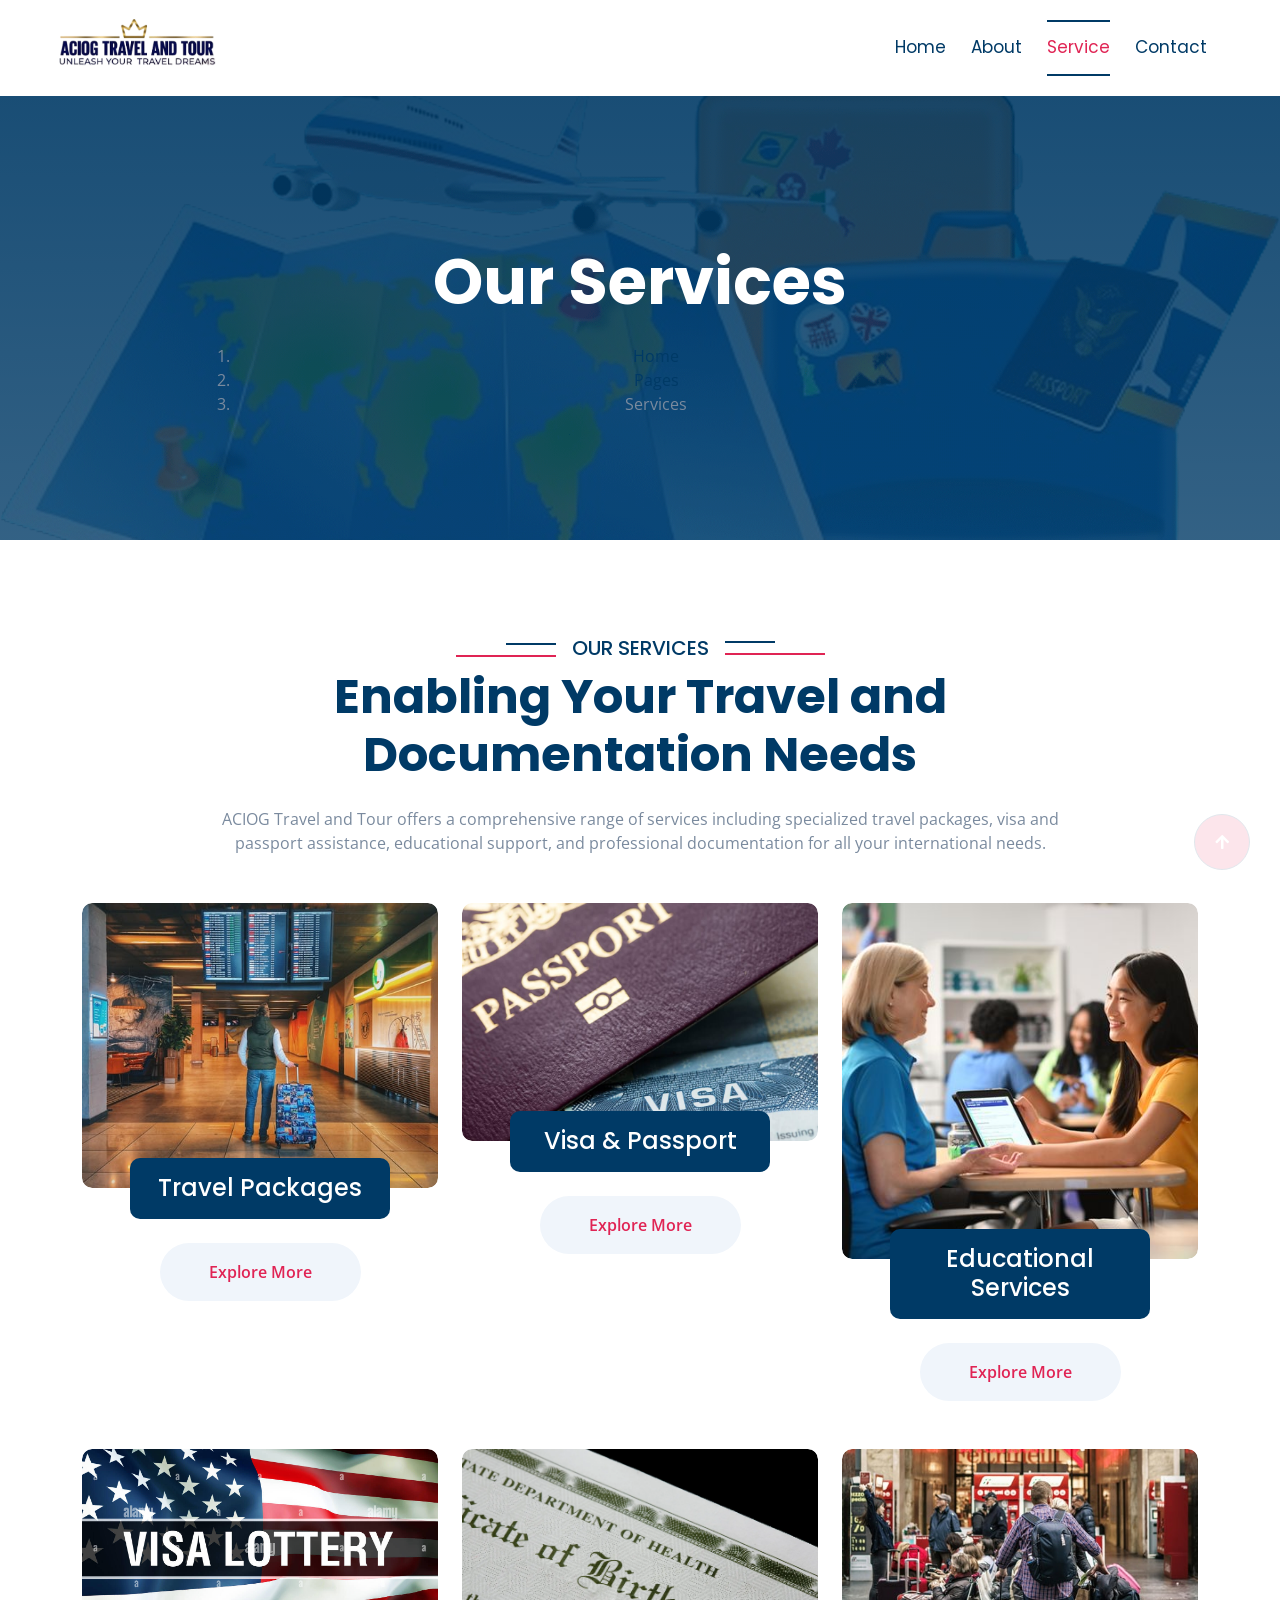
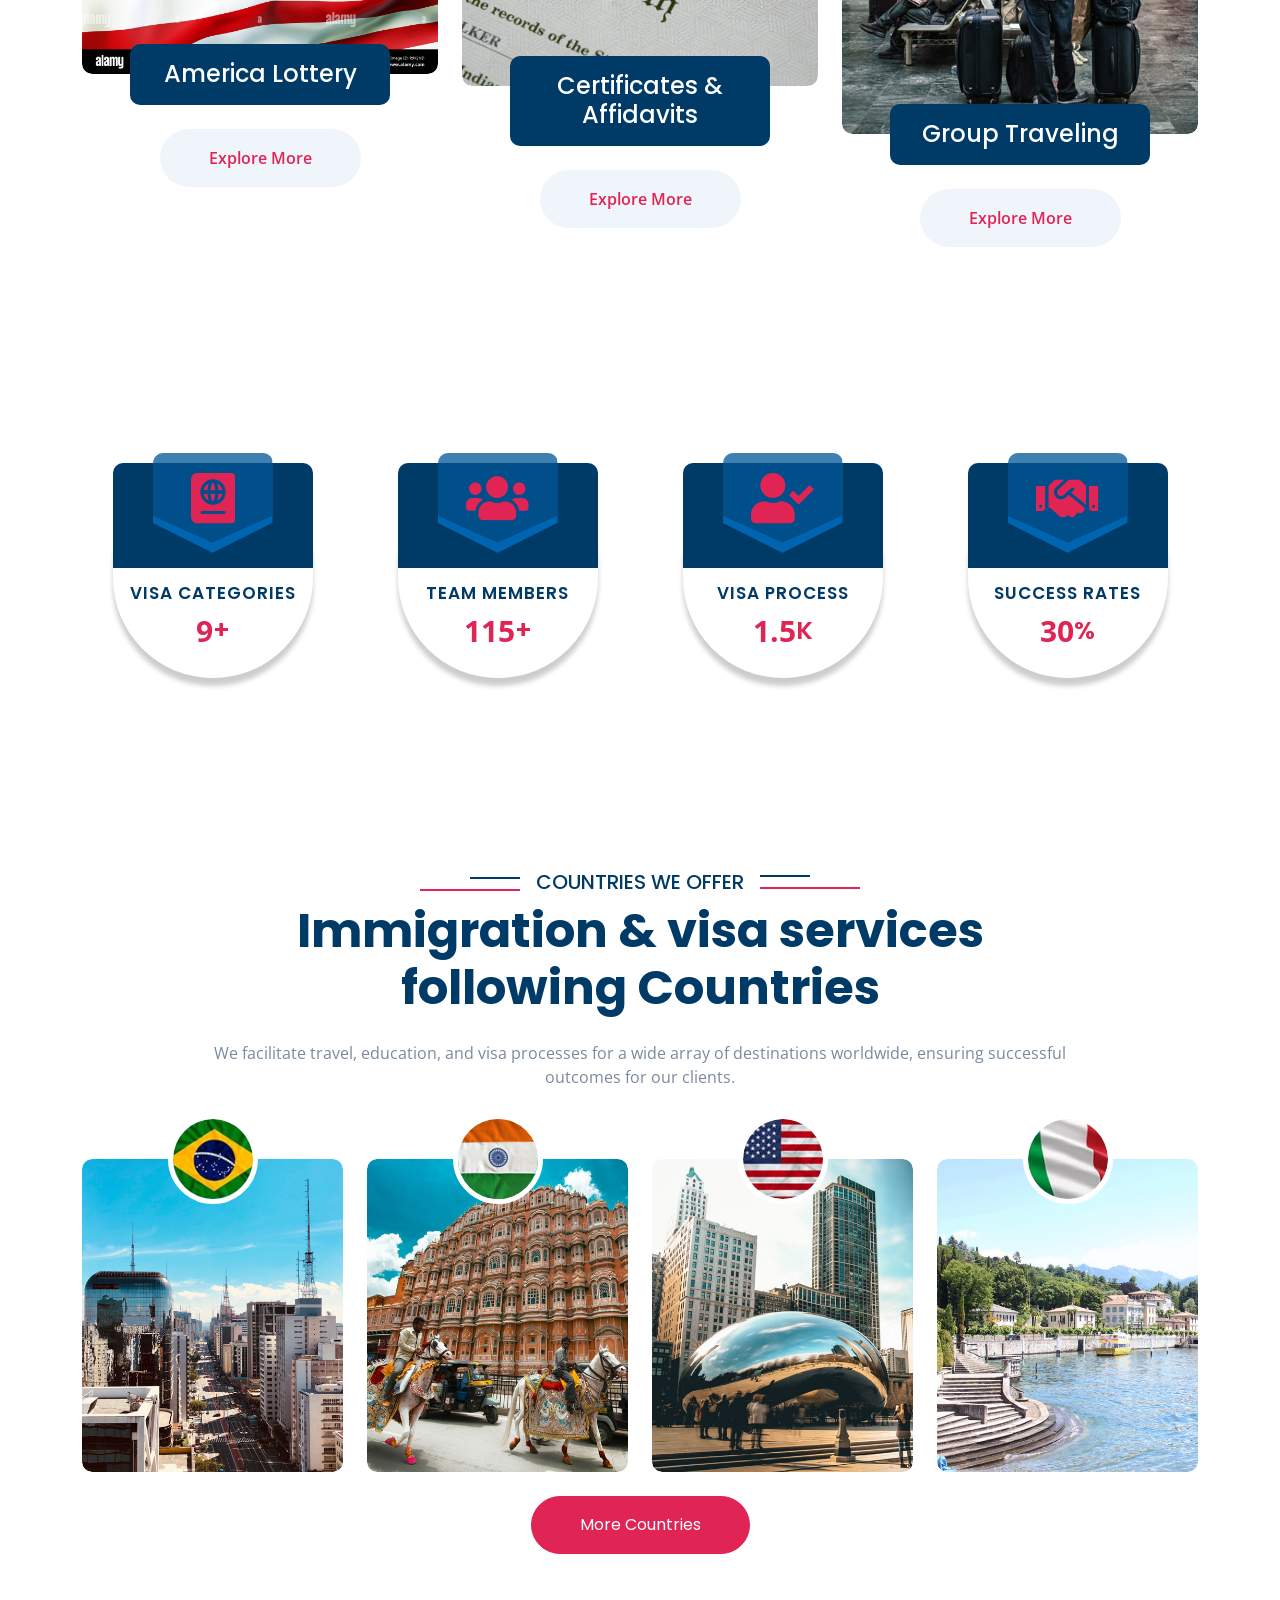
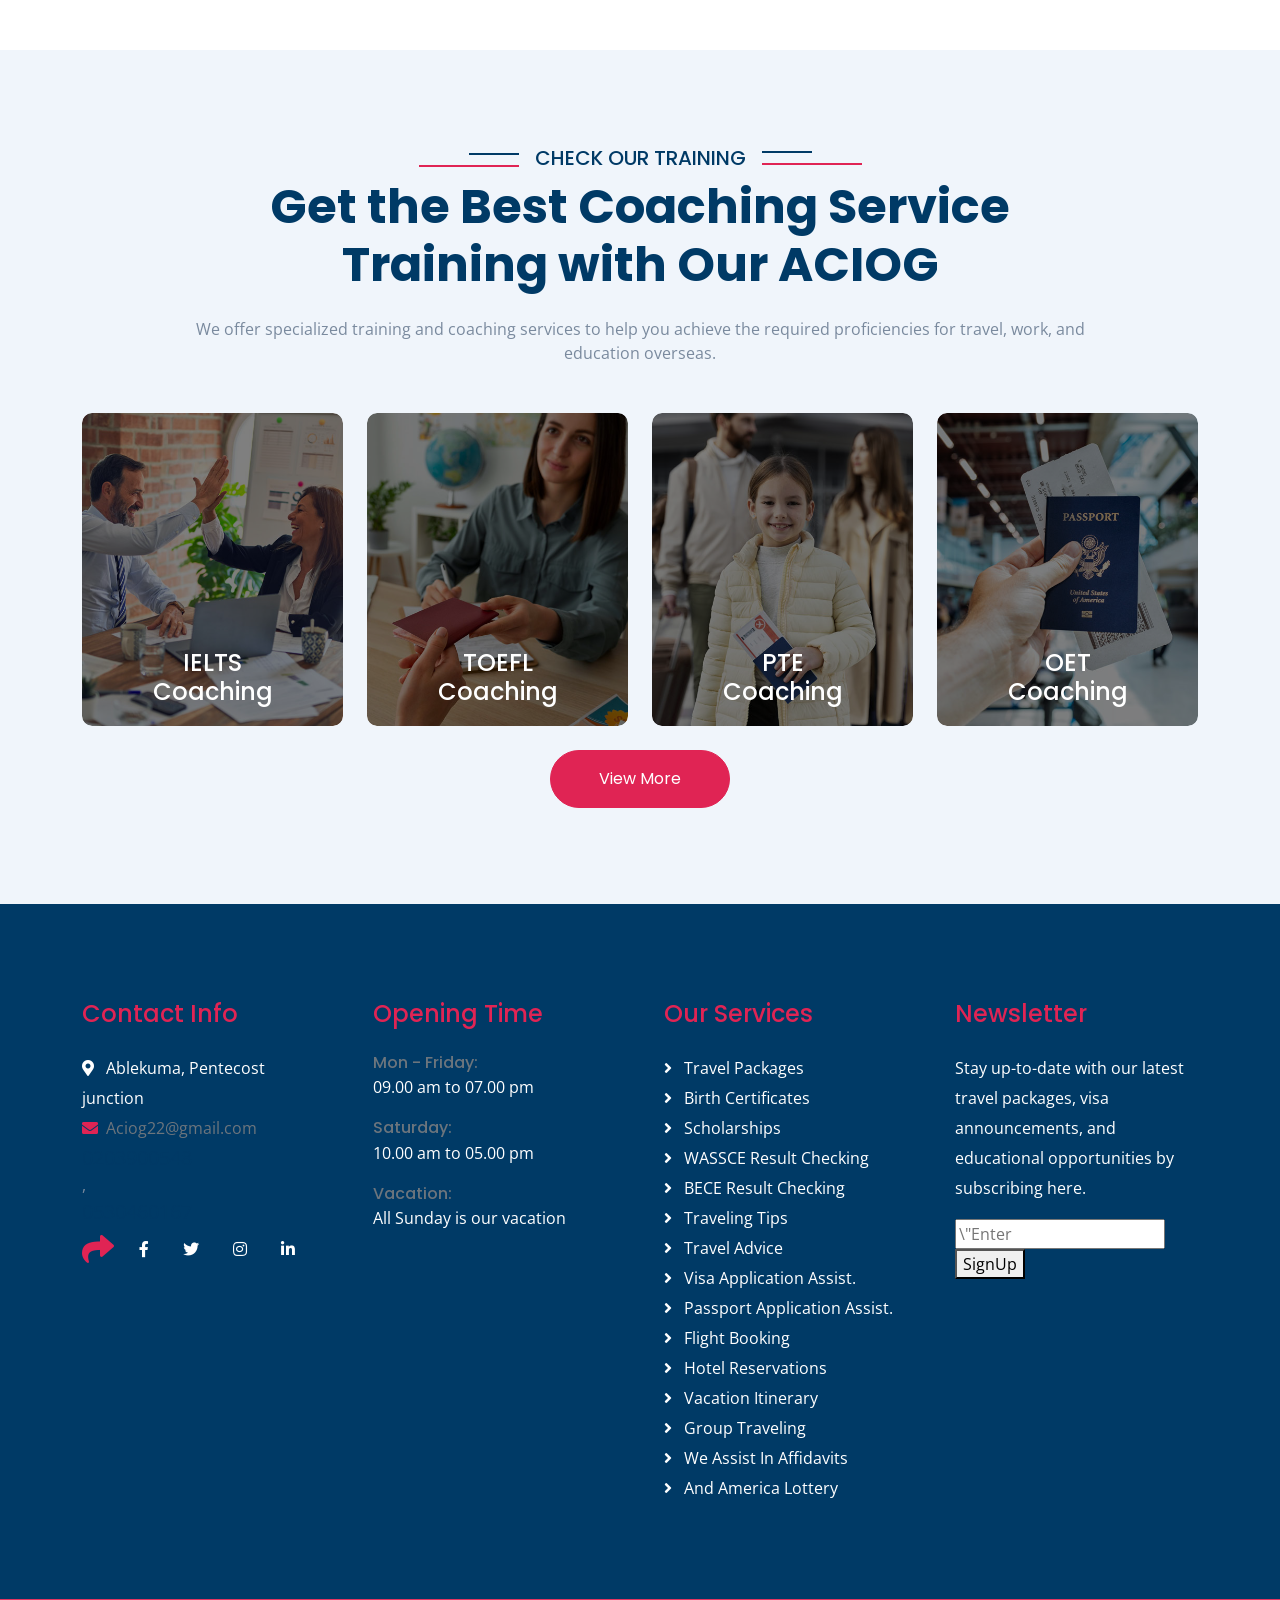
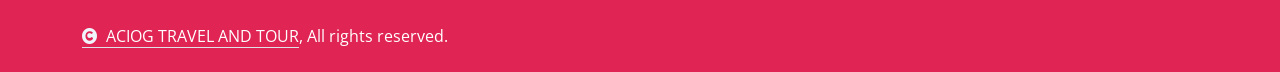
<file: service.html>
<!DOCTYPE html>
<html lang="en">

    <head>
        <meta charset="utf-8">
        <title>ACIOG TRAVEL AND TOUR - Our Services</title>
        <meta content="width=device-width, initial-scale=1.0" name="viewport">
        <meta content="" name="keywords">
        <meta content="" name="description">

        <link rel="preconnect" href="https://fonts.googleapis.com">
        <link rel="preconnect" href="https://fonts.gstatic.com" crossorigin>
        <link href="https://fonts.googleapis.com/css2?family=Open+Sans:wght@400;500;600;700&family=Poppins:wght@200;300;400;500;600&display=swap" rel="stylesheet"> 

        <link rel="stylesheet" href="https://use.fontawesome.com/releases/v5.15.4/css/all.css"/>
        <link href="https://cdn.jsdelivr.net/npm/bootstrap-icons@1.4.1/font/bootstrap-icons.css" rel="stylesheet">

        <link href="lib/animate/animate.min.css" rel="stylesheet">
        <link href="lib/owlcarousel/assets/owl.carousel.min.css" rel="stylesheet">


        <link href="css/bootstrap.min.css" rel="stylesheet">

        <link href="css/style.css" rel="stylesheet">
    </head>

    <body>

        <div id="spinner" class="show bg-white position-fixed translate-middle w-100 vh-100 top-50 start-50 d-flex align-items-center justify-content-center">
            <div class="spinner-border text-secondary" style="width: 3rem; height: 3rem;" role="status">
                <span class="sr-only">Loading...</span>
            </div>
        </div>
        <div class="container-fluid nav-bar p-0">
            <nav
                    class="navbar navbar-expand-lg navbar-light bg-white px-4 px-lg-5 py-3 py-lg-0"
            >
                <a class="navbar-brand p-0" href="index.html">
                    <h1 class="display-5 text-secondary m-0">
                        <img
                                src="./img/logo.png"
                                class="img-fluid"
                                alt="aciog travel and tour logo"
                        />

                    </h1>
                </a>
                <button
                        class="navbar-toggler"
                        type="button"
                        data-bs-toggle="collapse"
                        data-bs-target="#navbarCollapse"
                >
                    <span class="fa fa-bars"></span>
                </button>
                <div class="collapse navbar-collapse" id="navbarCollapse">
                    <div class="navbar-nav ms-auto py-0">
                        <a href="index.html" class="nav-item nav-link ">Home</a>
                        <a href="about.html" class="nav-item nav-link">About</a>
                        <a href="service.html" class="nav-item nav-link active">Service</a>
                        <a href="contact.html" class="nav-item nav-link">Contact</a>

                    </div>
                </div>
            </nav>
        </div>
        <div class="modal fade" id="searchModal" tabindex="-1" aria-labelledby="exampleModalLabel" aria-hidden="true">
            <div class="modal-dialog modal-fullscreen">
                <div class="modal-content rounded-0">
                    <div class="modal-header">
                        <h4 class="modal-title text-secondary mb-0" id="exampleModalLabel">Search by keyword</h4>
                        <button type="button" class="btn-close" data-bs-dismiss="modal" aria-label="Close"></button>
                    </div>
                    <div class="modal-body d-flex align-items-center">
                        <div class="input-group w-75 mx-auto d-flex">
                                <input type="search" class="form-control p-3" placeholder="keywords" aria-describedby="search-icon-1">
                                <span id="search-icon-1" class="input-group-text p-3"><i class="fa fa-search"></i></span>
                        </div>
                    </div>
                </div>
            </div>
        </div>
        <div class="container-fluid bg-breadcrumb">
            <div class="container text-center py-5" style="max-width: 900px;">
                <h3 class="text-white display-3 mb-4 wow fadeInDown" data-wow-delay="0.1s">Our Services</h3>
                <ol class=\"breadcrumb justify-content-center text-white mb-0 wow fadeInDown\" data-wow-delay=\"0.3s\">
                    <li class=\"breadcrumb-item\"><a href=\"index.html\" class=\"text-white\">Home</a></li>
                    <li class=\"breadcrumb-item\"><a href=\"#\" class=\"text-white\">Pages</a></li>
                    <li class=\"breadcrumb-item active text-secondary\">Services</li>
                </ol>    
            </div>
        </div>
        <div class="container-fluid service overflow-hidden py-5">
            <div class="container py-5">
                <div class="section-title text-center mb-5 wow fadeInUp" data-wow-delay="0.1s">
                    <div class="sub-style">
                        <h5 class="sub-title text-primary px-3">OUR SERVICES</h5>
                    </div>
                    <h1 class="display-5 mb-4">Enabling Your Travel and Documentation Needs</h1>
                    <p class="mb-0">ACIOG Travel and Tour offers a comprehensive range of services including specialized travel packages, visa and passport assistance, educational support, and professional documentation for all your international needs.</p>
                </div>
                <div class="row g-4">
                    <div class="col-lg-6 col-xl-4 wow fadeInUp" data-wow-delay="0.1s">
                        <div class="service-item">
                            <div class="service-inner">
                                <div class="service-img">
                                    <img src="img/service-1.jpg" class="img-fluid w-100 rounded" alt="Image">
                                </div>
                                <div class="service-title">
                                    <div class="service-title-name">
                                        <div class="bg-primary text-center rounded p-3 mx-5 mb-4">
                                            <a href="#" class="h4 text-white mb-0">Travel Packages</a>
                                        </div>
                                        <a class="btn bg-light text-secondary rounded-pill py-3 px-5 mb-4" href="#">Explore More</a>
                                    </div>
                                    <div class="service-content pb-4">
                                        <a href="#"><h4 class="text-white mb-4 py-3">Travel Packages</h4></a>
                                        <div class="px-4">
                                            <p class="mb-4">We arrange curated travel packages, flight bookings, and hotel reservations to ensure a seamless and enjoyable journey for individuals and groups.</p>
                                            <a class="btn btn-primary border-secondary rounded-pill py-3 px-5" href="#">Explore More</a>
                                        </div>
                                    </div>
                                </div>
                            </div>
                        </div>
                    </div>
                    <div class="col-lg-6 col-xl-4 wow fadeInUp" data-wow-delay="0.3s">
                        <div class="service-item">
                            <div class="service-inner">
                                <div class="service-img">
                                    <img src="img/service-2.jpg" class="img-fluid w-100 rounded" alt="Image">
                                </div>
                                <div class="service-title">
                                    <div class="service-title-name">
                                        <div class="bg-primary text-center rounded p-3 mx-5 mb-4">
                                            <a href="#" class="h4 text-white mb-0">Visa & Passport</a>
                                        </div>
                                        <a class="btn bg-light text-secondary rounded-pill py-3 px-5 mb-4" href="#">Explore More</a>
                                    </div>
                                    <div class="service-content pb-4">
                                        <a href="#"><h4 class="text-white mb-4 py-3">Visa & Passport</h4></a>
                                        <div class="px-4">
                                            <p class="mb-4">Comprehensive assistance for Visa Application and Passport Application processes, providing expert travel advice for your destination.</p>
                                            <a class="btn btn-primary border-secondary rounded-pill text-white py-3 px-5" href="#">Explore More</a>
                                        </div>
                                    </div>
                                </div>
                            </div>
                        </div>
                    </div>
                    <div class="col-lg-6 col-xl-4 wow fadeInUp" data-wow-delay="0.5s">
                        <div class="service-item">
                            <div class="service-inner">
                                <div class="service-img">
                                    <img src="img/EDU.jpg" class="img-fluid w-100 rounded" alt="Image">
                                </div>
                                <div class="service-title">
                                    <div class="service-title-name">
                                        <div class="bg-primary text-center rounded p-3 mx-5 mb-4">
                                            <a href="#" class="h4 text-white mb-0">Educational Services</a>
                                        </div>
                                        <a class="btn bg-light text-secondary rounded-pill py-3 px-5 mb-4" href="#">Explore More</a>
                                    </div>
                                    <div class="service-content pb-4">
                                        <a href="#"><h4 class="text-white mb-4 py-3">Educational Services</h4></a>
                                        <div class="px-4">
                                            <p class="mb-4">We support students with Scholarships, WASSCE and BECE Result Checking, and professional assistance for academic documentation.</p>
                                            <a class="btn btn-primary border-secondary rounded-pill text-white py-3 px-5" href="#">Explore More</a>
                                        </div>
                                    </div>
                                </div>
                            </div>
                        </div>
                    </div>
                    <div class="col-lg-6 col-xl-4 wow fadeInUp" data-wow-delay="0.1s">
                        <div class="service-item">
                            <div class="service-inner">
                                <div class="service-img">
                                    <img src="img/VISA LOT.jpg" class="img-fluid w-100 rounded" alt="Image">
                                </div>
                                <div class="service-title">
                                    <div class="service-title-name">
                                        <div class="bg-primary text-center rounded p-3 mx-5 mb-4">
                                            <a href="#" class="h4 text-white mb-0">America Lottery</a>
                                        </div>
                                        <a class="btn bg-light text-secondary rounded-pill py-3 px-5 mb-4" href="#">Explore More</a>
                                    </div>
                                    <div class="service-content pb-4">
                                        <a href="#"><h4 class="text-white mb-4 py-3">America Lottery</h4></a>
                                        <div class="px-4">
                                            <p class="mb-4">Get professional guidance and assistance for your participation in the America Lottery (Diversity Visa) program.</p>
                                            <a class="btn btn-primary border-secondary rounded-pill text-white py-3 px-5" href="#">Explore More</a>
                                        </div>
                                    </div>
                                </div>
                            </div>
                        </div>
                    </div>
                    <div class="col-lg-6 col-xl-4 wow fadeInUp" data-wow-delay="0.3s">
                        <div class="service-item">
                            <div class="service-inner">
                                <div class="service-img">
                                    <img src="img/BIRTH.webp" class="img-fluid w-100 rounded" alt="Image">
                                </div>
                                <div class="service-title">
                                    <div class="service-title-name">
                                        <div class="bg-primary text-center rounded p-3 mx-5 mb-4">
                                            <a href="#" class="h4 text-white mb-0">Certificates & Affidavits</a>
                                        </div>
                                        <a class="btn bg-light text-secondary rounded-pill py-3 px-5 mb-4" href="#">Explore More</a>
                                    </div>
                                    <div class="service-content pb-4">
                                        <a href="#"><h4 class="text-white mb-4 py-3">Certificates & Affidavits</h4></a>
                                        <div class="px-4">
                                            <p class="mb-4">We provide expert assistance in obtaining Birth Certificates and processing necessary Affidavits for travel and official use.</p>
                                            <a class="btn btn-primary border-secondary rounded-pill text-white py-3 px-5" href="#">Explore More</a>
                                        </div>
                                    </div>
                                </div>
                            </div>
                        </div>
                    </div>
                    <div class="col-lg-6 col-xl-4 wow fadeInUp" data-wow-delay="0.5s">
                        <div class="service-item">
                            <div class="service-inner">
                                <div class="service-img">
                                    <img src="img/service-3.jpg" class="img-fluid w-100 rounded" alt="Image">
                                </div>
                                <div class="service-title">
                                    <div class="service-title-name">
                                        <div class="bg-primary text-center rounded p-3 mx-5 mb-4">
                                            <a href="#" class="h4 text-white mb-0">Group Traveling</a>
                                        </div>
                                        <a class="btn bg-light text-secondary rounded-pill py-3 px-5 mb-4" href="#">Explore More</a>
                                    </div>
                                    <div class="service-content pb-4">
                                        <a href="#"><h4 class="text-white mb-4 py-3">Group Traveling</h4></a>
                                        <div class="px-4">
                                            <p class="mb-4">Specialized services for group travel planning, including itineraries and bookings designed for families, friends, or organizations.</p>
                                            <a class="btn btn-primary border-secondary rounded-pill text-white py-3 px-5" href="#">Explore More</a>
                                        </div>
                                    </div>
                                </div>
                            </div>
                        </div>
                    </div>
                </div>
            </div>
        </div>
        <div class="container-fluid counter-facts py-5">
            <div class="container py-5">
                <div class="row g-4">
                    <div class="col-12 col-sm-6 col-md-6 col-xl-3 wow fadeInUp" data-wow-delay="0.1s">
                        <div class="counter">
                            <div class="counter-icon">
                                <i class="fas fa-passport"></i>
                            </div>
                            <div class="counter-content">
                                <h3>Visa Categories</h3>
                                <div class="d-flex align-items-center justify-content-center">
                                    <span class="counter-value" data-toggle="counter-up">31</span>
                                    <h4 class="text-secondary mb-0" style="font-weight: 600; font-size: 25px;">+</h4>
                                </div>
                            </div>
                        </div>
                    </div>
                    <div class="col-12 col-sm-6 col-md-6 col-xl-3 wow fadeInUp" data-wow-delay="0.3s">
                        <div class="counter">
                            <div class="counter-icon">
                                <i class="fas fa-users"></i>
                            </div>
                            <div class="counter-content">
                                <h3>Team Members</h3>
                                <div class="d-flex align-items-center justify-content-center">
                                    <span class="counter-value" data-toggle="counter-up">377</span>
                                    <h4 class="text-secondary mb-0" style="font-weight: 600; font-size: 25px;">+</h4>
                                </div>
                            </div>
                        </div>
                    </div>
                    <div class="col-12 col-sm-6 col-md-6 col-xl-3 wow fadeInUp" data-wow-delay="0.5s">
                        <div class="counter">
                            <div class="counter-icon">
                                <i class="fas fa-user-check"></i>
                            </div>
                            <div class="counter-content">
                                <h3>Visa Process</h3>
                                <div class="d-flex align-items-center justify-content-center">
                                    <span class="counter-value" data-toggle="counter-up">4.9</span>
                                    <h4 class="text-secondary mb-0" style="font-weight: 600; font-size: 25px;">K</h4>
                                </div>
                            </div>
                        </div>
                    </div>
                    <div class="col-12 col-sm-6 col-md-6 col-xl-3 wow fadeInUp" data-wow-delay="0.7s">
                        <div class="counter">
                            <div class="counter-icon">
                                <i class="fas fa-handshake"></i>
                            </div>
                            <div class="counter-content">
                                <h3>Success Rates</h3>
                                <div class="d-flex align-items-center justify-content-center">
                                    <span class="counter-value" data-toggle="counter-up">98</span>
                                    <h4 class="text-secondary mb-0" style="font-weight: 600; font-size: 25px;">%</h4>
                                </div>
                            </div>
                        </div>
                    </div>
                </div>
            </div>
        </div>
        <div class="container-fluid country overflow-hidden py-5">
            <div class="container py-5">
                <div class="section-title text-center wow fadeInUp" data-wow-delay="0.1s" style="margin-bottom: 70px;">
                    <div class="sub-style">
                        <h5 class="sub-title text-primary px-3">COUNTRIES WE OFFER</h5>
                    </div>
                    <h1 class="display-5 mb-4">Immigration & visa services following Countries</h1>
                    <p class="mb-0">We facilitate travel, education, and visa processes for a wide array of destinations worldwide, ensuring successful outcomes for our clients.</p>
                </div>
                <div class="row g-4 text-center">
                    <div class="col-lg-6 col-xl-3 mb-5 mb-xl-0 wow fadeInUp" data-wow-delay="0.1s">
                        <div class="country-item">
                            <div class="rounded overflow-hidden">
                                <img src="img/country-1.jpg" class="img-fluid w-100 rounded" alt="Image">
                            </div>
                            <div class="country-flag">
                                <img src="img/brazil.jpg" class="img-fluid rounded-circle" alt="Image">
                            </div>
                            <div class="country-name">
                                <a href="#" class="text-white fs-4">Brazil</a>
                            </div>
                        </div>
                    </div>
                    <div class="col-lg-6 col-xl-3 mb-5 mb-xl-0 wow fadeInUp" data-wow-delay="0.3s">
                        <div class="country-item">
                            <div class="rounded overflow-hidden">
                                <img src="img/country-2.jpg" class="img-fluid w-100 rounded" alt="Image">
                            </div>
                            <div class="country-flag">
                                <img src="img/india.jpg" class="img-fluid rounded-circle" alt="Image">
                            </div>
                            <div class="country-name">
                                <a href="#" class="text-white fs-4">india</a>
                            </div>
                        </div>
                    </div>
                    <div class="col-lg-6 col-xl-3 mb-5 mb-xl-0 wow fadeInUp" data-wow-delay="0.5s">
                        <div class="country-item">
                            <div class="rounded overflow-hidden">
                                <img src="img/country-3.jpg" class="img-fluid w-100 rounded" alt="Image">
                            </div>
                            <div class="country-flag">
                                <img src="img/usa.jpg" class="img-fluid rounded-circle" alt="Image">
                            </div>
                            <div class="country-name">
                                <a href="#" class="text-white fs-4">New York</a>
                            </div>
                        </div>
                    </div>
                    <div class="col-lg-6 col-xl-3 mb-5 mb-xl-0 wow fadeInUp" data-wow-delay="0.7s">
                        <div class="country-item">
                            <div class="rounded overflow-hidden">
                                <img src="img/country-4.jpg" class="img-fluid w-100 rounded" alt="Image">
                            </div>
                            <div class="country-flag">
                                <img src="img/italy.jpg" class="img-fluid rounded-circle" alt="Image">
                            </div>
                            <div class="country-name">
                                <a href="#" class="text-white fs-4">Italy</a>
                            </div>
                        </div>
                    </div>
                    <div class="col-12">
                        <a class="btn btn-primary border-secondary rounded-pill py-3 px-5 wow fadeInUp" data-wow-delay="0.1s" href="#">More Countries</a>
                    </div>
                </div>
            </div>
        </div>
        <div class="container-fluid training bg-light overflow-hidden py-5">
            <div class="container py-5">
                <div class="section-title text-center mb-5 wow fadeInUp" data-wow-delay="0.1s">
                    <div class="sub-style">
                        <h5 class="sub-title text-primary px-3">CHECK OUR TRAINING</h5>
                    </div>
                    <h1 class="display-5 mb-4">Get the Best Coaching Service Training with Our ACIOG</h1>
                    <p class="mb-0">We offer specialized training and coaching services to help you achieve the required proficiencies for travel, work, and education overseas.</p>
                </div>
                <div class="row g-4">
                    <div class="col-lg-6 col-lg-6 col-xl-3 wow fadeInUp" data-wow-delay="0.1s">
                        <div class="training-item">
                            <div class="training-inner">
                                <img src="img/training-1.jpg" class="img-fluid w-100 rounded" alt="Image">
                                <div class="training-title-name">
                                    <a href="#" class="h4 text-white mb-0">IELTS</a>
                                    <a href="#" class="h4 text-white mb-0">Coaching</a>
                                </div>
                            </div>
                            <div class="training-content bg-secondary rounded-bottom p-4">
                                <a href="#"><h4 class="text-white">IELTS Coaching</h4></a>
                                <p class="text-white-50">Prepare effectively for the International English Language Testing System with our expert coaches.</p>
                                <a class="btn btn-secondary rounded-pill text-white p-0" href="#">Read More <i class="fa fa-arrow-right"></i></a>
                            </div>
                        </div>
                    </div>
                    <div class="col-lg-6 col-lg-6 col-xl-3 wow fadeInUp" data-wow-delay="0.3s">
                        <div class="training-item">
                            <div class="training-inner">
                                <img src="img/training-2.jpg" class="img-fluid w-100 rounded" alt="Image">
                                <div class="training-title-name">
                                    <a href="#" class="h4 text-white mb-0">TOEFL</a>
                                    <a href="#" class="h4 text-white mb-0">Coaching</a>
                                </div>
                            </div>
                            <div class="training-content bg-secondary rounded-bottom p-4">
                                <a href="#"><h4 class="text-white">TOEFL Coaching</h4></a>
                                <p class="text-white-50">Master the Test of English as a Foreign Language for academic and professional success abroad.</p>
                                <a class="btn btn-secondary rounded-pill text-white p-0" href="#">Read More <i class="fa fa-arrow-right"></i></a>
                            </div>
                        </div>
                    </div>
                    <div class="col-lg-6 col-lg-6 col-xl-3 wow fadeInUp" data-wow-delay="0.5s">
                        <div class="training-item">
                            <div class="training-inner">
                                <img src="img/training-3.jpg" class="img-fluid w-100 rounded" alt="Image">
                                <div class="training-title-name">
                                    <a href="#" class="h4 text-white mb-0">PTE</a>
                                    <a href="#" class="h4 text-white mb-0">Coaching</a>
                                </div>
                            </div>
                            <div class="training-content bg-secondary rounded-bottom p-4">
                                <a href="#"><h4 class="text-white">PTE Coaching</h4></a>
                                <p class="text-white-50">Achieve high scores on the Pearson Test of English with our focused, goal-oriented training sessions.</p>
                                <a class="btn btn-secondary rounded-pill text-white p-0" href="#">Read More <i class="fa fa-arrow-right"></i></a>
                            </div>
                        </div>
                    </div>
                    <div class="col-lg-6 col-lg-6 col-xl-3 wow fadeInUp" data-wow-delay="0.7s">
                        <div class="training-item">
                            <div class="training-inner">
                                <img src="img/training-4.jpg" class="img-fluid w-100 rounded" alt="Image">
                                <div class="training-title-name">
                                    <a href="#" class="h4 text-white mb-0">OET</a>
                                    <a href="#" class="h4 text-white mb-0">Coaching</a>
                                </div>
                            </div>
                            <div class="training-content bg-secondary rounded-bottom p-4">
                                <a href="#"><h4 class="text-white">OET Coaching</h4></a>
                                <p class="text-white-50">Specialized preparation for the Occupational English Test designed for healthcare professionals.</p>
                                <a class="btn btn-secondary rounded-pill text-white p-0" href="#">Read More <i class="fa fa-arrow-right"></i></a>
                            </div>
                        </div>
                    </div>
                    <div class="col-12 text-center">
                        <a class="btn btn-primary border-secondary rounded-pill py-3 px-5 wow fadeInUp" data-wow-delay="0.1s" href="#">View More</a>
                    </div>
                </div>
            </div>
        </div>
        <div class="container-fluid footer py-5 wow fadeIn" data-wow-delay="0.2s">
            <div class="container py-5">
                <div class="row g-5">
                    <div class="col-md-6 col-lg-6 col-xl-3">
                        <div class="footer-item d-flex flex-column">
                            <h4 class="text-secondary mb-4">Contact Info</h4>
                            <a href=""><i class="fa fa-map-marker-alt me-2"></i> Ablekuma, Pentecost junction</a>
                            <a href="mailto:Aciog22@gmail.com" class="text-muted">
                             <i class="fas fa-envelope text-secondary me-2"></i>Aciog22@gmail.com
                             </a>
                            <a href="tel:0203900548" class="fs-5 text-primary">0203900548</a>, 
                            <a href="tel:0530460167" class="fs-5 text-primary">0530460167</a>
                            <div class="d-flex align-items-center">
                                <i class="fas fa-share fa-2x text-secondary me-2"></i>
                                <a class="btn mx-1" href=""><i class="fab fa-facebook-f"></i></a>
                                <a class="btn mx-1" href=""><i class="fab fa-twitter"></i></a>
                                <a class="btn mx-1" href=""><i class="fab fa-instagram"></i></a>
                                <a class="btn mx-1" href=""><i class="fab fa-linkedin-in"></i></a>
                            </div>
                        </div>
                    </div>
                    <div class="col-md-6 col-lg-6 col-xl-3">
                        <div class="footer-item d-flex flex-column">
                            <h4 class="text-secondary mb-4">Opening Time</h4>
                            <div class="mb-3">
                                <h6 class="text-muted mb-0">Mon - Friday:</h6>
                                <p class="text-white mb-0">09.00 am to 07.00 pm</p>
                            </div>
                            <div class="mb-3">
                                <h6 class="text-muted mb-0">Saturday:</h6>
                                <p class="text-white mb-0">10.00 am to 05.00 pm</p>
                            </div>
                            <div class="mb-3">
                                <h6 class="text-muted mb-0">Vacation:</h6>
                                <p class="text-white mb-0">All Sunday is our vacation</p>
                            </div>
                        </div>
                    </div>
                    <div class="col-md-6 col-lg-6 col-xl-3">
                        <div class="footer-item d-flex flex-column">
                            <h4 class="text-secondary mb-4">Our Services</h4>
                            <a href="#" class=""><i class="fas fa-angle-right me-2"></i> Travel Packages</a>
                            <a href="#" class=""><i class="fas fa-angle-right me-2"></i> Birth Certificates</a>
                            <a href="#" class=""><i class="fas fa-angle-right me-2"></i> Scholarships</a>
                            <a href="#" class=""><i class="fas fa-angle-right me-2"></i> WASSCE Result Checking</a>
                            <a href="#" class=""><i class="fas fa-angle-right me-2"></i> BECE Result Checking</a>
                            <a href="#" class=""><i class="fas fa-angle-right me-2"></i> Traveling Tips</a>
                            <a href="#" class=""><i class="fas fa-angle-right me-2"></i> Travel Advice</a>
                            <a href="#" class=""><i class="fas fa-angle-right me-2"></i> Visa Application Assist.</a>
                            <a href="#" class=""><i class="fas fa-angle-right me-2"></i> Passport Application Assist.</a>
                            <a href="#" class=""><i class="fas fa-angle-right me-2"></i> Flight Booking</a>
                            <a href="#" class=""><i class="fas fa-angle-right me-2"></i> Hotel Reservations</a>
                            <a href="#" class=""><i class="fas fa-angle-right me-2"></i> Vacation Itinerary</a>
                            <a href="#" class=""><i class="fas fa-angle-right me-2"></i> Group Traveling</a>
                            <a href="#" class=""><i class="fas fa-angle-right me-2"></i> We Assist In Affidavits</a>
                            <a href="#" class=""><i class="fas fa-angle-right me-2"></i> And America Lottery</a>
                        </div>
                    </div>
                    <div class="col-md-6 col-lg-6 col-xl-3">
                        <div class="footer-item">
                            <h4 class="text-secondary mb-4">Newsletter</h4>
                            <p class="text-white mb-3">Stay up-to-date with our latest travel packages, visa announcements, and educational opportunities by subscribing here.</p>
                            <div class="position-relative mx-auto rounded-pill">
                                <input class=\"form-control border-0 rounded-pill w-100 py-3 ps-4 pe-5\" type=\"text\" placeholder=\"Enter your email\">
                                <button type=\"button\" class=\"btn btn-primary rounded-pill position-absolute top-0 end-0 py-2 mt-2 me-2\">SignUp</button>
                            </div>
                        </div>
                    </div>
                </div>
            </div>
        </div>
        <div class="container-fluid copyright py-4">
            <div class="container">
                <div class="row g-4 align-items-center">
                    <div class="col-md-6 text-center text-md-start mb-md-0">
                        <span class="text-white"><a href="#" class="border-bottom text-white"><i class="fas fa-copyright text-light me-2"></i>ACIOG TRAVEL AND TOUR</a>, All rights reserved.</span>
                    </div>
                    
                </div>
            </div>
        </div>
        <a href="#" class="btn btn-primary btn-lg-square back-to-top"><i class="fa fa-arrow-up"></i></a>   

        
    <script src="https://ajax.googleapis.com/ajax/libs/jquery/3.6.4/jquery.min.js"></script>
    <script src="https://cdn.jsdelivr.net/npm/bootstrap@5.0.0/dist/js/bootstrap.bundle.min.js"></script>
    <script src="lib/wow/wow.min.js"></script>
    <script src="lib/easing/easing.min.js"></script>
    <script src="lib/waypoints/waypoints.min.js"></script>
    <script src="lib/counterup/counterup.min.js"></script>
    <script src="lib/owlcarousel/owl.carousel.min.js"></script>
    

    <script src="js/main.js"></script>
    
    </body>

</html>
</file>
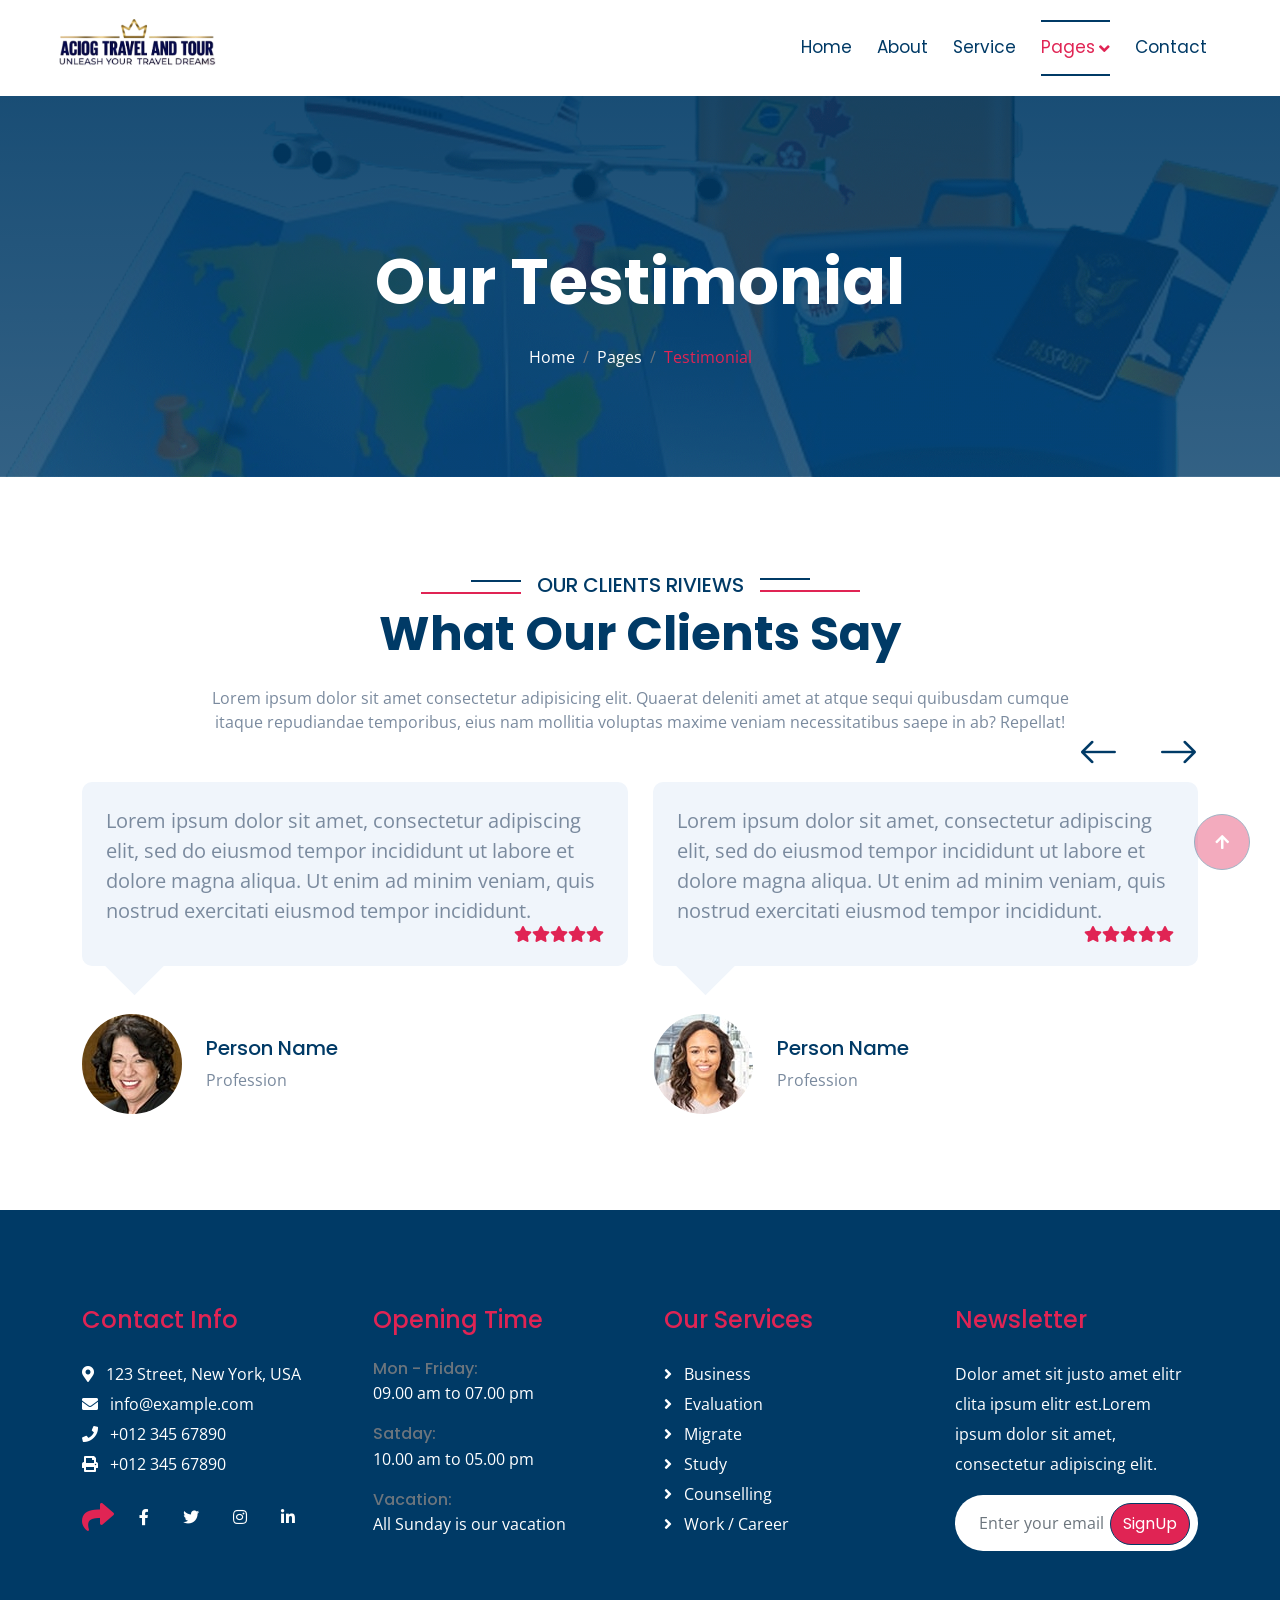
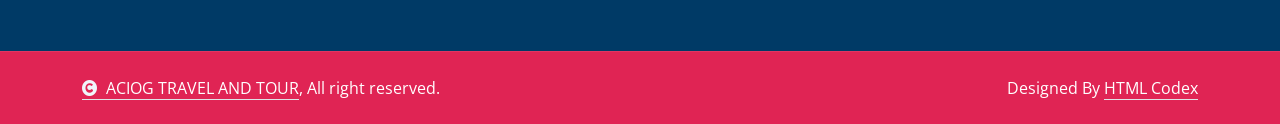
<file: testimonial.html>
<!DOCTYPE html>
<html lang="en">

    <head>
        <meta charset="utf-8">
        <title>Travisa - Visa & Immigration Website Template</title>
        <meta content="width=device-width, initial-scale=1.0" name="viewport">
        <meta content="" name="keywords">
        <meta content="" name="description">

        <!-- Google Web Fonts -->
        <link rel="preconnect" href="https://fonts.googleapis.com">
        <link rel="preconnect" href="https://fonts.gstatic.com" crossorigin>
        <link href="https://fonts.googleapis.com/css2?family=Open+Sans:wght@400;500;600;700&family=Poppins:wght@200;300;400;500;600&display=swap" rel="stylesheet"> 

        <!-- Icon Font Stylesheet -->
        <link rel="stylesheet" href="https://use.fontawesome.com/releases/v5.15.4/css/all.css"/>
        <link href="https://cdn.jsdelivr.net/npm/bootstrap-icons@1.4.1/font/bootstrap-icons.css" rel="stylesheet">

        <!-- Libraries Stylesheet -->
        <link href="lib/animate/animate.min.css" rel="stylesheet">
        <link href="lib/owlcarousel/assets/owl.carousel.min.css" rel="stylesheet">


        <!-- Customized Bootstrap Stylesheet -->
        <link href="css/bootstrap.min.css" rel="stylesheet">

        <!-- Template Stylesheet -->
        <link href="css/style.css" rel="stylesheet">
    </head>

    <body>

        <!-- Spinner Start -->
        <div id="spinner" class="show bg-white position-fixed translate-middle w-100 vh-100 top-50 start-50 d-flex align-items-center justify-content-center">
            <div class="spinner-border text-secondary" style="width: 3rem; height: 3rem;" role="status">
                <span class="sr-only">Loading...</span>
            </div>
        </div>
        <!-- Spinner End -->


        <!-- Topbar Start -->
        <!-- Topbar End -->

        <!-- Navbar & Hero Start -->
        <div class="container-fluid nav-bar p-0"><nav
                class="navbar navbar-expand-lg navbar-light bg-white px-4 px-lg-5 py-3 py-lg-0"
        >
            <a class="navbar-brand p-0" href="index.html">
                <h1 class="display-5 text-secondary m-0">
                    <img
                            src="./img/logo.png"
                            class="img-fluid"
                            alt="aciog travel and tour logo"
                    />

                </h1>
            </a>
            <button
                    class="navbar-toggler"
                    type="button"
                    data-bs-toggle="collapse"
                    data-bs-target="#navbarCollapse"
            >
                <span class="fa fa-bars"></span>
            </button>
            <div class="collapse navbar-collapse" id="navbarCollapse">
                <div class="navbar-nav ms-auto py-0">
                    <a href="index.html" class="nav-item nav-link">Home</a>
                    <a href="about.html" class="nav-item nav-link">About</a>
                    <a href="service.html" class="nav-item nav-link">Service</a>
                    <!--<div class="nav-item dropdown">-->
                    <a href="#" class="nav-link active" data-bs-toggle="dropdown"><span class="dropdown-toggle">Pages</span></a>
                    <div class="dropdown-menu m-0">
                        <a href="feature.html" class="dropdown-item">Feature</a>
                        <a href="countries.html" class="dropdown-item">Countries</a>
                        <a href="testimonial.html" class="dropdown-item active">Testimonial</a>
                        <a href="training.html" class="dropdown-item">Training</a>
                        <a href="404.html" class="dropdown-item">404 Page</a>
                    </div>
                    <a href="contact.html" class="nav-item nav-link">Contact</a>

                </div>
            </div>
        </nav>
        </div>
        <!-- Navbar & Hero End -->

        <!-- Modal Search Start -->
        <div class="modal fade" id="searchModal" tabindex="-1" aria-labelledby="exampleModalLabel" aria-hidden="true">
            <div class="modal-dialog modal-fullscreen">
                <div class="modal-content rounded-0">
                    <div class="modal-header">
                        <h4 class="modal-title text-secondary mb-0" id="exampleModalLabel">Search by keyword</h4>
                        <button type="button" class="btn-close" data-bs-dismiss="modal" aria-label="Close"></button>
                    </div>
                    <div class="modal-body d-flex align-items-center">
                        <div class="input-group w-75 mx-auto d-flex">
                            <input type="search" class="form-control p-3" placeholder="keywords" aria-describedby="search-icon-1">
                            <span id="search-icon-1" class="input-group-text p-3"><i class="fa fa-search"></i></span>
                        </div>
                    </div>
                </div>
            </div>
        </div>
        <!-- Modal Search End -->

        <!-- Header Start -->
        <div class="container-fluid bg-breadcrumb">
            <div class="container text-center py-5" style="max-width: 900px;">
                <h3 class="text-white display-3 mb-4 wow fadeInDown" data-wow-delay="0.1s">Our Testimonial</h1>
                <ol class="breadcrumb justify-content-center text-white mb-0 wow fadeInDown" data-wow-delay="0.3s">
                    <li class="breadcrumb-item"><a href="index.html" class="text-white">Home</a></li>
                    <li class="breadcrumb-item"><a href="#" class="text-white">Pages</a></li>
                    <li class="breadcrumb-item active text-secondary">Testimonial</li>
                </ol>    
            </div>
        </div>
        <!-- Header End -->

        <!-- Testimonial Start -->
        <div class="container-fluid testimonial overflow-hidden py-5">
            <div class="container py-5">
                <div class="section-title text-center mb-5 wow fadeInUp" data-wow-delay="0.1s">
                    <div class="sub-style">
                        <h5 class="sub-title text-primary px-3">OUR CLIENTS RIVIEWS</h5>
                    </div>
                    <h1 class="display-5 mb-4">What Our Clients Say</h1>
                    <p class="mb-0">Lorem ipsum dolor sit amet consectetur adipisicing elit. Quaerat deleniti amet at atque sequi quibusdam cumque itaque repudiandae temporibus, eius nam mollitia voluptas maxime veniam necessitatibus saepe in ab? Repellat!</p>
                </div>
                <div class="owl-carousel testimonial-carousel wow zoomInDown" data-wow-delay="0.2s">
                    <div class="testimonial-item">
                        <div class="testimonial-content p-4 mb-5">
                            <p class="fs-5 mb-0">Lorem ipsum dolor sit amet, consectetur adipiscing elit, sed do eiusmod tempor incididunt ut labore et dolore magna aliqua. Ut enim ad minim veniam, quis nostrud exercitati eiusmod tempor incididunt.
                            </p>
                            <div class="d-flex justify-content-end">
                                <i class="fas fa-star text-secondary"></i>
                                <i class="fas fa-star text-secondary"></i>
                                <i class="fas fa-star text-secondary"></i>
                                <i class="fas fa-star text-secondary"></i>
                                <i class="fas fa-star text-secondary"></i>
                            </div>
                        </div>
                        <div class="d-flex">
                            <div class="rounded-circle me-4" style="width: 100px; height: 100px;">
                                <img class="img-fluid rounded-circle" src="img/testimonial-1.jpg" alt="img">
                            </div>
                            <div class="my-auto">
                                <h5>Person Name</h5>
                                <p class="mb-0">Profession</p>
                            </div>
                        </div>
                    </div>
                    <div class="testimonial-item">
                        <div class="testimonial-content p-4 mb-5">
                            <p class="fs-5 mb-0">Lorem ipsum dolor sit amet, consectetur adipiscing elit, sed do eiusmod tempor incididunt ut labore et dolore magna aliqua. Ut enim ad minim veniam, quis nostrud exercitati eiusmod tempor incididunt.
                            </p>
                            <div class="d-flex justify-content-end">
                                <i class="fas fa-star text-secondary"></i>
                                <i class="fas fa-star text-secondary"></i>
                                <i class="fas fa-star text-secondary"></i>
                                <i class="fas fa-star text-secondary"></i>
                                <i class="fas fa-star text-secondary"></i>
                            </div>
                        </div>
                        <div class="d-flex">
                            <div class="rounded-circle me-4" style="width: 100px; height: 100px;">
                                <img class="img-fluid rounded-circle" src="img/testimonial-2.jpg" alt="img">
                            </div>
                            <div class="my-auto">
                                <h5>Person Name</h5>
                                <p class="mb-0">Profession</p>
                            </div>
                        </div>
                    </div>
                    <div class="testimonial-item">
                        <div class="testimonial-content p-4 mb-5">
                            <p class="fs-5 mb-0">Lorem ipsum dolor sit amet, consectetur adipiscing elit, sed do eiusmod tempor incididunt ut labore et dolore magna aliqua. Ut enim ad minim veniam, quis nostrud exercitati eiusmod tempor incididunt.
                            </p>
                            <div class="d-flex justify-content-end">
                                <i class="fas fa-star text-secondary"></i>
                                <i class="fas fa-star text-secondary"></i>
                                <i class="fas fa-star text-secondary"></i>
                                <i class="fas fa-star text-secondary"></i>
                                <i class="fas fa-star text-secondary"></i>
                            </div>
                        </div>
                        <div class="d-flex">
                            <div class="rounded-circle me-4" style="width: 100px; height: 100px;">
                                <img class="img-fluid rounded-circle" src="img/testimonial-3.jpg" alt="img">
                            </div>
                            <div class="my-auto">
                                <h5>Person Name</h5>
                                <p class="mb-0">Profession</p>
                            </div>
                        </div>
                    </div>
                </div>
            </div>
        </div>
        <!-- Testimonial End -->

        <!-- Footer Start -->
        <div class="container-fluid footer py-5 wow fadeIn" data-wow-delay="0.2s">
            <div class="container py-5">
                <div class="row g-5">
                    <div class="col-md-6 col-lg-6 col-xl-3">
                        <div class="footer-item d-flex flex-column">
                            <h4 class="text-secondary mb-4">Contact Info</h4>
                            <a href=""><i class="fa fa-map-marker-alt me-2"></i> 123 Street, New York, USA</a>
                            <a href=""><i class="fas fa-envelope me-2"></i> info@example.com</a>
                            <a href=""><i class="fas fa-phone me-2"></i> +012 345 67890</a>
                            <a href="" class="mb-3"><i class="fas fa-print me-2"></i> +012 345 67890</a>
                            <div class="d-flex align-items-center">
                                <i class="fas fa-share fa-2x text-secondary me-2"></i>
                                <a class="btn mx-1" href=""><i class="fab fa-facebook-f"></i></a>
                                <a class="btn mx-1" href=""><i class="fab fa-twitter"></i></a>
                                <a class="btn mx-1" href=""><i class="fab fa-instagram"></i></a>
                                <a class="btn mx-1" href=""><i class="fab fa-linkedin-in"></i></a>
                            </div>
                        </div>
                    </div>
                    <div class="col-md-6 col-lg-6 col-xl-3">
                        <div class="footer-item d-flex flex-column">
                            <h4 class="text-secondary mb-4">Opening Time</h4>
                            <div class="mb-3">
                                <h6 class="text-muted mb-0">Mon - Friday:</h6>
                                <p class="text-white mb-0">09.00 am to 07.00 pm</p>
                            </div>
                            <div class="mb-3">
                                <h6 class="text-muted mb-0">Satday:</h6>
                                <p class="text-white mb-0">10.00 am to 05.00 pm</p>
                            </div>
                            <div class="mb-3">
                                <h6 class="text-muted mb-0">Vacation:</h6>
                                <p class="text-white mb-0">All Sunday is our vacation</p>
                            </div>
                        </div>
                    </div>
                    <div class="col-md-6 col-lg-6 col-xl-3">
                        <div class="footer-item d-flex flex-column">
                            <h4 class="text-secondary mb-4">Our Services</h4>
                            <a href="#" class=""><i class="fas fa-angle-right me-2"></i> Business</a>
                            <a href="#" class=""><i class="fas fa-angle-right me-2"></i> Evaluation</a>
                            <a href="#" class=""><i class="fas fa-angle-right me-2"></i> Migrate</a>
                            <a href="#" class=""><i class="fas fa-angle-right me-2"></i> Study</a>
                            <a href="#" class=""><i class="fas fa-angle-right me-2"></i> Counselling</a>
                            <a href="#" class=""><i class="fas fa-angle-right me-2"></i> Work / Career</a>
                        </div>
                    </div>
                    <div class="col-md-6 col-lg-6 col-xl-3">
                        <div class="footer-item">
                            <h4 class="text-secondary mb-4">Newsletter</h4>
                            <p class="text-white mb-3">Dolor amet sit justo amet elitr clita ipsum elitr est.Lorem ipsum dolor sit amet, consectetur adipiscing elit.</p>
                            <div class="position-relative mx-auto rounded-pill">
                                <input class="form-control border-0 rounded-pill w-100 py-3 ps-4 pe-5" type="text" placeholder="Enter your email">
                                <button type="button" class="btn btn-primary rounded-pill position-absolute top-0 end-0 py-2 mt-2 me-2">SignUp</button>
                            </div>
                        </div>
                    </div>
                </div>
            </div>
        </div>
        <!-- Footer End -->
        
        <!-- Copyright Start -->
        <div class="container-fluid copyright py-4">
            <div class="container">
                <div class="row g-4 align-items-center">
                    <div class="col-md-6 text-center text-md-start mb-md-0">
                        <span class="text-white"><a href="#" class="border-bottom text-white"><i class="fas fa-copyright text-light me-2"></i>ACIOG TRAVEL AND TOUR</a>, All right reserved.</span>
                    </div>
                    <div class="col-md-6 text-center text-md-end text-white">
                        <!--/*** This template is free as long as you keep the below author’s credit link/attribution link/backlink. ***/-->
                        <!--/*** If you'd like to use the template without the below author’s credit link/attribution link/backlink, ***/-->
                        <!--/*** you can purchase the Credit Removal License from "https://htmlcodex.com/credit-removal". ***/-->
                        Designed By <a class="border-bottom text-white" href="https://htmlcodex.com">HTML Codex</a>
                    </div>
                </div>
            </div>
        </div>
        <!-- Copyright End -->

        <!-- Back to Top -->
        <a href="#" class="btn btn-primary btn-lg-square back-to-top"><i class="fa fa-arrow-up"></i></a>   

        
    <!-- JavaScript Libraries -->
    <script src="https://ajax.googleapis.com/ajax/libs/jquery/3.6.4/jquery.min.js"></script>
    <script src="https://cdn.jsdelivr.net/npm/bootstrap@5.0.0/dist/js/bootstrap.bundle.min.js"></script>
    <script src="lib/wow/wow.min.js"></script>
    <script src="lib/easing/easing.min.js"></script>
    <script src="lib/waypoints/waypoints.min.js"></script>
    <script src="lib/counterup/counterup.min.js"></script>
    <script src="lib/owlcarousel/owl.carousel.min.js"></script>
    

    <!-- Template Javascript -->
    <script src="js/main.js"></script>
    </body>

</html>
</file>
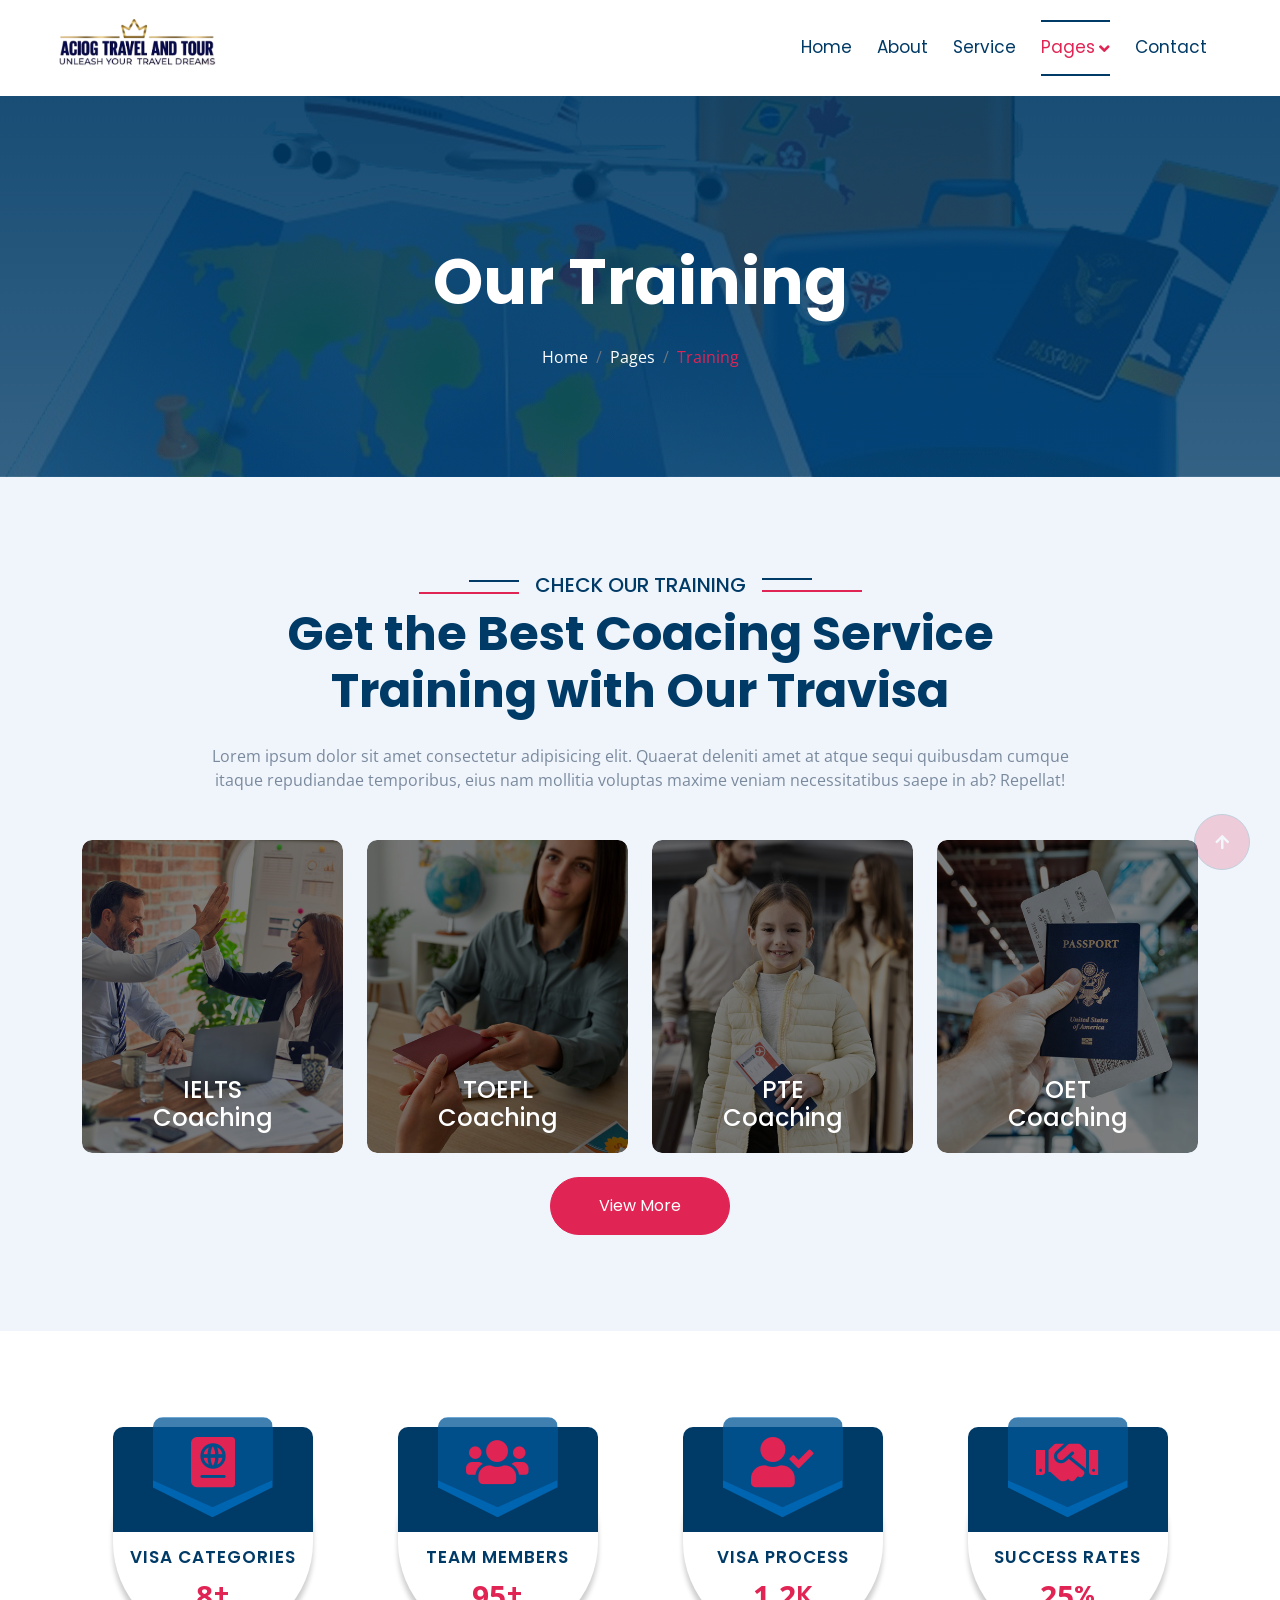
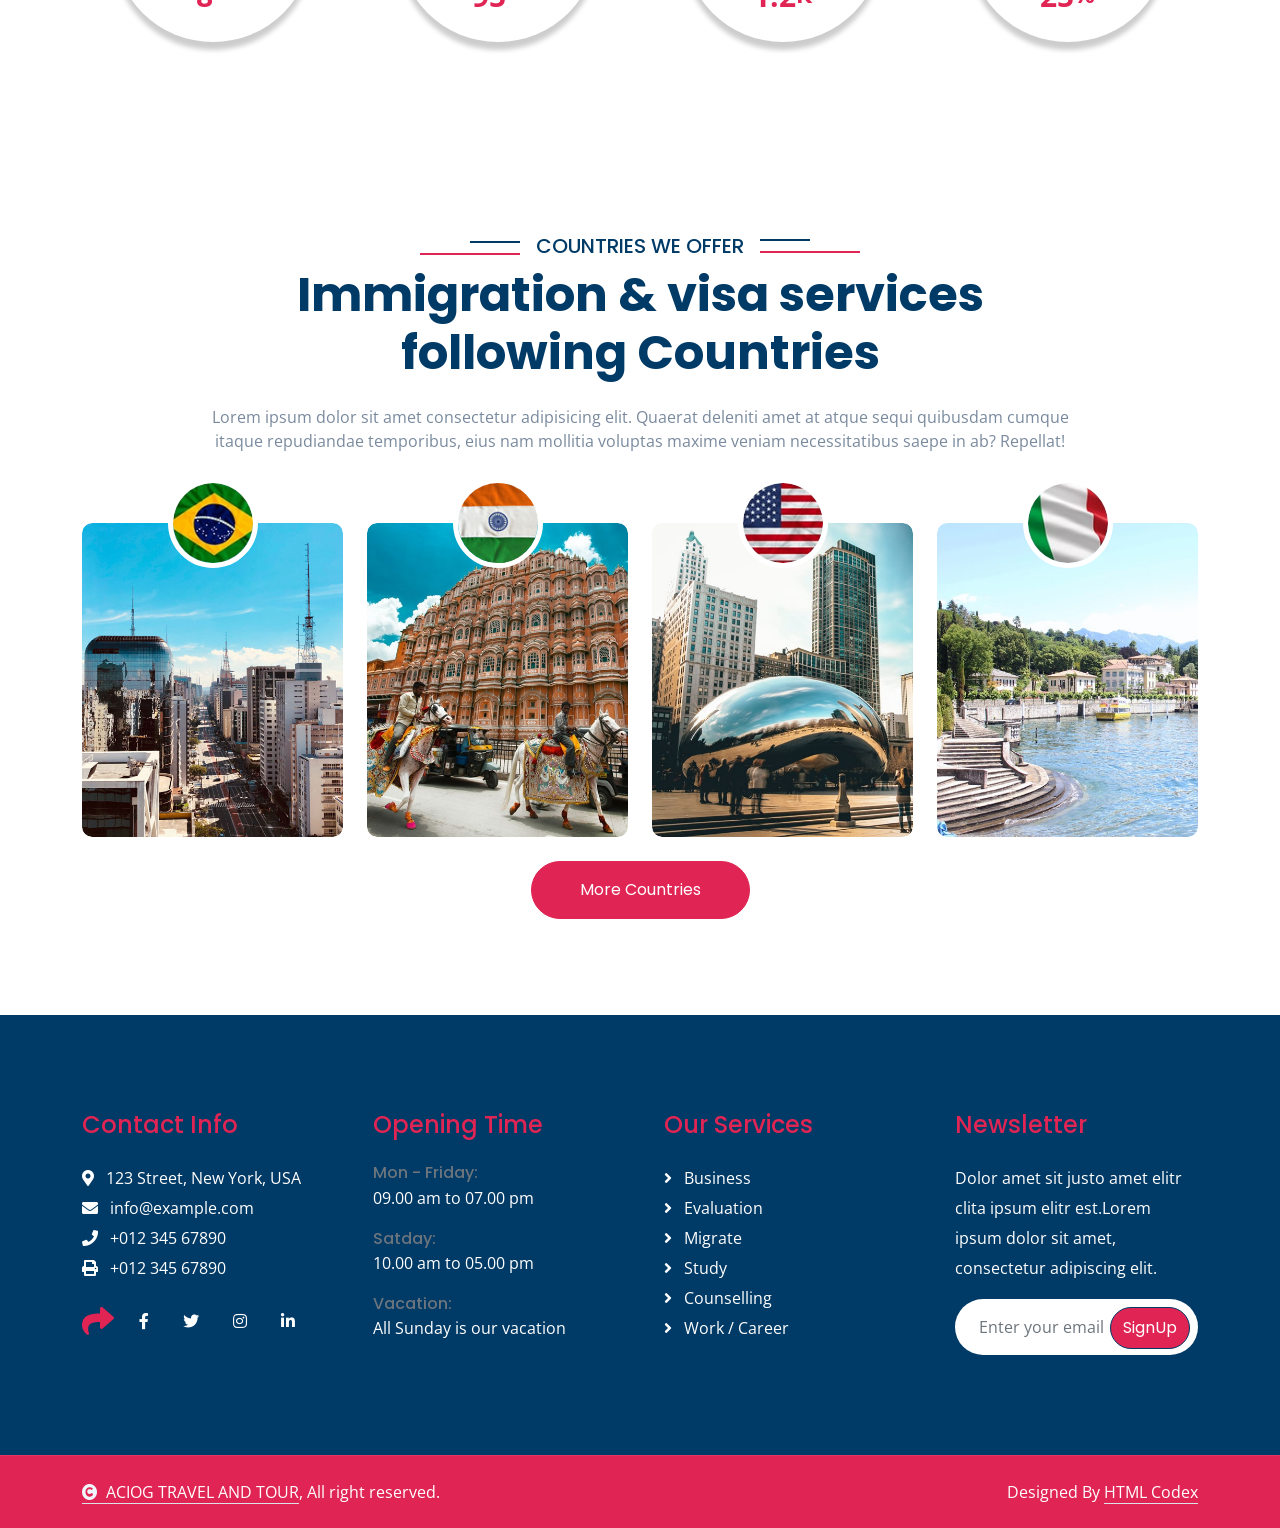
<file: training.html>
<!DOCTYPE html>
<html lang="en">

    <head>
        <meta charset="utf-8">
        <title>Travisa - Visa & Immigration Website Template</title>
        <meta content="width=device-width, initial-scale=1.0" name="viewport">
        <meta content="" name="keywords">
        <meta content="" name="description">

        <!-- Google Web Fonts -->
        <link rel="preconnect" href="https://fonts.googleapis.com">
        <link rel="preconnect" href="https://fonts.gstatic.com" crossorigin>
        <link href="https://fonts.googleapis.com/css2?family=Open+Sans:wght@400;500;600;700&family=Poppins:wght@200;300;400;500;600&display=swap" rel="stylesheet"> 

        <!-- Icon Font Stylesheet -->
        <link rel="stylesheet" href="https://use.fontawesome.com/releases/v5.15.4/css/all.css"/>
        <link href="https://cdn.jsdelivr.net/npm/bootstrap-icons@1.4.1/font/bootstrap-icons.css" rel="stylesheet">

        <!-- Libraries Stylesheet -->
        <link href="lib/animate/animate.min.css" rel="stylesheet">
        <link href="lib/owlcarousel/assets/owl.carousel.min.css" rel="stylesheet">


        <!-- Customized Bootstrap Stylesheet -->
        <link href="css/bootstrap.min.css" rel="stylesheet">

        <!-- Template Stylesheet -->
        <link href="css/style.css" rel="stylesheet">
    </head>

    <body>

        <!-- Spinner Start -->
        <div id="spinner" class="show bg-white position-fixed translate-middle w-100 vh-100 top-50 start-50 d-flex align-items-center justify-content-center">
            <div class="spinner-border text-secondary" style="width: 3rem; height: 3rem;" role="status">
                <span class="sr-only">Loading...</span>
            </div>
        </div>
        <!-- Spinner End -->


        <!-- Topbar Start -->
        <!-- Topbar End -->

        <!-- Navbar & Hero Start -->
        <div class="container-fluid nav-bar p-0"><nav
                class="navbar navbar-expand-lg navbar-light bg-white px-4 px-lg-5 py-3 py-lg-0"
        >
            <a class="navbar-brand p-0" href="index.html">
                <h1 class="display-5 text-secondary m-0">
                    <img
                            src="./img/logo.png"
                            class="img-fluid"
                            alt="aciog travel and tour logo"
                    />

                </h1>
            </a>
            <button
                    class="navbar-toggler"
                    type="button"
                    data-bs-toggle="collapse"
                    data-bs-target="#navbarCollapse"
            >
                <span class="fa fa-bars"></span>
            </button>
            <div class="collapse navbar-collapse" id="navbarCollapse">
                <div class="navbar-nav ms-auto py-0">
                    <a href="index.html" class="nav-item nav-link">Home</a>
                    <a href="about.html" class="nav-item nav-link">About</a>
                    <a href="service.html" class="nav-item nav-link">Service</a>
                    <!--<div class="nav-item dropdown">-->
                    <a href="#" class="nav-link active" data-bs-toggle="dropdown"><span class="dropdown-toggle">Pages</span></a>
                    <div class="dropdown-menu m-0">
                        <a href="feature.html" class="dropdown-item">Feature</a>
                        <a href="countries.html" class="dropdown-item ">Countries</a>
                        <a href="testimonial.html" class="dropdown-item">Testimonial</a>
                        <a href="training.html" class="dropdown-item active">Training</a>
                        <a href="404.html" class="dropdown-item">404 Page</a>
                    </div>
                    <a href="contact.html" class="nav-item nav-link">Contact</a>

                </div>
            </div>
        </nav>
        </div>
        <!-- Navbar & Hero End -->

        <!-- Modal Search Start -->
        <div class="modal fade" id="searchModal" tabindex="-1" aria-labelledby="exampleModalLabel" aria-hidden="true">
            <div class="modal-dialog modal-fullscreen">
                <div class="modal-content rounded-0">
                    <div class="modal-header">
                        <h4 class="modal-title text-secondary mb-0" id="exampleModalLabel">Search by keyword</h4>
                        <button type="button" class="btn-close" data-bs-dismiss="modal" aria-label="Close"></button>
                    </div>
                    <div class="modal-body d-flex align-items-center">
                        <div class="input-group w-75 mx-auto d-flex">
                            <input type="search" class="form-control p-3" placeholder="keywords" aria-describedby="search-icon-1">
                            <span id="search-icon-1" class="input-group-text p-3"><i class="fa fa-search"></i></span>
                        </div>
                    </div>
                </div>
            </div>
        </div>
        <!-- Modal Search End -->

        <!-- Header Start -->
        <div class="container-fluid bg-breadcrumb">
            <div class="container text-center py-5" style="max-width: 900px;">
                <h3 class="text-white display-3 mb-4 wow fadeInDown" data-wow-delay="0.1s">Our Training</h1>
                <ol class="breadcrumb justify-content-center text-white mb-0 wow fadeInDown" data-wow-delay="0.3s">
                    <li class="breadcrumb-item"><a href="index.html" class="text-white">Home</a></li>
                    <li class="breadcrumb-item"><a href="#" class="text-white">Pages</a></li>
                    <li class="breadcrumb-item active text-secondary">Training</li>
                </ol>    
            </div>
        </div>
        <!-- Header End -->

        <!-- Training Start -->
        <div class="container-fluid training overflow-hidden bg-light py-5">
            <div class="container py-5">
                <div class="section-title text-center mb-5 wow fadeInUp" data-wow-delay="0.1s">
                    <div class="sub-style">
                        <h5 class="sub-title text-primary px-3">CHECK OUR TRAINING</h5>
                    </div>
                    <h1 class="display-5 mb-4">Get the Best Coacing Service Training with Our Travisa</h1>
                    <p class="mb-0">Lorem ipsum dolor sit amet consectetur adipisicing elit. Quaerat deleniti amet at atque sequi quibusdam cumque itaque repudiandae temporibus, eius nam mollitia voluptas maxime veniam necessitatibus saepe in ab? Repellat!</p>
                </div>
                <div class="row g-4">
                    <div class="col-lg-6 col-lg-6 col-xl-3 wow fadeInUp" data-wow-delay="0.1s">
                        <div class="training-item">
                            <div class="training-inner">
                                <img src="img/training-1.jpg" class="img-fluid w-100 rounded" alt="Image">
                                <div class="training-title-name">
                                    <a href="#" class="h4 text-white mb-0">IELTS</a>
                                    <a href="#" class="h4 text-white mb-0">Coaching</a>
                                </div>
                            </div>
                            <div class="training-content bg-secondary rounded-bottom p-4">
                                <a href="#"><h4 class="text-white">IELTS Coaching</h4></a>
                                <p class="text-white-50">Lorem ipsum dolor sit amet consectetur adipisicing elit. Autem, veritatis.</p>
                                <a class="btn btn-secondary rounded-pill text-white p-0" href="#">Read More <i class="fa fa-arrow-right"></i></a>
                            </div>
                        </div>
                    </div>
                    <div class="col-lg-6 col-lg-6 col-xl-3 wow fadeInUp" data-wow-delay="0.3s">
                        <div class="training-item">
                            <div class="training-inner">
                                <img src="img/training-2.jpg" class="img-fluid w-100 rounded" alt="Image">
                                <div class="training-title-name">
                                    <a href="#" class="h4 text-white mb-0">TOEFL</a>
                                    <a href="#" class="h4 text-white mb-0">Coaching</a>
                                </div>
                            </div>
                            <div class="training-content bg-secondary rounded-bottom p-4">
                                <a href="#"><h4 class="text-white">TOEFL Coaching</h4></a>
                                <p class="text-white-50">Lorem ipsum dolor sit amet consectetur adipisicing elit. Autem, veritatis.</p>
                                <a class="btn btn-secondary rounded-pill text-white p-0" href="#">Read More <i class="fa fa-arrow-right"></i></a>
                            </div>
                        </div>
                    </div>
                    <div class="col-lg-6 col-lg-6 col-xl-3 wow fadeInUp" data-wow-delay="0.5s">
                        <div class="training-item">
                            <div class="training-inner">
                                <img src="img/training-3.jpg" class="img-fluid w-100 rounded" alt="Image">
                                <div class="training-title-name">
                                    <a href="#" class="h4 text-white mb-0">PTE</a>
                                    <a href="#" class="h4 text-white mb-0">Coaching</a>
                                </div>
                            </div>
                            <div class="training-content bg-secondary rounded-bottom p-4">
                                <a href="#"><h4 class="text-white">PTE Coaching</h4></a>
                                <p class="text-white-50">Lorem ipsum dolor sit amet consectetur adipisicing elit. Autem, veritatis.</p>
                                <a class="btn btn-secondary rounded-pill text-white p-0" href="#">Read More <i class="fa fa-arrow-right"></i></a>
                            </div>
                        </div>
                    </div>
                    <div class="col-lg-6 col-lg-6 col-xl-3 wow fadeInUp" data-wow-delay="0.7s">
                        <div class="training-item">
                            <div class="training-inner">
                                <img src="img/training-4.jpg" class="img-fluid w-100 rounded" alt="Image">
                                <div class="training-title-name">
                                    <a href="#" class="h4 text-white mb-0">OET</a>
                                    <a href="#" class="h4 text-white mb-0">Coaching</a>
                                </div>
                            </div>
                            <div class="training-content bg-secondary rounded-bottom p-4">
                                <a href="#"><h4 class="text-white">OET Coaching</h4></a>
                                <p class="text-white-50">Lorem ipsum dolor sit amet consectetur adipisicing elit. Autem, veritatis.</p>
                                <a class="btn btn-secondary rounded-pill text-white p-0" href="#">Read More <i class="fa fa-arrow-right"></i></a>
                            </div>
                        </div>
                    </div>
                    <div class="col-12 text-center">
                        <a class="btn btn-primary border-secondary rounded-pill py-3 px-5 wow fadeInUp" data-wow-delay="0.1s" href="#">View More</a>
                    </div>
                </div>
            </div>
        </div>
        <!-- Training End -->

        <!-- Counter Facts Start -->
        <div class="container-fluid counter-facts overflow-hidden py-5">
            <div class="container py-5">
                <div class="row g-4">
                    <div class="col-12 col-sm-6 col-md-6 col-xl-3 wow fadeInUp" data-wow-delay="0.1s">
                        <div class="counter">
                            <div class="counter-icon">
                                <i class="fas fa-passport"></i>
                            </div>
                            <div class="counter-content">
                                <h3>Visa Categories</h3>
                                <div class="d-flex align-items-center justify-content-center">
                                    <span class="counter-value" data-toggle="counter-up">31</span>
                                    <h4 class="text-secondary mb-0" style="font-weight: 600; font-size: 25px;">+</h4>
                                </div>
                            </div>
                        </div>
                    </div>
                    <div class="col-12 col-sm-6 col-md-6 col-xl-3 wow fadeInUp" data-wow-delay="0.3s">
                        <div class="counter">
                            <div class="counter-icon">
                                <i class="fas fa-users"></i>
                            </div>
                            <div class="counter-content">
                                <h3>Team Members</h3>
                                <div class="d-flex align-items-center justify-content-center">
                                    <span class="counter-value" data-toggle="counter-up">377</span>
                                    <h4 class="text-secondary mb-0" style="font-weight: 600; font-size: 25px;">+</h4>
                                </div>
                            </div>
                        </div>
                    </div>
                    <div class="col-12 col-sm-6 col-md-6 col-xl-3 wow fadeInUp" data-wow-delay="0.5s">
                        <div class="counter">
                            <div class="counter-icon">
                                <i class="fas fa-user-check"></i>
                            </div>
                            <div class="counter-content">
                                <h3>Visa Process</h3>
                                <div class="d-flex align-items-center justify-content-center">
                                    <span class="counter-value" data-toggle="counter-up">4.9</span>
                                    <h4 class="text-secondary mb-0" style="font-weight: 600; font-size: 25px;">K</h4>
                                </div>
                            </div>
                        </div>
                    </div>
                    <div class="col-12 col-sm-6 col-md-6 col-xl-3 wow fadeInUp" data-wow-delay="0.7s">
                        <div class="counter">
                            <div class="counter-icon">
                                <i class="fas fa-handshake"></i>
                            </div>
                            <div class="counter-content">
                                <h3>Success Rates</h3>
                                <div class="d-flex align-items-center justify-content-center">
                                    <span class="counter-value" data-toggle="counter-up">98</span>
                                    <h4 class="text-secondary mb-0" style="font-weight: 600; font-size: 25px;">%</h4>
                                </div>
                            </div>
                        </div>
                    </div>
                </div>
            </div>
        </div>
        <!-- Counter Facts End -->

        <!-- Countries We Offer Start -->
        <div class="container-fluid country overflow-hidden py-5">
            <div class="container py-5">
                <div class="section-title text-center wow fadeInUp" data-wow-delay="0.1s" style="margin-bottom: 70px;">
                    <div class="sub-style">
                        <h5 class="sub-title text-primary px-3">COUNTRIES WE OFFER</h5>
                    </div>
                    <h1 class="display-5 mb-4">Immigration & visa services following Countries</h1>
                    <p class="mb-0">Lorem ipsum dolor sit amet consectetur adipisicing elit. Quaerat deleniti amet at atque sequi quibusdam cumque itaque repudiandae temporibus, eius nam mollitia voluptas maxime veniam necessitatibus saepe in ab? Repellat!</p>
                </div>
                <div class="row g-4 text-center">
                    <div class="col-lg-6 col-xl-3 mb-5 mb-xl-0 wow fadeInUp" data-wow-delay="0.1s">
                        <div class="country-item">
                            <div class="rounded overflow-hidden">
                                <img src="img/country-1.jpg" class="img-fluid w-100 rounded" alt="Image">
                            </div>
                            <div class="country-flag">
                                <img src="img/brazil.jpg" class="img-fluid rounded-circle" alt="Image">
                            </div>
                            <div class="country-name">
                                <a href="#" class="text-white fs-4">Brazil</a>
                            </div>
                        </div>
                    </div>
                    <div class="col-lg-6 col-xl-3 mb-5 mb-xl-0 wow fadeInUp" data-wow-delay="0.3s">
                        <div class="country-item">
                            <div class="rounded overflow-hidden">
                                <img src="img/country-2.jpg" class="img-fluid w-100 rounded" alt="Image">
                            </div>
                            <div class="country-flag">
                                <img src="img/india.jpg" class="img-fluid rounded-circle" alt="Image">
                            </div>
                            <div class="country-name">
                                <a href="#" class="text-white fs-4">india</a>
                            </div>
                        </div>
                    </div>
                    <div class="col-lg-6 col-xl-3 mb-5 mb-xl-0 wow fadeInUp" data-wow-delay="0.5s">
                        <div class="country-item">
                            <div class="rounded overflow-hidden">
                                <img src="img/country-3.jpg" class="img-fluid w-100 rounded" alt="Image">
                            </div>
                            <div class="country-flag">
                                <img src="img/usa.jpg" class="img-fluid rounded-circle" alt="Image">
                            </div>
                            <div class="country-name">
                                <a href="#" class="text-white fs-4">New York</a>
                            </div>
                        </div>
                    </div>
                    <div class="col-lg-6 col-xl-3 mb-5 mb-xl-0 wow fadeInUp" data-wow-delay="0.7s">
                        <div class="country-item">
                            <div class="rounded overflow-hidden">
                                <img src="img/country-4.jpg" class="img-fluid w-100 rounded" alt="Image">
                            </div>
                            <div class="country-flag">
                                <img src="img/italy.jpg" class="img-fluid rounded-circle" alt="Image">
                            </div>
                            <div class="country-name">
                                <a href="#" class="text-white fs-4">Italy</a>
                            </div>
                        </div>
                    </div>
                    <div class="col-12">
                        <a class="btn btn-primary border-secondary rounded-pill py-3 px-5 wow fadeInUp" data-wow-delay="0.1s" href="#">More Countries</a>
                    </div>
                </div>
            </div>
        </div>
        <!-- Countries We Offer End -->

        <!-- Footer Start -->
        <div class="container-fluid footer py-5 wow fadeIn" data-wow-delay="0.2s">
            <div class="container py-5">
                <div class="row g-5">
                    <div class="col-md-6 col-lg-6 col-xl-3">
                        <div class="footer-item d-flex flex-column">
                            <h4 class="text-secondary mb-4">Contact Info</h4>
                            <a href=""><i class="fa fa-map-marker-alt me-2"></i> 123 Street, New York, USA</a>
                            <a href=""><i class="fas fa-envelope me-2"></i> info@example.com</a>
                            <a href=""><i class="fas fa-phone me-2"></i> +012 345 67890</a>
                            <a href="" class="mb-3"><i class="fas fa-print me-2"></i> +012 345 67890</a>
                            <div class="d-flex align-items-center">
                                <i class="fas fa-share fa-2x text-secondary me-2"></i>
                                <a class="btn mx-1" href=""><i class="fab fa-facebook-f"></i></a>
                                <a class="btn mx-1" href=""><i class="fab fa-twitter"></i></a>
                                <a class="btn mx-1" href=""><i class="fab fa-instagram"></i></a>
                                <a class="btn mx-1" href=""><i class="fab fa-linkedin-in"></i></a>
                            </div>
                        </div>
                    </div>
                    <div class="col-md-6 col-lg-6 col-xl-3">
                        <div class="footer-item d-flex flex-column">
                            <h4 class="text-secondary mb-4">Opening Time</h4>
                            <div class="mb-3">
                                <h6 class="text-muted mb-0">Mon - Friday:</h6>
                                <p class="text-white mb-0">09.00 am to 07.00 pm</p>
                            </div>
                            <div class="mb-3">
                                <h6 class="text-muted mb-0">Satday:</h6>
                                <p class="text-white mb-0">10.00 am to 05.00 pm</p>
                            </div>
                            <div class="mb-3">
                                <h6 class="text-muted mb-0">Vacation:</h6>
                                <p class="text-white mb-0">All Sunday is our vacation</p>
                            </div>
                        </div>
                    </div>
                    <div class="col-md-6 col-lg-6 col-xl-3">
                        <div class="footer-item d-flex flex-column">
                            <h4 class="text-secondary mb-4">Our Services</h4>
                            <a href="#" class=""><i class="fas fa-angle-right me-2"></i> Business</a>
                            <a href="#" class=""><i class="fas fa-angle-right me-2"></i> Evaluation</a>
                            <a href="#" class=""><i class="fas fa-angle-right me-2"></i> Migrate</a>
                            <a href="#" class=""><i class="fas fa-angle-right me-2"></i> Study</a>
                            <a href="#" class=""><i class="fas fa-angle-right me-2"></i> Counselling</a>
                            <a href="#" class=""><i class="fas fa-angle-right me-2"></i> Work / Career</a>
                        </div>
                    </div>
                    <div class="col-md-6 col-lg-6 col-xl-3">
                        <div class="footer-item">
                            <h4 class="text-secondary mb-4">Newsletter</h4>
                            <p class="text-white mb-3">Dolor amet sit justo amet elitr clita ipsum elitr est.Lorem ipsum dolor sit amet, consectetur adipiscing elit.</p>
                            <div class="position-relative mx-auto rounded-pill">
                                <input class="form-control border-0 rounded-pill w-100 py-3 ps-4 pe-5" type="text" placeholder="Enter your email">
                                <button type="button" class="btn btn-primary rounded-pill position-absolute top-0 end-0 py-2 mt-2 me-2">SignUp</button>
                            </div>
                        </div>
                    </div>
                </div>
            </div>
        </div>
        <!-- Footer End -->
        
        <!-- Copyright Start -->
        <div class="container-fluid copyright py-4">
            <div class="container">
                <div class="row g-4 align-items-center">
                    <div class="col-md-6 text-center text-md-start mb-md-0">
                        <span class="text-white"><a href="#" class="border-bottom text-white"><i class="fas fa-copyright text-light me-2"></i>ACIOG TRAVEL AND TOUR</a>, All right reserved.</span>
                    </div>
                    <div class="col-md-6 text-center text-md-end text-white">
                        <!--/*** This template is free as long as you keep the below author’s credit link/attribution link/backlink. ***/-->
                        <!--/*** If you'd like to use the template without the below author’s credit link/attribution link/backlink, ***/-->
                        <!--/*** you can purchase the Credit Removal License from "https://htmlcodex.com/credit-removal". ***/-->
                        Designed By <a class="border-bottom text-white" href="https://htmlcodex.com">HTML Codex</a>
                    </div>
                </div>
            </div>
        </div>
        <!-- Copyright End -->

        <!-- Back to Top -->
        <a href="#" class="btn btn-primary btn-lg-square back-to-top"><i class="fa fa-arrow-up"></i></a>   

        
    <!-- JavaScript Libraries -->
    <script src="https://ajax.googleapis.com/ajax/libs/jquery/3.6.4/jquery.min.js"></script>
    <script src="https://cdn.jsdelivr.net/npm/bootstrap@5.0.0/dist/js/bootstrap.bundle.min.js"></script>
    <script src="lib/wow/wow.min.js"></script>
    <script src="lib/easing/easing.min.js"></script>
    <script src="lib/waypoints/waypoints.min.js"></script>
    <script src="lib/counterup/counterup.min.js"></script>
    <script src="lib/owlcarousel/owl.carousel.min.js"></script>
    

    <!-- Template Javascript -->
    <script src="js/main.js"></script>
    </body>

</html>
</file>
<file: css/style.css>
/*** Spinner Start ***/
/*** Spinner ***/
#spinner {
    opacity: 0;
    visibility: hidden;
    transition: opacity .5s ease-out, visibility 0s linear .5s;
    z-index: 99999;
}

#spinner.show {
    transition: opacity .5s ease-out, visibility 0s linear 0s;
    visibility: visible;
    opacity: 1;
}
/*** Spinner End ***/

.back-to-top {
    position: fixed;
    right: 30px;
    bottom: 30px;
    display: flex;
    width: 45px;
    height: 45px;
    align-items: center;
    justify-content: center;
    transition: 0.5s;
    z-index: 99;
}

/*** Button Start ***/
.btn {
    font-weight: 600;
    transition: .5s;
}

.btn-square {
    width: 32px;
    height: 32px;
}

.btn-sm-square {
    width: 34px;
    height: 34px;
}

.btn-md-square {
    width: 44px;
    height: 44px;
}

.btn-lg-square {
    width: 56px;
    height: 56px;
}

.btn-square,
.btn-sm-square,
.btn-md-square,
.btn-lg-square {
    padding: 0;
    display: flex;
    align-items: center;
    justify-content: center;
    font-weight: normal;
    border-radius: 50%;
}

.btn.btn-primary {
    background: var(--bs-secondary) !important;
    color: var(--bs-white) !important;
    font-family: 'Poppins', sans-serif;
    font-weight: 400;
    transition: 0.5s;
}

.btn.btn.btn-primary:hover {
    background: var(--bs-primary) !important;
    color: var(--bs-secondary);
    border: 1px solid var(--bs-secondary);
}

.btn.btn-secondary {
    background: transparent;
    color: var(--bs-secondary);
    font-family: 'Poppins', sans-serif;
    font-weight: 400;
    border: none;
    transition: 0.5s;
}

.btn.btn-secondary:hover {
    color: var(--bs-primary) !important;
}


/*** Section Title Start ***/
.section-title {
    max-width: 900px;
    text-align: center;
    margin: 0 auto;
}

.section-title .sub-style {
    position: relative;
    display: inline-block;
    text-transform: uppercase;
    color: var(--bs-primary);
}

.section-title .sub-style::before {
    content: "";
    width: 100px;
    position: absolute;
    bottom: 50%;
    left: 0;
    transform: translateY(-50%);
    margin-bottom: -6px;
    margin-left: -100px;
    border: 1px solid var(--bs-secondary) !important;
}

.section-title .sub-style::after {
    content: "";
    width: 50px;
    position: absolute;
    top: 50%;
    left: 0;
    transform: translateY(-50%);
    margin-top: -8px;
    margin-left: -50px;
    border: 1px solid var(--bs-primary) !important;
}

.sub-title {
    position: relative;
    display: inline-block;
    text-transform: uppercase;
    color: var(--bs-primary);
}

.sub-title::before {
    content: "";
    width: 100px;
    position: absolute;
    bottom: 50%;
    right: 0;
    transform: translateY(-50%);
    margin-bottom: -8px;
    margin-right: -100px;
    border: 1px solid var(--bs-secondary) !important;
}

.sub-title::after {
    content: "";
    width: 50px;
    position: absolute;
    top: 50%;
    right: 0;
    transform: translateY(-50%);
    margin-top: -6px;
    margin-right: -50px;
    border: 1px solid var(--bs-primary) !important;
}


/*** Topbar Start ***/
.fixed-top .container {
    transition: 0.5s;
}

.topbar {
    padding: 2px 10px 2px 20px;
    background: var(--bs-primary) !important;
}

.topbar a,
.topbar a i {
    transition: 0.5s;
}

.topbar a:hover,
.topbar a i:hover {
    color: var(--bs-secondary) !important;
}


@media (max-width: 768px) {
    .topbar {
        display: none;    
    }
}
/*** Topbar End ***/


/*** Navbar ***/
.navbar-light .navbar-nav .nav-link {
    font-family: 'Poppins', sans-serif;
    position: relative;
    margin-right: 25px;
    padding: 35px 0;
    color: var(--bs-primary) !important;
    font-size: 17px;
    font-weight: 400;
    outline: none;
    transition: .5s;
}

.sticky-top .navbar-light .navbar-nav .nav-link {
    padding: 20px 0;
    color: var(--bs-primary) !important;
}

.navbar-light .navbar-nav .nav-link:hover,
.navbar-light .navbar-nav .nav-link.active {
    color: var(--bs-secondary) !important;
}

.navbar-light .navbar-brand img {
    max-height: 60px;
    transition: .5s;
}

.sticky-top .navbar-light .navbar-brand img {
    max-height: 45px;
}

.navbar .dropdown-toggle::after {
    border: none;
    content: "\f107";
    font-family: "Font Awesome 5 Free";
    font-weight: 600;
    vertical-align: middle;
}

@media (min-width: 1200px) {
    .navbar .nav-item .dropdown-menu {
        display: block;
        visibility: hidden;
        top: 100%;
        transform: rotateX(-75deg);
        transform-origin: 0% 0%;
        border: 0;
        border-radius: 10px;
        transition: .5s;
        opacity: 0;
    }
}

.dropdown .dropdown-menu a:hover {
    background: var(--bs-primary);
    color: var(--bs-secondary);
}

.navbar .nav-item:hover .dropdown-menu {
    transform: rotateX(0deg);
    visibility: visible;
    background: var(--bs-light) !important;
    transition: .5s;
    opacity: 1;
}

@media (max-width: 991.98px) {
    .sticky-top {
        position: relative;
        background: var(--bs-white);
    }

    .navbar.navbar-expand-lg .navbar-toggler {
        padding: 10px 20px;
        color: var(--bs-primary);
        border: none;          /* Remove the border */
        outline: none;         /* Remove the outline */
        box-shadow: none;
    }

    .navbar-light .navbar-collapse {
        margin-top: 15px;
        border-top: 1px solid #DDDDDD;
    }

    .navbar-light .navbar-nav .nav-link,
    .sticky-top .navbar-light .navbar-nav .nav-link {
        padding: 10px 0;
        margin-left: 0;
        color: var(--bs-dark) !important;
    }

    .navbar-light .navbar-brand img {
        max-height: 45px;
    }
}

@media (min-width: 991.98px) {
    .sticky-top .navbar-light {
        background: var(--bs-light) !important;
    }

    /*** Top and Bottom borders go out ***/
    .navbar-light .navbar-nav .nav-link:after,
    .navbar-light .navbar-nav .nav-link::before {
        position: absolute;
        content: "";
        top: 30px;
        bottom: 30px;
        left: 0px;
        width: 100%;
        height: 2px;
        background: var(--bs-primary);
        opacity: 0;
        transition: all 0.5s;
    }

    .navbar-light .navbar-nav .nav-link:before {
        bottom: auto;
    }

    .navbar-light .navbar-nav .nav-link:after {
        top: auto;
    }

    .navbar-light .navbar-nav .nav-link:hover:before,
    .navbar-light .navbar-nav .nav-link.active:before {
        top: 20px;
        opacity: 1;
    }

    .navbar-light .navbar-nav .nav-link:hover::after,
    .navbar-light .navbar-nav .nav-link.active::after {
        bottom: 20px;
        opacity: 1;
    }
}

#searchModal .modal-content {
    background: rgba(240, 245, 251, 0.5);
}
/*** Navbar End ***/


/*** Single Page Hero Header Start ***/
.bg-breadcrumb {
    background: linear-gradient(rgba(0, 58, 102, 0.9), rgba(0, 58, 102, 0.8)), url(../img/breadcrumb.png);
    background-position: center center;
    background-repeat: no-repeat;
    background-attachment: initial;
    background-size: cover;
    padding: 100px 0 60px 0;
}
/*** Single Page Hero Header End ***/


/*** Carousel Hero Header Start ***/
.carousel-header .carousel-control-prev .carousel-control-prev-icon,
.carousel-header .carousel-control-next .carousel-control-next-icon {
    width: 4rem;
    height: 4rem;
    margin-left: -60px;
    border-radius: 50%;
    background-size: 60% 60%;
    transition: 0.5s;
}

.carousel-header .carousel-control-next .carousel-control-next-icon {
    margin-left: 0;
    margin-right: -60px;
}

.carousel-header .carousel .carousel-indicators {
    padding-bottom: 0;
    transition: 0.5s;
}


.carousel-header .carousel .carousel-indicators li,
.carousel-header .carousel .carousel-indicators li,
.carousel-header .carousel .carousel-indicators li {
    width: 8px;
    height: 8px;
    border: 8px solid var(--bs-primary);
    border-radius: 50%;
    margin-right: 30px;
    transition: 0.5s;
}

.carousel-header .carousel .carousel-indicators li.active {
    width: 8px;
    height: 8px;
    border: 8px solid var(--bs-secondary);
}

.carousel-header .carousel-inner .carousel-item {
    position: relative;
    min-height: 100vh 
}

.carousel-header .carousel-inner .carousel-item img {
    position: absolute;
    width: 100%;
    height: 100%;
    object-fit: cover;
}

.carousel-header .carousel-inner .carousel-item .carousel-caption  {
    position: absolute;
    width: 100%;
    height: 100%;
    top: 0;
    left: 0;
    display: flex;
    align-items: center;
    justify-content: center;
    text-align: center;
    background: linear-gradient(rgba(0, 0, 0, .6), rgba(0, 0, 0, 0.6));
    background-size: cover;
}


@media (max-width: 768px) {
    .carousel-header {
        height: 700px !important;
    }

    .carousel-header .carousel-control-prev .carousel-control-prev-icon,
    .carousel-header .carousel-control-next .carousel-control-next-icon {
        margin-top: 500px;
    }

    .carousel-header .carousel-control-prev .carousel-control-prev-icon {
        margin-left: 0px;
    }

    .carousel-header .carousel-control-next .carousel-control-next-icon {
        margin-right: 0px;
    }

    .carousel-header .carousel .carousel-indicators {
        padding: 0;
    }
}
/*** Carousel Hero Header End ***/


/*** Counter Facts Start ***/
.counter-facts {
    background: linear-gradient(rgba(255, 255, 255, .9), rgba(255, 255, 255, 0.8)), url(../img/breadcrumb.png);
    background-size: cover;
    background-attachment: fixed;
    background-position: center center;
    background-repeat: no-repeat;
}

.counter-facts .counter {
    position: relative;
    text-align: center;
    width: 200px;
    min-height: 215px;
    padding: 10px 15px;
    margin: 0 auto;
    border-radius: 100px;
    box-shadow: 0 8px 5px rgba(0, 0, 0, 0.2);
    background: var(--bs-white);
}

.counter-facts .counter:before {
    content: "";
    position: absolute;
    height: 105px;
    width: 100%;
    left: 0;
    top: 0;
    border-radius: 10px 10px 0 0;
    background-color: var(--bs-primary);
    
}
.counter-facts .counter .counter-icon {
    position: relative;
    width: 120px;
    height: 100px;
    margin: 0 auto 10px;
    border-radius: 10px 10px 0 0;
    transform: translateY(-20px);
    font-size: 50px;
    line-height: 90px;
    color: var(--bs-secondary);
    background: rgba(1, 143, 252, 0.5);
    clip-path: polygon(0% 0%, 100% 0, 100% 70%, 50% 100%, 0 70%);
}
.counter-facts .counter .counter-icon:before {
    content: "";
    position: absolute;
    width: 120px;
    height: 90px;
    top: 0;
    left: 50%;
    transform: translateX(-50%);
    border-radius: 10px 10px 0 0;
    background: rgba(0, 58, 102, 0.5);
    z-index: -1;
    clip-path: polygon(0% 0%, 100% 0, 100% 70%, 50% 100%, 0 70%);
}
.counter-facts .counter:hover .counter-icon i {
    transform: rotate(360deg);
    transition: all 0.3s ease;
}
.counter-facts .counter h3 {
    color: var(--bs-primary);
    font-size: 17px;
    font-weight: 600;
    letter-spacing: 1px;
    text-transform: uppercase;
    margin: 0 0 5px 0;
}
.counter-facts .counter .counter-value {
    font-size: 30px;
    font-weight: 700;
    display: block;
    color: var(--bs-secondary);
}

@media screen and (max-width: 1200px) {
    .counter-facts .counter { margin-bottom: 40px; 
    }
}
/*** Counter Facts End ***/


/*** service Start ***/
.service .service-item {
    position: relative;
    overflow: hidden;
}

.service .service-item .service-inner .service-title {
    position: relative;
    margin-top: -30px;
    text-align: center;
    transition: 0.5s;
}

.service .service-item .service-inner .service-title .service-content {
    position: absolute;
    bottom: -100%; 
    left: 0;
    margin-left: 30px;
    margin-right: 30px;
    text-align: center;
    border-radius: 10px;
    background: var(--bs-primary);
    opacity: 0;
    transition: 0.5s;
}

.service .service-item:hover .service-inner .service-title .service-content {
    bottom: 0;
    opacity: 1;
}

.service .service-item .service-inner .service-title .service-content a h4 {
    border-bottom: 1px solid rgba(256, 256, 256, .1);
}

.service .service-item .service-inner .service-title .service-title-name {
    transition: 0.5s;
}

.service .service-item:hover .service-inner .service-title .service-title-name {
    opacity: 0;
}

.service .service-item .service-inner .service-img {
    position: relative;
    border-radius: 10px;
    overflow: hidden;
}

.service .service-item .service-inner .service-img::after {
    content: "";
    position: absolute;
    bottom: 0;
    left: 0;
    width: 100%;
    height: 0;
    border-radius: 10px;
    background: rgba(255, 255, 255, .5);
    transition: 0.5s;
    opacity: 0;
}

.service .service-item:hover .service-inner .service-img::after {
    height: 100%;
    opacity: 1;
}

.service .service-item .service-inner .service-img img {
    transition: 0.5s;
}

.service .service-item:hover .service-inner .service-img img {
    transform: scale(1.3);
}
/*** Service End ***/


/*** Features Start ***/
.features .feature-item {
    position: relative;
    box-shadow: 0 0 45px rgba(0, 0, 0, 0.1);
    border-radius: 10px;
}

.features .feature-item::after {
    content: "";
    position: absolute;
    width: 100%;
    height: 0;
    bottom: 0;
    left: 0;
    border-radius: 10px;
    background: rgba(0, 58, 102, 0.1);
    z-index: -1;
    transition: 0.5s;
}

.features .feature-item:hover::after {
    height: 100%;
}

.features .feature-item .feature-icon {
    width: 120px; 
    height: 120px;
    border-radius: 10px;
    display: inline-flex;
    align-items: center;
    justify-content: center;
    text-align: center;
    background: var(--bs-light);
    transition: 0.5s;
}

.features .feature-item:hover .feature-icon {
    border-radius: 50%;
    background: var(--bs-white) !important;
}

.features .feature-item .feature-icon i {
    transition: 0.5s;
}

.features .feature-item:hover .feature-icon i {
    color: var(--bs-secondary) !important;
    transform: rotate(360deg);
    transition: all 0.5s ease;
}
/*** Features End ***/


/*** Country Start ***/
.country .country-item {
    position: relative;
}

.country .country-item::after {
    position: absolute;
    content: "";
    width: 100%;
    height: 0;
    bottom: 0;
    left: 0;
    background: rgba(0, 58, 102, 0.7);
    border-radius: 10px;
    transition: 0.5s;
    z-index: 1;
}

.country .country-item:hover::after {
    height: 100%;
}

.country .country-item .country-flag {
    position: absolute;
    width: 90px; 
    height: 90px; 
    border-radius: 50%;
    top: -45px; 
    left: 50%; 
    transform: translateX(-50%);
    transition: 0.5s;
    z-index: 2;
}

.country .country-item .country-flag img {
    border: 5px solid var(--bs-white);
    transition: 0.5s;
}

.country .country-item:hover .country-flag img {
    border: 5px solid var(--bs-white);
    transform: rotate(360deg);
    transition: all 0.5s ease;
}

.country .country-item .country-name {
    position: absolute;
    top: 50%;
    left: 50%;
    transform: translate(-50%, -50%);
    transition: 0.5s;
    opacity: 0;
    z-index: 3;
}

.country .country-item:hover .country-name {
    opacity: 1;
}

.country .country-item img {
    transition: 0.5s;
}

.country .country-item:hover img {
    transform: scale(1.2);
}

.country .country-item .country-name a.fs-4 {
    transition: 0.5s;
}

.country .country-item .country-name a.fs-4:hover {
    color: var(--bs-secondary) !important;
}
/*** Country End ***/


/*** testimonial Start ***/
.testimonial .owl-carousel.testimonial-carousel {
    position: relative;
}

.testimonial .owl-carousel.testimonial-carousel .testimonial-item .testimonial-content {
    position: relative;
    border-radius: 10px;
    background: var(--bs-light);
}

.testimonial .owl-carousel.testimonial-carousel .testimonial-item .testimonial-content::after {
    position: absolute;
    content: "";
    width: 45px;
    height: 45px;
    bottom: -20px;
    left: 30px;
    transform: rotate(45deg);
    background: var(--bs-light);
    z-index: -1;
}

.testimonial .owl-carousel.testimonial-carousel .owl-nav {
    position: absolute;
    top: -60px;
    right: 0;
    display: flex;
    font-size: 40px;
    color: var(--bs-primary);
}

.testimonial .owl-carousel.testimonial-carousel .owl-nav .owl-prev {
    margin-right: 40px;
}

.testimonial .owl-carousel.testimonial-carousel .owl-nav .owl-prev,
.testimonial .owl-carousel.testimonial-carousel .owl-nav .owl-next {
    transition: 0.5s;
}

.testimonial .owl-carousel.testimonial-carousel .owl-nav .owl-prev:hover,
.testimonial .owl-carousel.testimonial-carousel .owl-nav .owl-next:hover {
    color: var(--bs-secondary);
}
/*** testimonial end ***/


/*** training Start ***/
.training .training-item .training-inner {
    position: relative;
}

.training .training-item .training-inner .training-title-name {
    position: absolute;
    width: 100%;
    height: 100%;
    bottom: 0;
    left: 0;
    padding: 20px;
    border-radius: 10px;
    background: rgba(0, 0, 0, 0.5);
    display: flex; 
    flex-direction: column;
    justify-content: end;
    text-align: center;
    transition: 0.5s;
}

.training .training-item {
    border-radius: 10px;
    position: relative;
    overflow: hidden;
}

.training .training-item:hover .training-inner .training-title-name {
    background: rgba(0, 58, 102, 0.5);
}

.training .training-item:hover .training-inner .training-title-name a {
    opacity: 0;
}

.training .training-item .training-inner img {
    transition: 0.5s;
}

.training .training-item:hover .training-inner img {
    transform: scale(1.3);
}

.training .training-item .training-content {
    position: absolute;
    width: 100%;
    bottom: -100%;
    left: 0;
    transition: 0.5s;
}

.training .training-item:hover .training-content {
    bottom: 0;
}  
/*** training End ***/


/*** Contact Start ***/
.contact .office .office-item {
    text-align: center;
    border-radius: 10px;
    box-shadow: 0 0 45px rgba(0, 0, 0, 0.2);
    background: var(--bs-light);
    transition: 0.5s;
}

.contact .office .office-item:hover {
    box-shadow: 20px 20px 20px rgba(0, 58, 102, 0.3);
}

.contact .office .office-item .office-img {
    position: relative;
    overflow: hidden;
    border-radius: 10px;
}

.contact .office .office-item .office-img img {
    transition: 0.5s;
}

.contact .office .office-item:hover .office-img img {
    transform: scale(1.3);
}

.contact .office .office-item .office-content a.text-secondary,
.contact .office .office-item .office-content a.text-muted {
    transition: 0.5s;
}

.contact .office .office-item .office-content a.text-muted:hover {
    color: var(--bs-secondary) !important;
}

.contact .office .office-item .office-content a.text-secondary:hover {
    color: var(--bs-primary) !important;
}
/*** Contact End ***/


/*** Footer Start ***/
.footer {
    background: var(--bs-primary);
}
.footer .footer-item a {
    line-height: 30px;
    color: var(--bs-white);
    transition: 0.5s;
}

.footer .footer-item p {
    line-height: 30px;
}

.footer .footer-item a:hover {
    letter-spacing: 2px;
    color: var(--bs-secondary);
}

/*** Footer End ***/


/*** copyright Start ***/
.copyright {
    border-top: 1px solid rgba(255, 255, 255, 0.08);
    background: var(--bs-secondary) !important;
}
/*** copyright end ***/



/* ===============================
   MOBILE OPTIMIZATION (iPhone 5+)
   =============================== */

@media (max-width: 576px) {

    /*.navbar-toggler{*/
    /*    width: 25px;*/
    /*    height: 25px;*/
    /*}*/

/*    !* Reduce carousel height *!*/
    .carousel-header .carousel-inner .carousel-item {
        min-height: 90vh;
    }

    /* Improve caption spacing */
    .carousel-header .carousel-caption {
        padding: 10px;
    }

/*    !* Headings *!*/



    .carousel-header h1.display-1 {
        font-size: 1.6rem;
        line-height: 1.2;
        margin-bottom: 15px;
    }




    .carousel-header h4,
    .carousel-header h5 {
        font-size: 0.9rem;
        margin-bottom: 20px!important;
        letter-spacing: 1px;
    }

/*    !* Paragraph text *!*/
    .carousel-header p {
        font-size: 0.95rem!important;
        line-height: 2.0rem!important;
        margin-top: 15%!important;
        margin-bottom: 38%!important;
    }

/*    !* Button *!*/
    .carousel-header .btn {
        padding: 10px 24px;
        font-size: 0.85rem;
    }

/*    !* Center controls better *!*/
    .carousel-header .carousel-control-prev-icon,
    .carousel-header .carousel-control-next-icon {
        width: 2.5rem!important;
        height: 2.5rem!important;
        margin-top: 0;
    }


}
</file>
